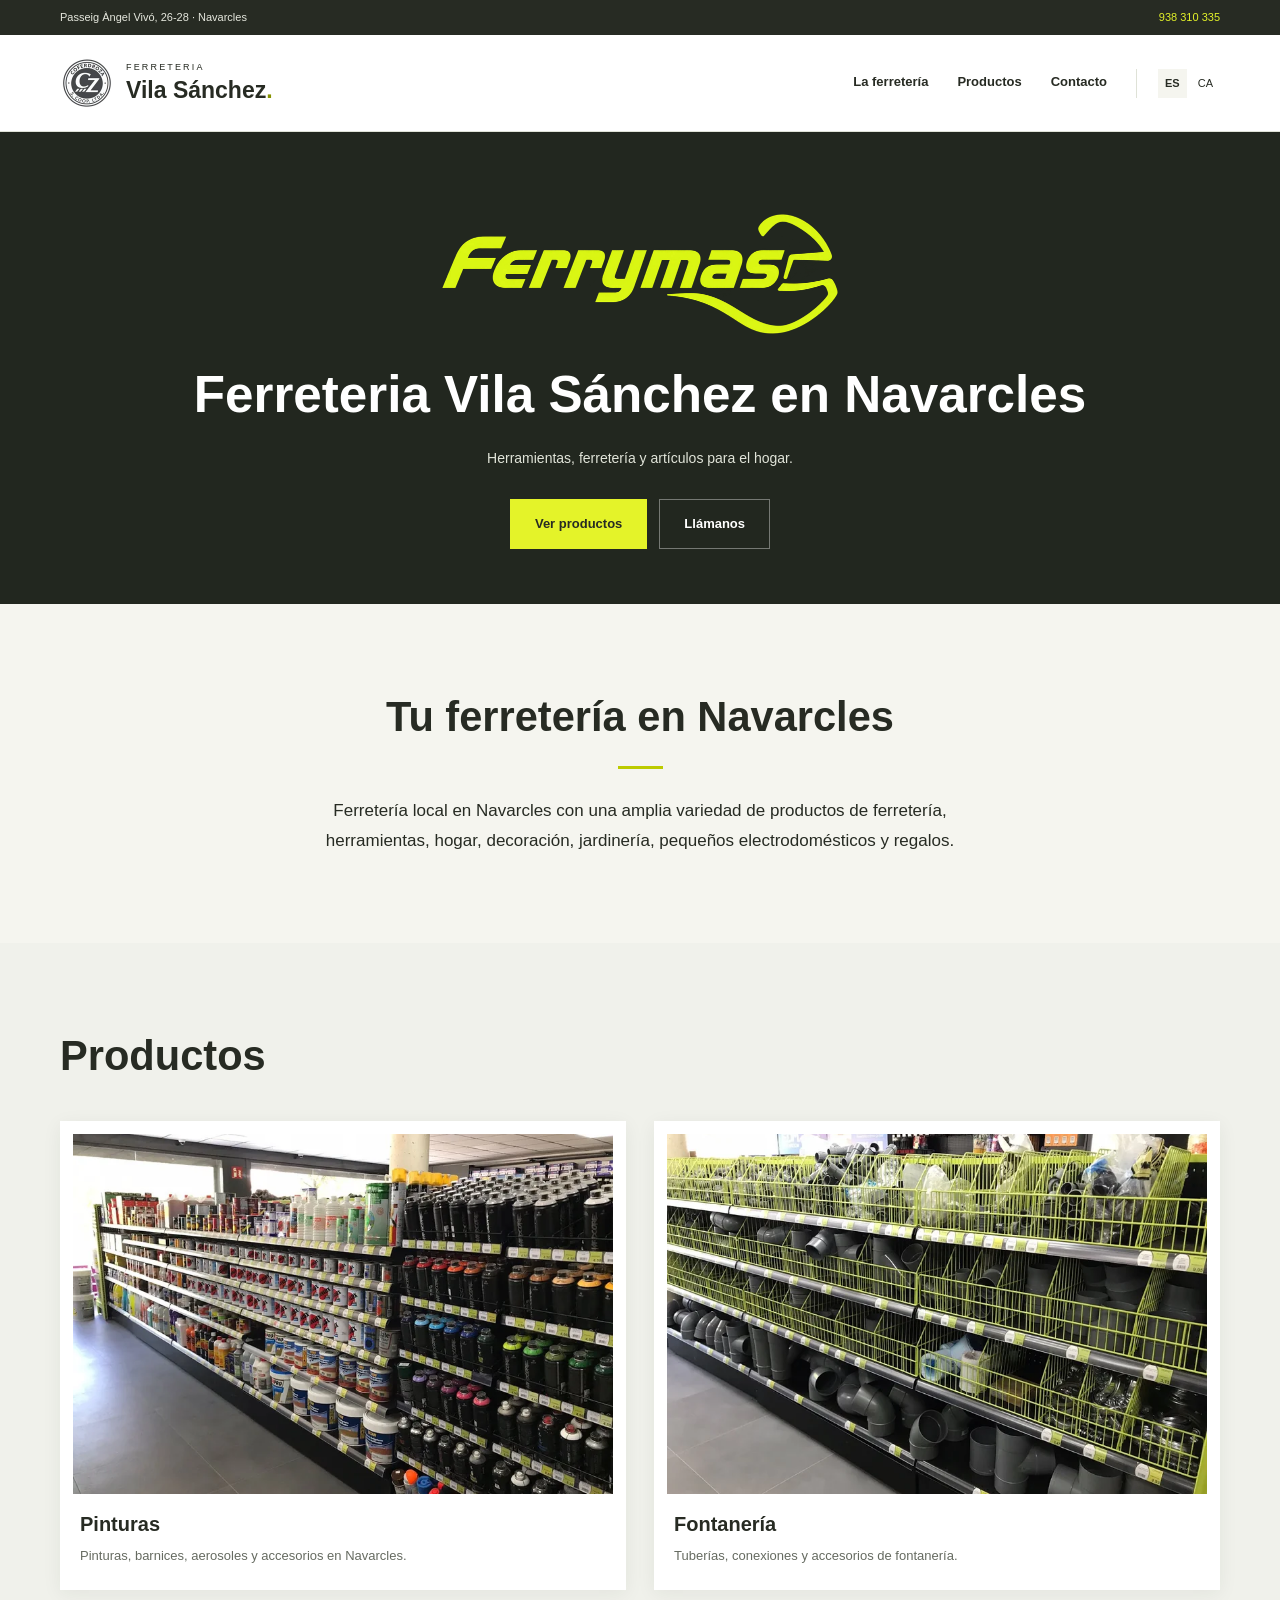
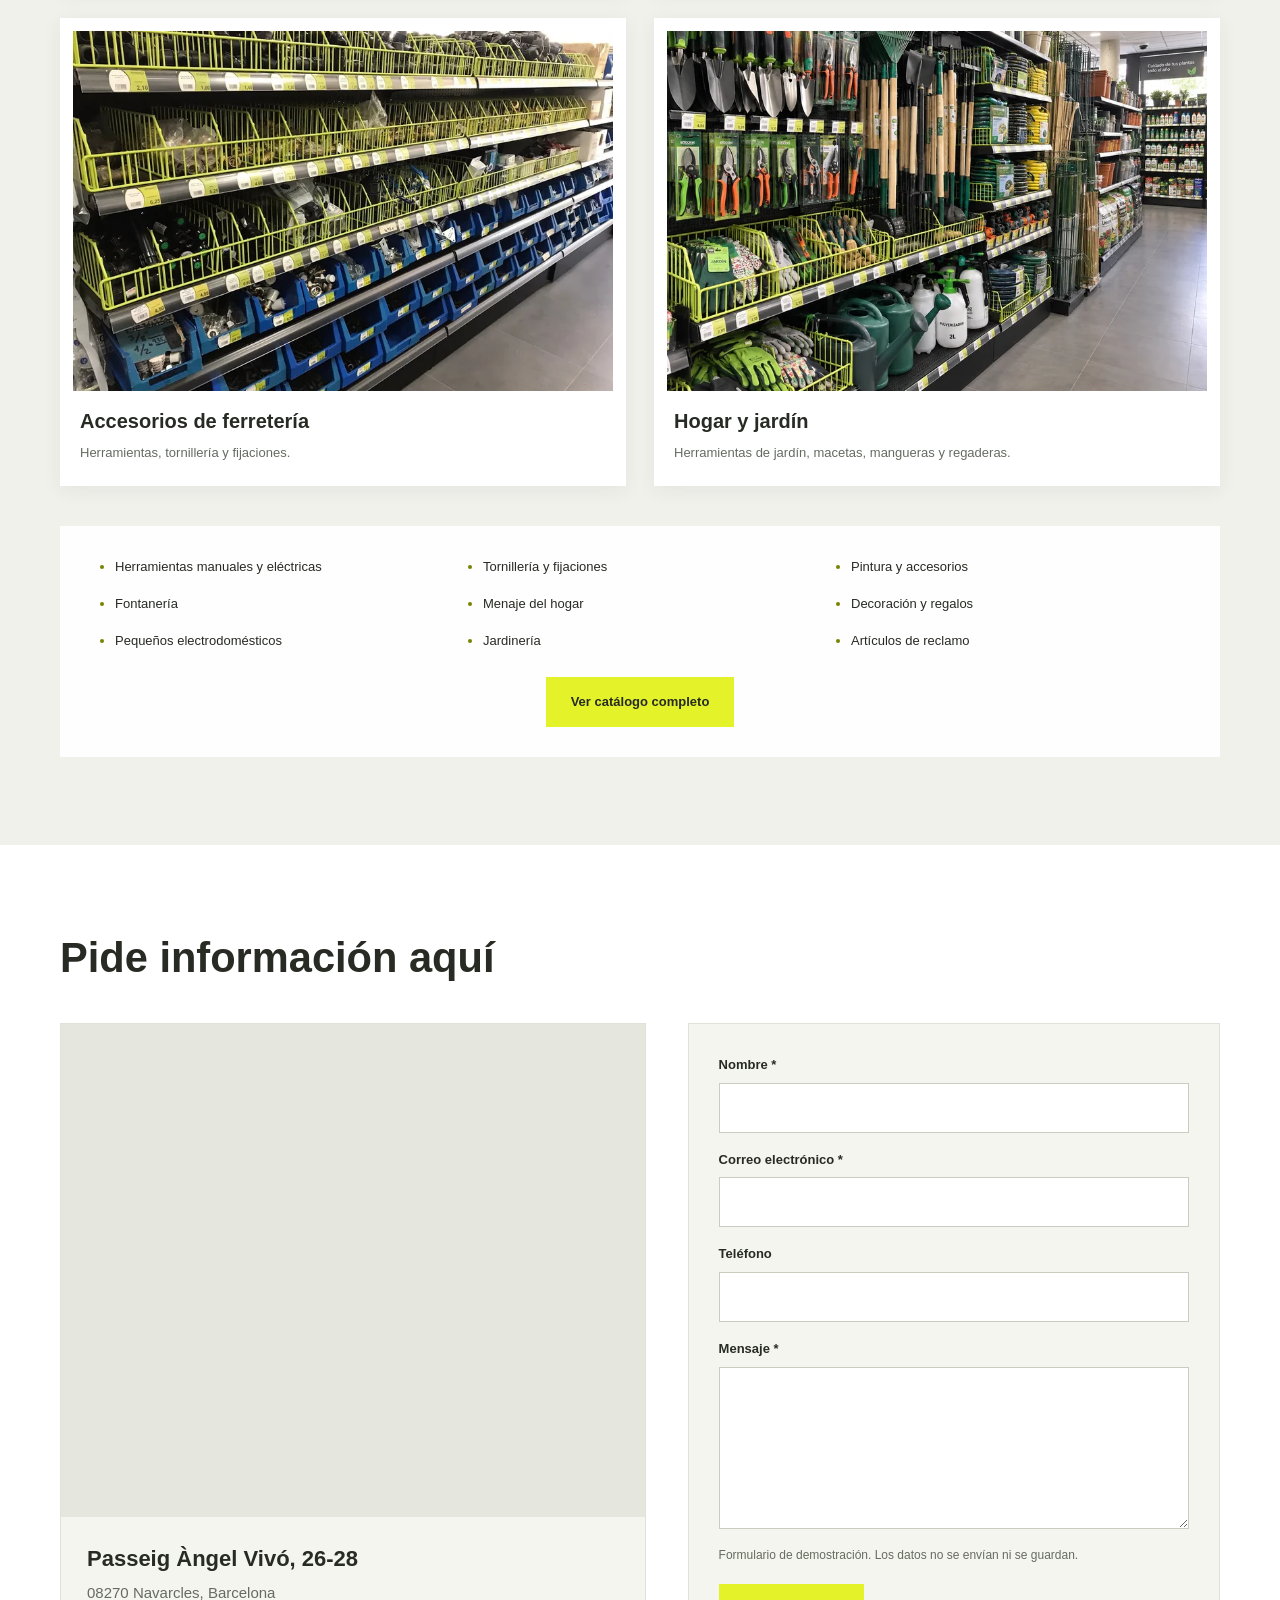
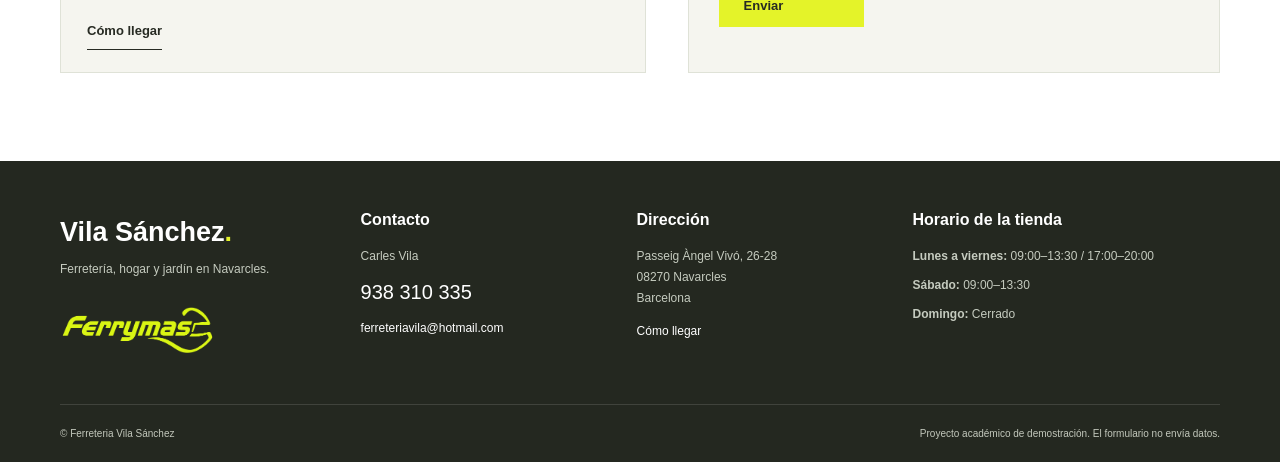
<file: index.html>
<!DOCTYPE html>
<html lang="es">
<head>
  <meta charset="UTF-8">
  <meta http-equiv="refresh" content="0; url=es/index.html">
  <title>Ferreteria Vila Sánchez</title>
  <link rel="canonical" href="es/index.html">
</head>
<body>
  <p>Redirigiendo a la versión en castellano... <a href="es/index.html">Entrar</a></p>
</body>
</html>
</file>
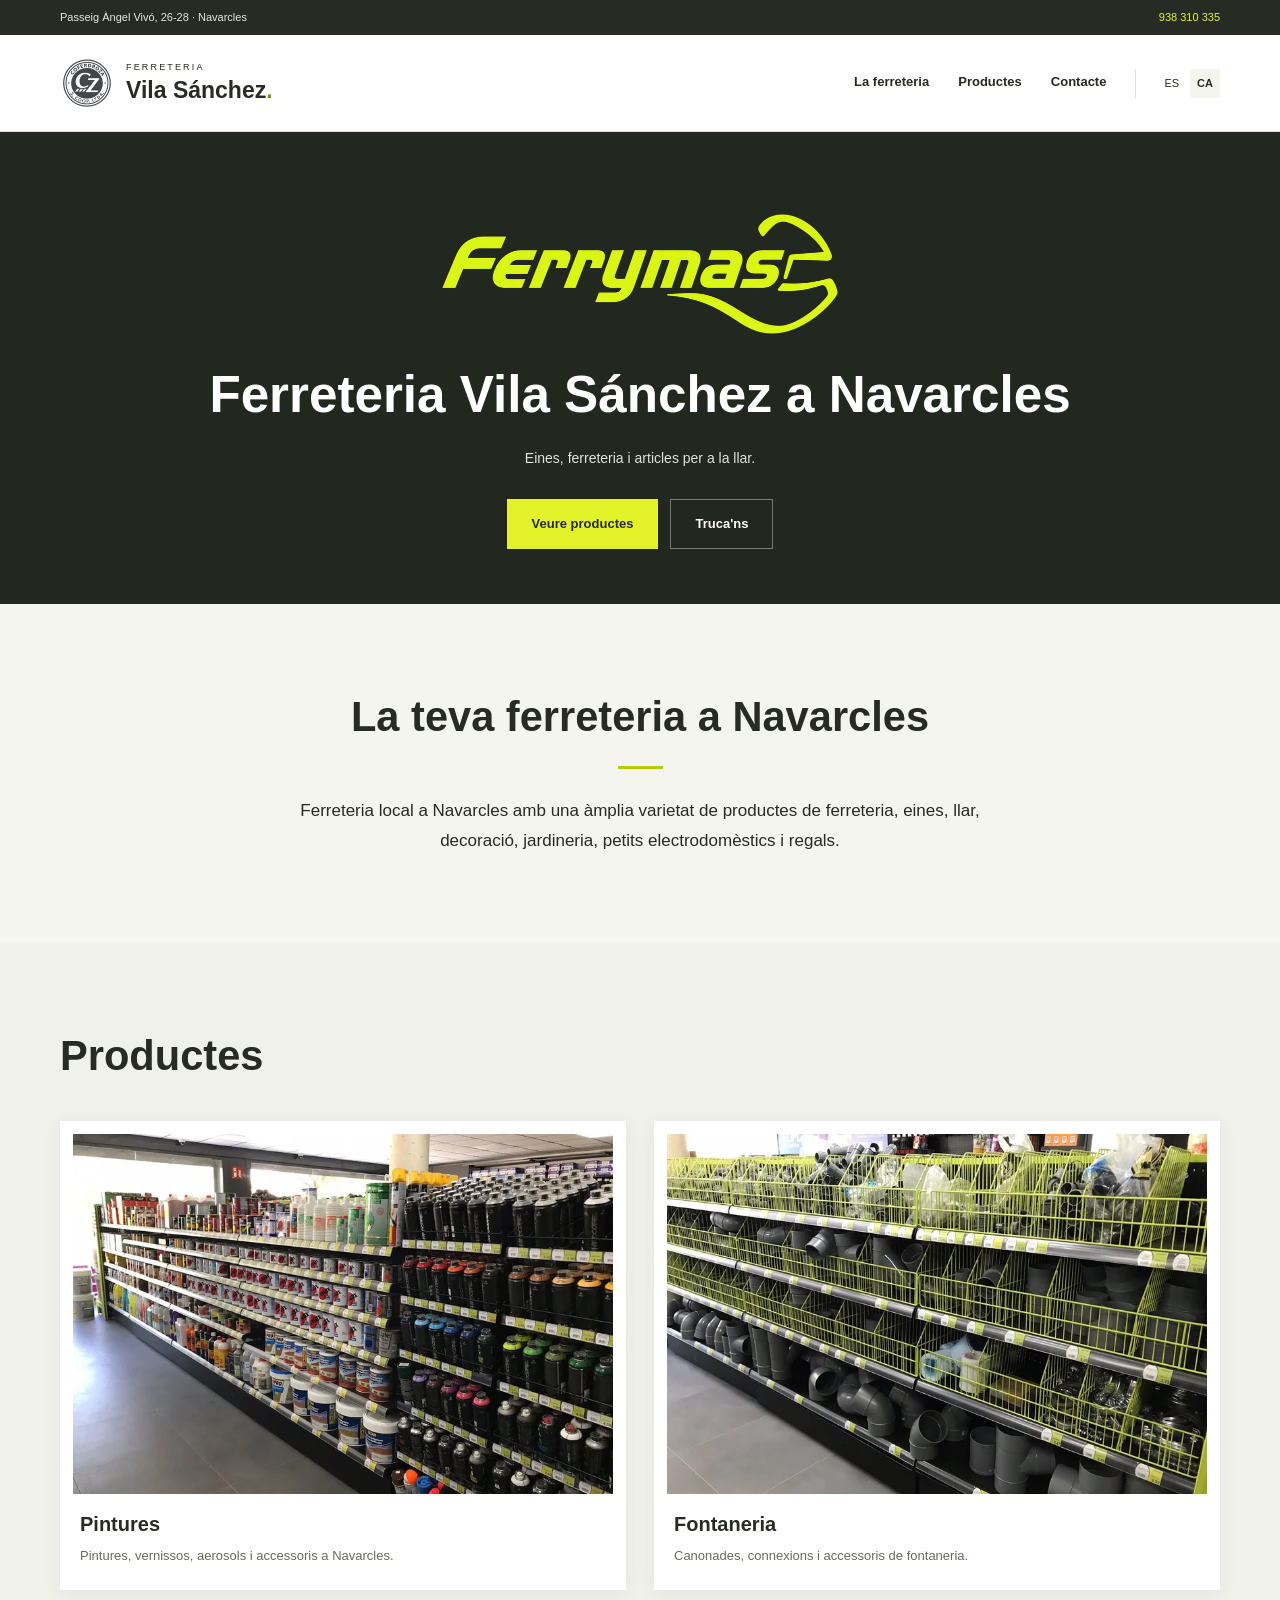
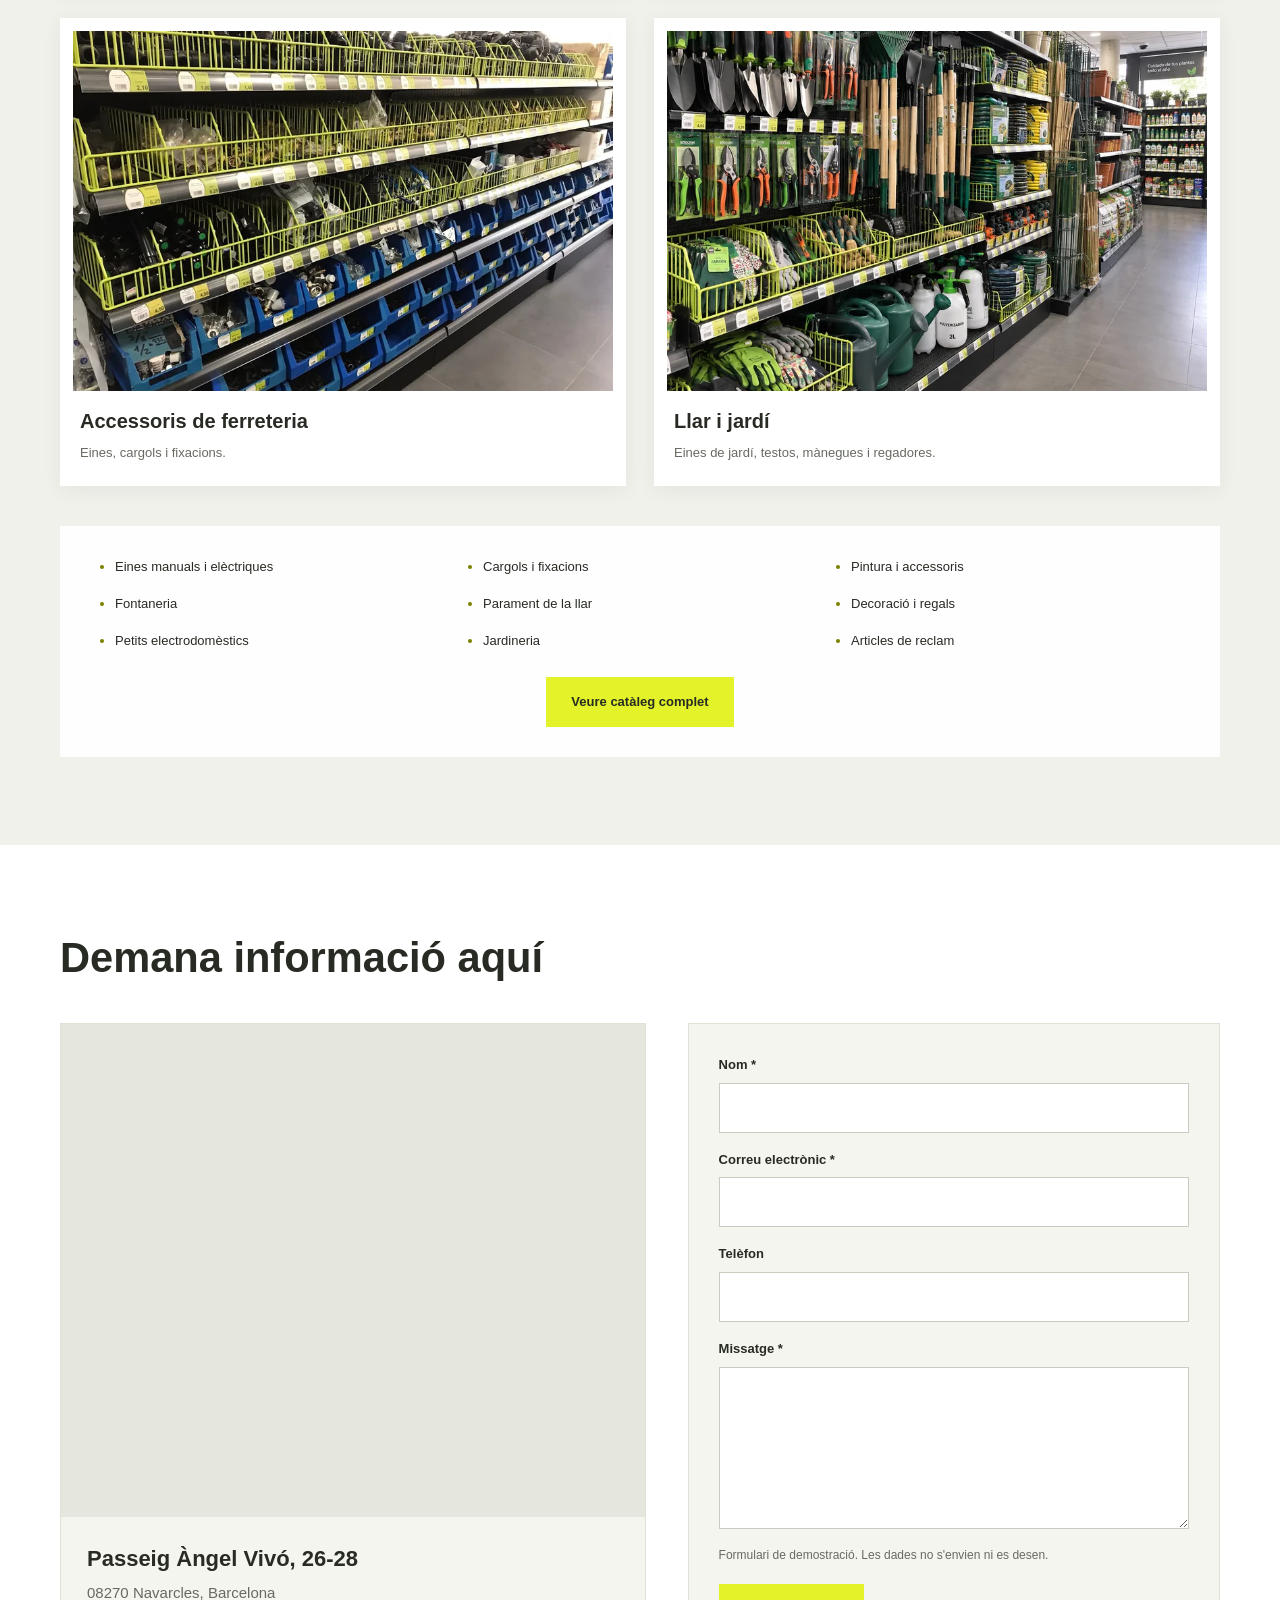
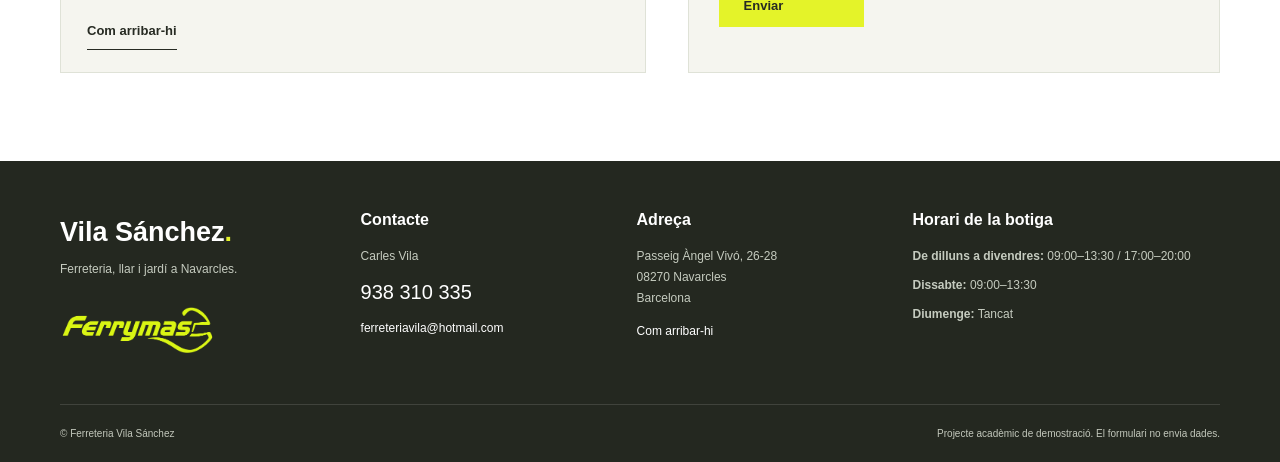
<file: ca/index.html>
<!DOCTYPE html>
<html lang="ca">
<head>
  <meta charset="UTF-8">
  <meta name="viewport" content="width=device-width, initial-scale=1.0">
  <title>Ferreteria i bricolatge a Navarcles | Vila Sánchez</title>
  <meta name="description" content="Ferreteria a Navarcles amb pintures, eines, fontaneria i jardineria. Visita Vila Sánchez o truca al 938 310 335 per demanar informació sense compromís.">
  <link rel="icon" type="image/png" href="../assets/favicon.png">
  <link rel="stylesheet" href="../styles.css">
  <script src="../scripts/script.js" defer></script>
</head>
<body>

  <!-- Barra superior -->
  <div class="topbar">
    <div class="container topbar-inner">
      <span>Passeig Àngel Vivó, 26-28 · Navarcles</span>
      <a href="tel:+34938310335">938 310 335</a>
    </div>
  </div>

  <!-- Capçalera i menú -->
  <header class="header">
    <div class="container header-inner">
      <a class="brand" href="index.html">
        <img src="../assets/logo-cofedroza.webp" alt="Logotip de Cofedroza" width="54" height="54">
        <span>
          <span class="brand-small">FERRETERIA</span>
          <strong>Vila Sánchez<span class="brand-dot">.</span></strong>
        </span>
      </a>

      <a class="header-call" href="tel:+34938310335" id="btn-llamada" hidden>938 310 335</a>

      <button class="menu-toggle" id="btn-menu" type="button">Menú ☰</button>

      <nav id="navigation">
        <a href="#presentacion">La ferreteria</a>
        <a href="productos.html">Productes</a>
        <a href="#contacto">Contacte</a>
        <div class="language-switch">
          <a href="../es/index.html">ES</a>
          <a href="index.html" class="activo">CA</a>
        </div>
      </nav>
    </div>
  </header>

  <main>

    <!-- Portada -->
    <section id="inicio" class="hero">
      <div class="container hero-content">
        <img class="hero-logo" src="../assets/logo-ferrymas.webp" alt="Logotip de Ferrymas" width="820" height="273">
        <h1>Ferreteria Vila Sánchez a Navarcles</h1>
        <p class="hero-description">Eines, ferreteria i articles per a la llar.</p>
        <div class="hero-actions">
          <a class="button" href="productos.html">Veure productes</a>
          <a class="button button-outline" href="tel:+34938310335">Truca'ns</a>
        </div>
      </div>
    </section>

    <!-- Presentació -->
    <section id="presentacion" class="intro section">
      <div class="container narrow">
        <h2>La teva ferreteria a Navarcles</h2>
        <span class="accent-line"></span>
        <p class="intro-lead">
          Ferreteria local a Navarcles amb una àmplia varietat de productes de ferreteria,
          eines, llar, decoració, jardineria, petits electrodomèstics i regals.
        </p>
      </div>
    </section>

    <!-- Productes -->
    <section id="productos" class="section products">
      <div class="container">
        <h2>Productes</h2>

        <div class="product-grid">
          <a class="product-card" href="productos.html#pintures">
            <div class="photo-wrap">
              <img src="../assets/estanteria-1.webp" alt="Pintures i vernissos a ferreteria de Navarcles" width="800" height="600" loading="lazy">
            </div>
            <h3>Pintures</h3>
            <p>Pintures, vernissos, aerosols i accessoris a Navarcles.</p>
          </a>

          <a class="product-card" href="productos.html#fontaneria">
            <div class="photo-wrap">
              <img src="../assets/estanteria-2.webp" alt="Material de fontaneria a Navarcles" width="800" height="600" loading="lazy">
            </div>
            <h3>Fontaneria</h3>
            <p>Canonades, connexions i accessoris de fontaneria.</p>
          </a>

          <a class="product-card" href="productos.html#ferreteria">
            <div class="photo-wrap">
              <img src="../assets/estanteria-3.webp" alt="Cargols i eines a Navarcles" width="800" height="600" loading="lazy">
            </div>
            <h3>Accessoris de ferreteria</h3>
            <p>Eines, cargols i fixacions.</p>
          </a>

          <a class="product-card" href="productos.html#jardin">
            <div class="photo-wrap">
              <img src="../assets/estanteria-jardineria.webp" alt="Llar i jardineria a Navarcles" width="800" height="600" loading="lazy">
            </div>
            <h3>Llar i jardí</h3>
            <p>Eines de jardí, testos, mànegues i regadores.</p>
          </a>
        </div>

        <div class="category-area">
          <ul class="category-list">
            <li>Eines manuals i elèctriques</li>
            <li>Cargols i fixacions</li>
            <li>Pintura i accessoris</li>
            <li>Fontaneria</li>
            <li>Parament de la llar</li>
            <li>Decoració i regals</li>
            <li>Petits electrodomèstics</li>
            <li>Jardineria</li>
            <li>Articles de reclam</li>
          </ul>
          <p style="margin-top: 24px; text-align: center;">
            <a class="button" href="productos.html">Veure catàleg complet</a>
          </p>
        </div>
      </div>
    </section>

    <!-- Contacte -->
    <section id="contacto" class="section contact-section">
      <div class="container">
        <h2>Demana informació aquí</h2>

        <div class="contact-layout">
          <div class="map-card">
            <iframe class="contact-map"
              src="https://www.google.com/maps?q=Ferreteria%20Vila%20Sánchez,%20Passeig%20Àngel%20Vivó,%2026-28,%2008270%20Navarcles&output=embed&hl=ca"
              title="Mapa de Ferreteria Vila Sánchez"
              width="600" height="300"
              loading="lazy"
              allowfullscreen>
            </iframe>
            <div class="map-address">
              <p><strong>Passeig Àngel Vivó, 26-28</strong><br>08270 Navarcles, Barcelona</p>
              <a class="text-link" href="https://www.google.com/maps/search/?api=1&query=Ferreteria+Vila+Sánchez+Navarcles" target="_blank">Com arribar-hi</a>
            </div>
          </div>

          <form id="contact-form" class="contact-form">
            <div class="form-field">
              <label for="nombre">Nom *</label>
              <input type="text" id="nombre" name="nombre" required>
            </div>
            <div class="form-field">
              <label for="email">Correu electrònic *</label>
              <input type="email" id="email" name="email" required>
            </div>
            <div class="form-field">
              <label for="telefono">Telèfon</label>
              <input type="tel" id="telefono" name="telefono">
            </div>
            <div class="form-field">
              <label for="mensaje">Missatge *</label>
              <textarea id="mensaje" name="mensaje" rows="5" required></textarea>
            </div>
            <p class="form-note">Formulari de demostració. Les dades no s'envien ni es desen.</p>
            <button class="button form-submit" type="submit">Enviar</button>
            <p class="form-status" id="form-status"></p>
          </form>
        </div>
      </div>
    </section>

  </main>

  <!-- Peu de pàgina -->
  <footer class="footer">
    <div class="container footer-main">
      <div class="footer-brand">
        <a class="footer-name" href="index.html">Vila Sánchez<span>.</span></a>
        <p>Ferreteria, llar i jardí a Navarcles.</p>
        <img src="../assets/logo-ferrymas.webp" alt="Logotip de Ferrymas" width="155" height="52" loading="lazy">
      </div>

      <div class="footer-contact">
        <h3>Contacte</h3>
        <p>Carles Vila</p>
        <a class="footer-phone" href="tel:+34938310335">938 310 335</a>
        <a class="footer-email" href="mailto:ferreteriavila@hotmail.com">ferreteriavila@hotmail.com</a>
      </div>

      <div class="footer-address">
        <h3>Adreça</h3>
        <p>Passeig Àngel Vivó, 26-28<br>08270 Navarcles<br>Barcelona</p>
        <a href="https://www.google.com/maps/search/?api=1&query=Ferreteria+Vila+Sánchez+Navarcles" target="_blank">Com arribar-hi</a>
      </div>

      <div class="footer-hours">
        <h3>Horari de la botiga</h3>
        <p><strong>De dilluns a divendres:</strong> 09:00–13:30 / 17:00–20:00</p>
        <p><strong>Dissabte:</strong> 09:00–13:30</p>
        <p><strong>Diumenge:</strong> Tancat</p>
      </div>
    </div>

    <div class="container footer-bottom">
      <span>© Ferreteria Vila Sánchez</span>
      <p>Projecte acadèmic de demostració. El formulari no envia dades.</p>
    </div>
  </footer>

  <button class="scroll-top" id="btn-arriba" type="button" hidden>^</button>

</body>
</html>
</file>
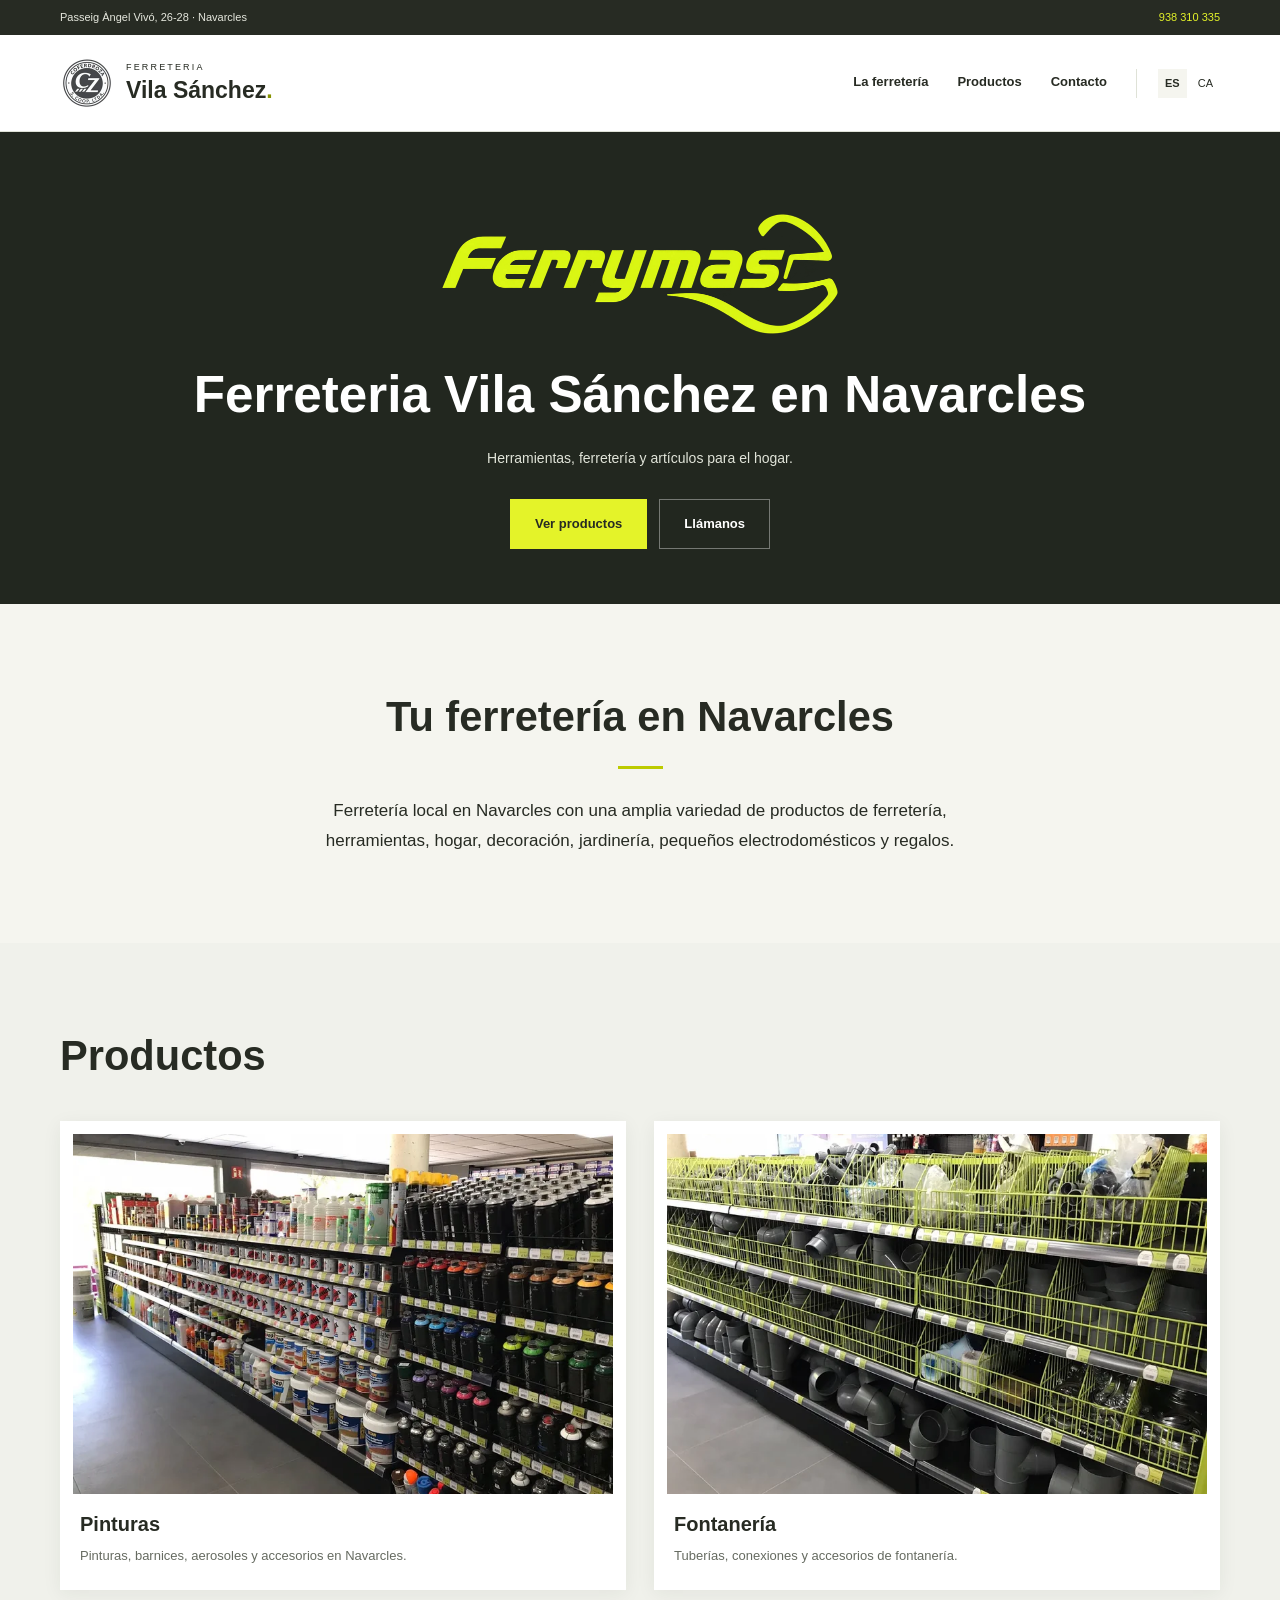
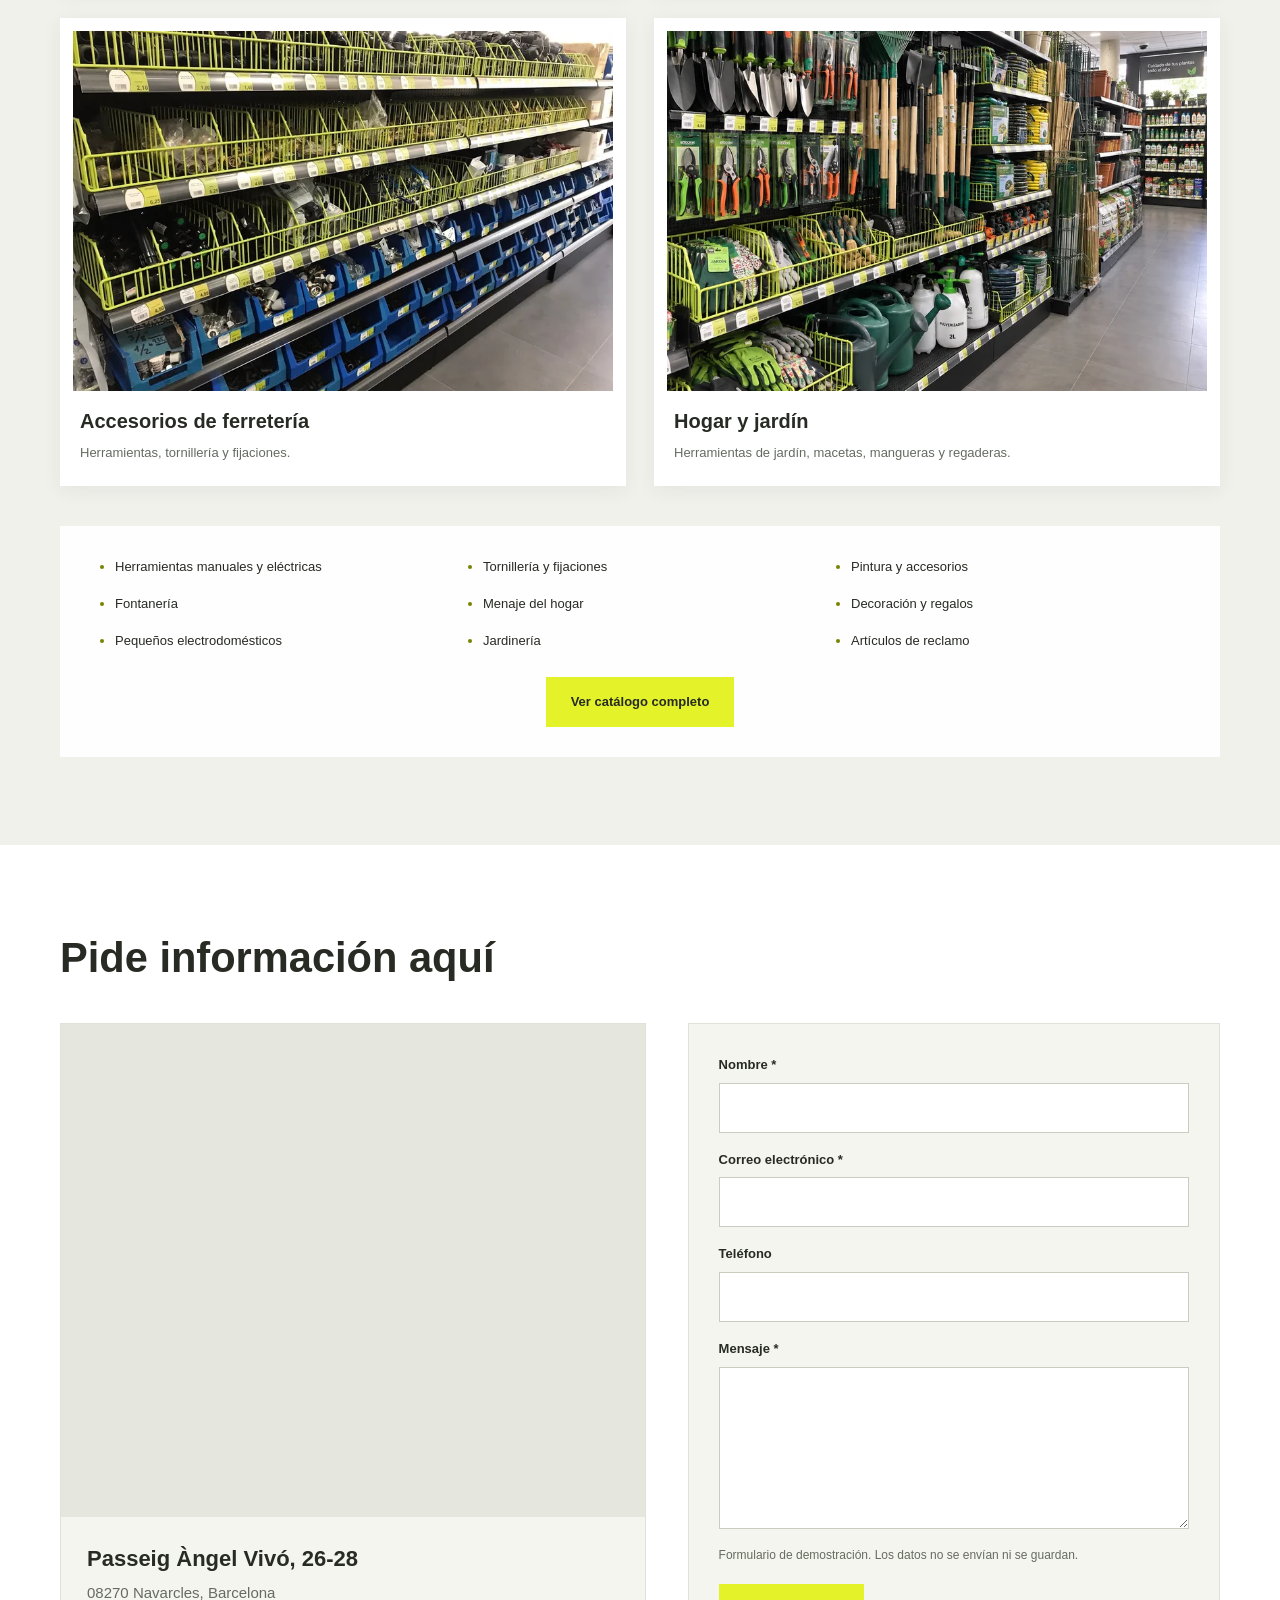
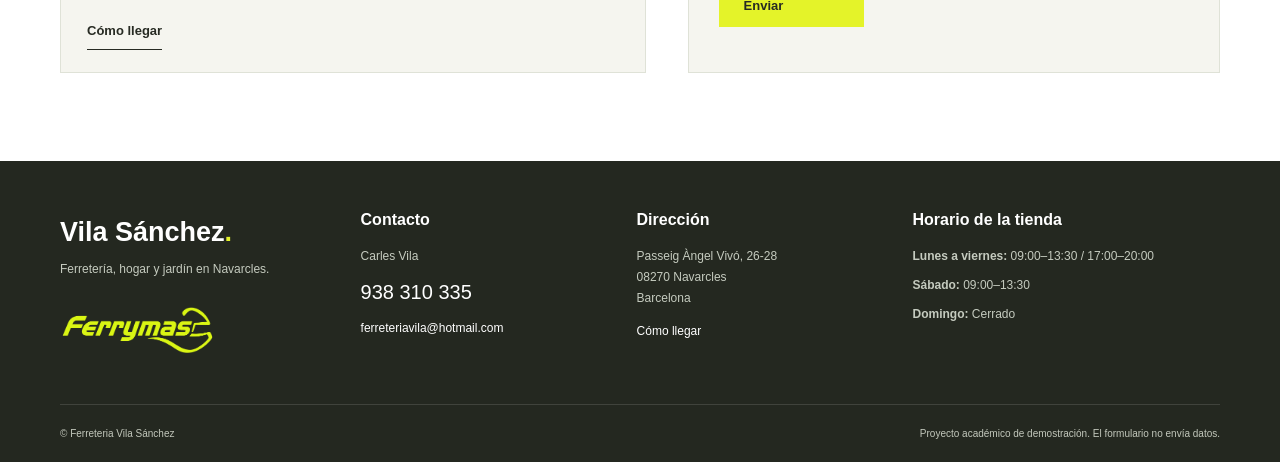
<file: es/index.html>
<!DOCTYPE html>
<html lang="es">
<head>
  <meta charset="UTF-8">
  <meta name="viewport" content="width=device-width, initial-scale=1.0">
  <title>Ferretería y bricolaje en Navarcles | Vila Sánchez</title>
  <meta name="description" content="Ferretería en Navarcles con pinturas, herramientas, fontanería y jardinería. Visita Vila Sánchez o llama al 938 310 335 para pedir información sin compromiso.">
  <link rel="icon" type="image/png" href="../assets/favicon.png">
  <link rel="stylesheet" href="../styles.css">
  <script src="../scripts/script.js" defer></script>
</head>
<body>

  <!-- Barra superior -->
  <div class="topbar">
    <div class="container topbar-inner">
      <span>Passeig Àngel Vivó, 26-28 · Navarcles</span>
      <a href="tel:+34938310335">938 310 335</a>
    </div>
  </div>

  <!-- Cabecera y menú -->
  <header class="header">
    <div class="container header-inner">
      <a class="brand" href="index.html">
        <img src="../assets/logo-cofedroza.webp" alt="Logotipo de Cofedroza" width="54" height="54">
        <span>
          <span class="brand-small">FERRETERIA</span>
          <strong>Vila Sánchez<span class="brand-dot">.</span></strong>
        </span>
      </a>

      <a class="header-call" href="tel:+34938310335" id="btn-llamada" hidden>938 310 335</a>

      <button class="menu-toggle" id="btn-menu" type="button">Menú ☰</button>

      <nav id="navigation">
        <a href="#presentacion">La ferretería</a>
        <a href="productos.html">Productos</a>
        <a href="#contacto">Contacto</a>
        <div class="language-switch">
          <a href="index.html" class="activo">ES</a>
          <a href="../ca/index.html">CA</a>
        </div>
      </nav>
    </div>
  </header>

  <main>

    <!-- Portada -->
    <section id="inicio" class="hero">
      <div class="container hero-content">
        <img class="hero-logo" src="../assets/logo-ferrymas.webp" alt="Logotipo de Ferrymas" width="820" height="273">
        <h1>Ferreteria Vila Sánchez en Navarcles</h1>
        <p class="hero-description">Herramientas, ferretería y artículos para el hogar.</p>
        <div class="hero-actions">
          <a class="button" href="productos.html">Ver productos</a>
          <a class="button button-outline" href="tel:+34938310335">Llámanos</a>
        </div>
      </div>
    </section>

    <!-- Presentación -->
    <section id="presentacion" class="intro section">
      <div class="container narrow">
        <h2>Tu ferretería en Navarcles</h2>
        <span class="accent-line"></span>
        <p class="intro-lead">
          Ferretería local en Navarcles con una amplia variedad de productos de ferretería,
          herramientas, hogar, decoración, jardinería, pequeños electrodomésticos y regalos.
        </p>
      </div>
    </section>

    <!-- Productos -->
    <section id="productos" class="section products">
      <div class="container">
        <h2>Productos</h2>

        <div class="product-grid">
          <a class="product-card" href="productos.html#pinturas">
            <div class="photo-wrap">
              <img src="../assets/estanteria-1.webp" alt="Pinturas y barnices en ferretería de Navarcles" width="800" height="600" loading="lazy">
            </div>
            <h3>Pinturas</h3>
            <p>Pinturas, barnices, aerosoles y accesorios en Navarcles.</p>
          </a>

          <a class="product-card" href="productos.html#fontaneria">
            <div class="photo-wrap">
              <img src="../assets/estanteria-2.webp" alt="Material de fontanería en Navarcles" width="800" height="600" loading="lazy">
            </div>
            <h3>Fontanería</h3>
            <p>Tuberías, conexiones y accesorios de fontanería.</p>
          </a>

          <a class="product-card" href="productos.html#ferreteria">
            <div class="photo-wrap">
              <img src="../assets/estanteria-3.webp" alt="Tornillería y herramientas en Navarcles" width="800" height="600" loading="lazy">
            </div>
            <h3>Accesorios de ferretería</h3>
            <p>Herramientas, tornillería y fijaciones.</p>
          </a>

          <a class="product-card" href="productos.html#jardin">
            <div class="photo-wrap">
              <img src="../assets/estanteria-jardineria.webp" alt="Hogar y jardinería en Navarcles" width="800" height="600" loading="lazy">
            </div>
            <h3>Hogar y jardín</h3>
            <p>Herramientas de jardín, macetas, mangueras y regaderas.</p>
          </a>
        </div>

        <div class="category-area">
          <ul class="category-list">
            <li>Herramientas manuales y eléctricas</li>
            <li>Tornillería y fijaciones</li>
            <li>Pintura y accesorios</li>
            <li>Fontanería</li>
            <li>Menaje del hogar</li>
            <li>Decoración y regalos</li>
            <li>Pequeños electrodomésticos</li>
            <li>Jardinería</li>
            <li>Artículos de reclamo</li>
          </ul>
          <p style="margin-top: 24px; text-align: center;">
            <a class="button" href="productos.html">Ver catálogo completo</a>
          </p>
        </div>
      </div>
    </section>

    <!-- Contacto -->
    <section id="contacto" class="section contact-section">
      <div class="container">
        <h2>Pide información aquí</h2>

        <div class="contact-layout">
          <div class="map-card">
            <iframe class="contact-map"
              src="https://www.google.com/maps?q=Ferreteria%20Vila%20Sánchez,%20Passeig%20Àngel%20Vivó,%2026-28,%2008270%20Navarcles&output=embed&hl=es"
              title="Mapa de Ferreteria Vila Sánchez"
              width="600" height="300"
              loading="lazy"
              allowfullscreen>
            </iframe>
            <div class="map-address">
              <p><strong>Passeig Àngel Vivó, 26-28</strong><br>08270 Navarcles, Barcelona</p>
              <a class="text-link" href="https://www.google.com/maps/search/?api=1&query=Ferreteria+Vila+Sánchez+Navarcles" target="_blank">Cómo llegar</a>
            </div>
          </div>

          <form id="contact-form" class="contact-form">
            <div class="form-field">
              <label for="nombre">Nombre *</label>
              <input type="text" id="nombre" name="nombre" required>
            </div>
            <div class="form-field">
              <label for="email">Correo electrónico *</label>
              <input type="email" id="email" name="email" required>
            </div>
            <div class="form-field">
              <label for="telefono">Teléfono</label>
              <input type="tel" id="telefono" name="telefono">
            </div>
            <div class="form-field">
              <label for="mensaje">Mensaje *</label>
              <textarea id="mensaje" name="mensaje" rows="5" required></textarea>
            </div>
            <p class="form-note">Formulario de demostración. Los datos no se envían ni se guardan.</p>
            <button class="button form-submit" type="submit">Enviar</button>
            <p class="form-status" id="form-status"></p>
          </form>
        </div>
      </div>
    </section>

  </main>

  <!-- Pie de página -->
  <footer class="footer">
    <div class="container footer-main">
      <div class="footer-brand">
        <a class="footer-name" href="index.html">Vila Sánchez<span>.</span></a>
        <p>Ferretería, hogar y jardín en Navarcles.</p>
        <img src="../assets/logo-ferrymas.webp" alt="Logotipo de Ferrymas" width="155" height="52" loading="lazy">
      </div>

      <div class="footer-contact">
        <h3>Contacto</h3>
        <p>Carles Vila</p>
        <a class="footer-phone" href="tel:+34938310335">938 310 335</a>
        <a class="footer-email" href="mailto:ferreteriavila@hotmail.com">ferreteriavila@hotmail.com</a>
      </div>

      <div class="footer-address">
        <h3>Dirección</h3>
        <p>Passeig Àngel Vivó, 26-28<br>08270 Navarcles<br>Barcelona</p>
        <a href="https://www.google.com/maps/search/?api=1&query=Ferreteria+Vila+Sánchez+Navarcles" target="_blank">Cómo llegar</a>
      </div>

      <div class="footer-hours">
        <h3>Horario de la tienda</h3>
        <p><strong>Lunes a viernes:</strong> 09:00–13:30 / 17:00–20:00</p>
        <p><strong>Sábado:</strong> 09:00–13:30</p>
        <p><strong>Domingo:</strong> Cerrado</p>
      </div>
    </div>

    <div class="container footer-bottom">
      <span>© Ferreteria Vila Sánchez</span>
      <p>Proyecto académico de demostración. El formulario no envía datos.</p>
    </div>
  </footer>

  <button class="scroll-top" id="btn-arriba" type="button" hidden>^</button>

</body>
</html>
</file>
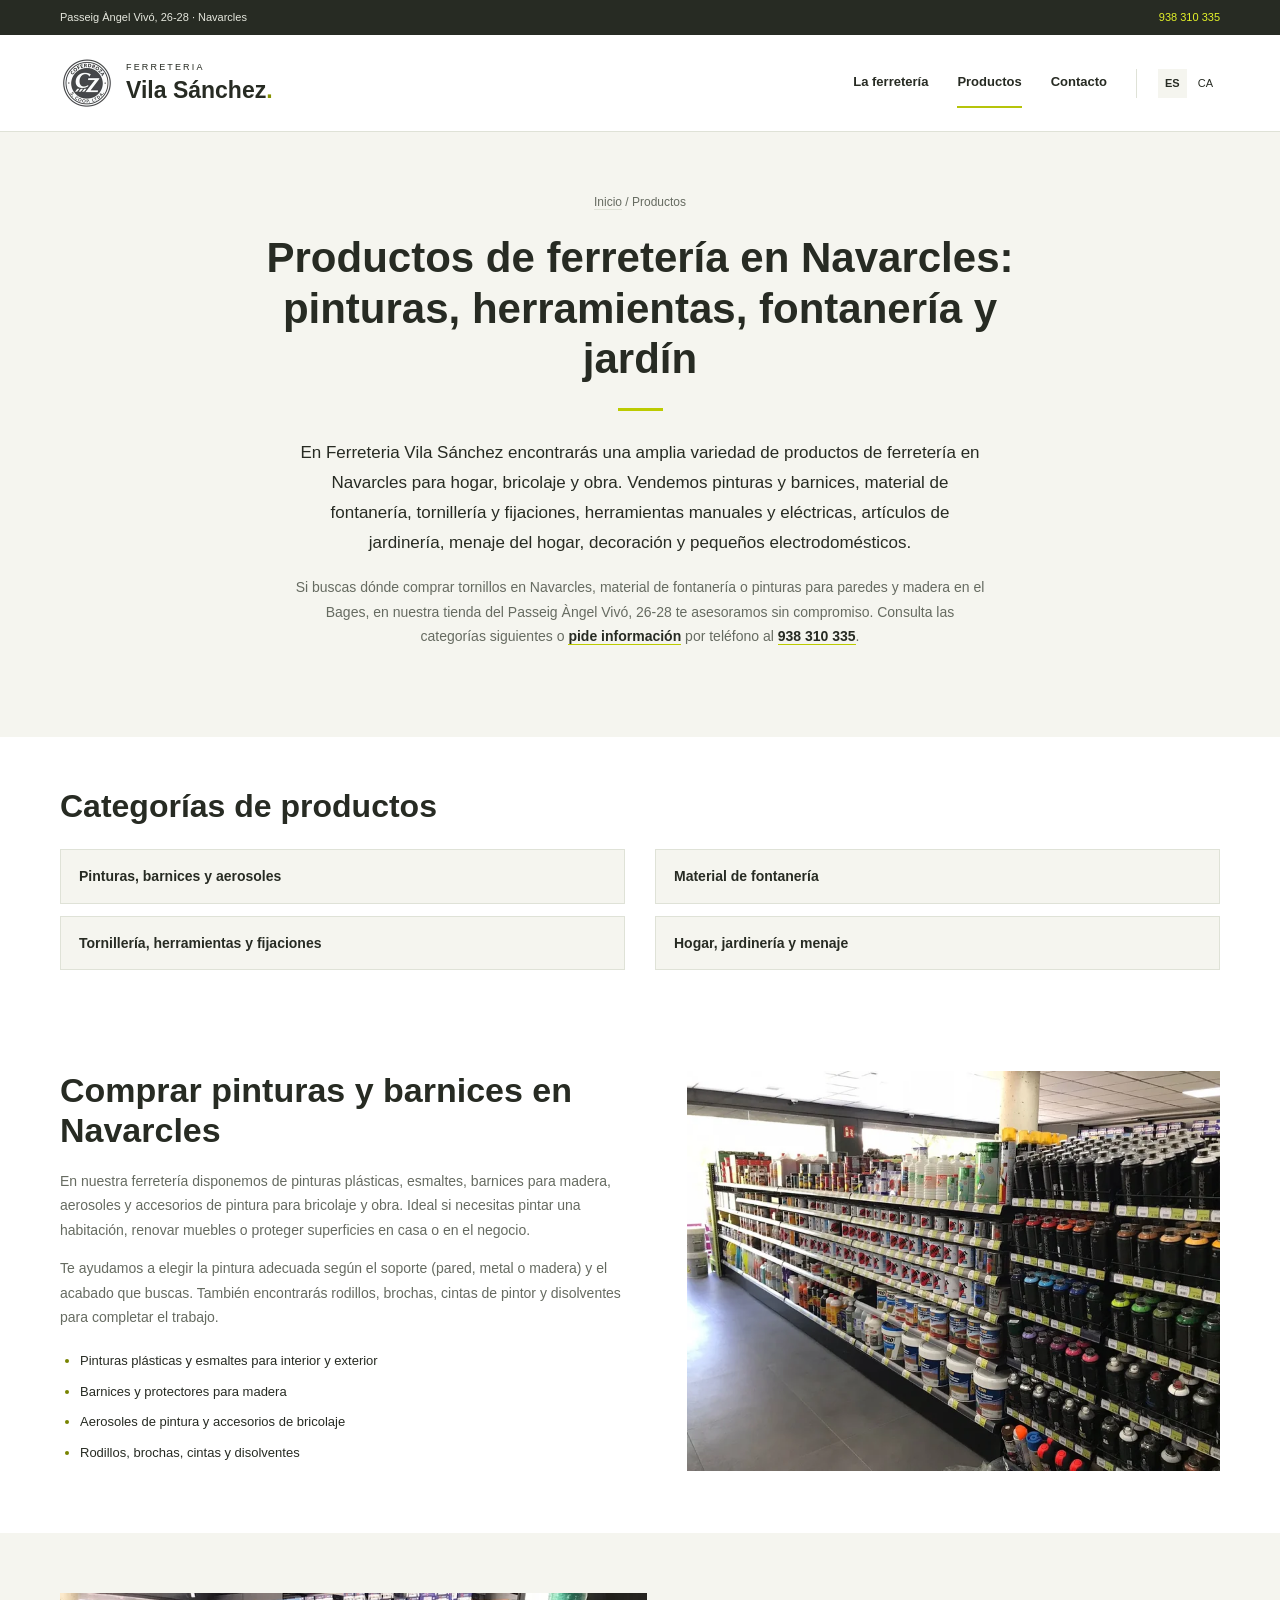
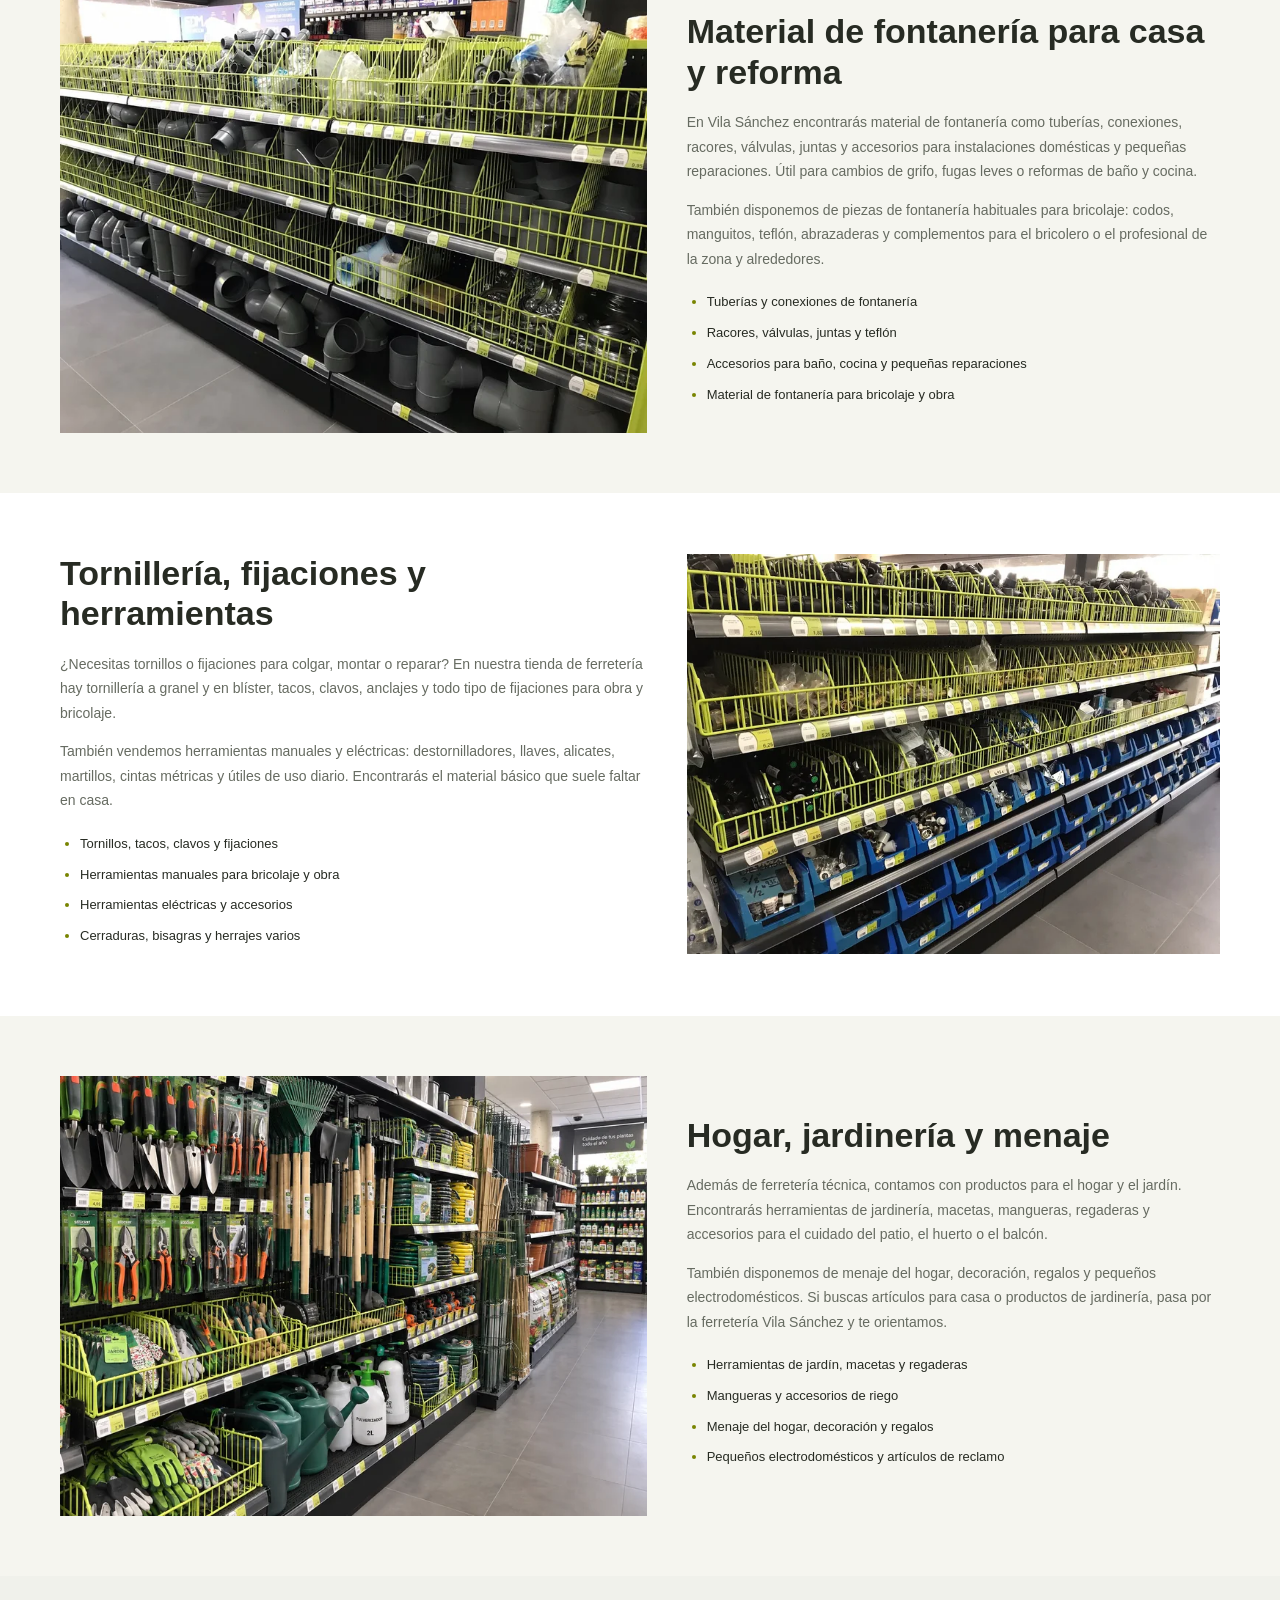
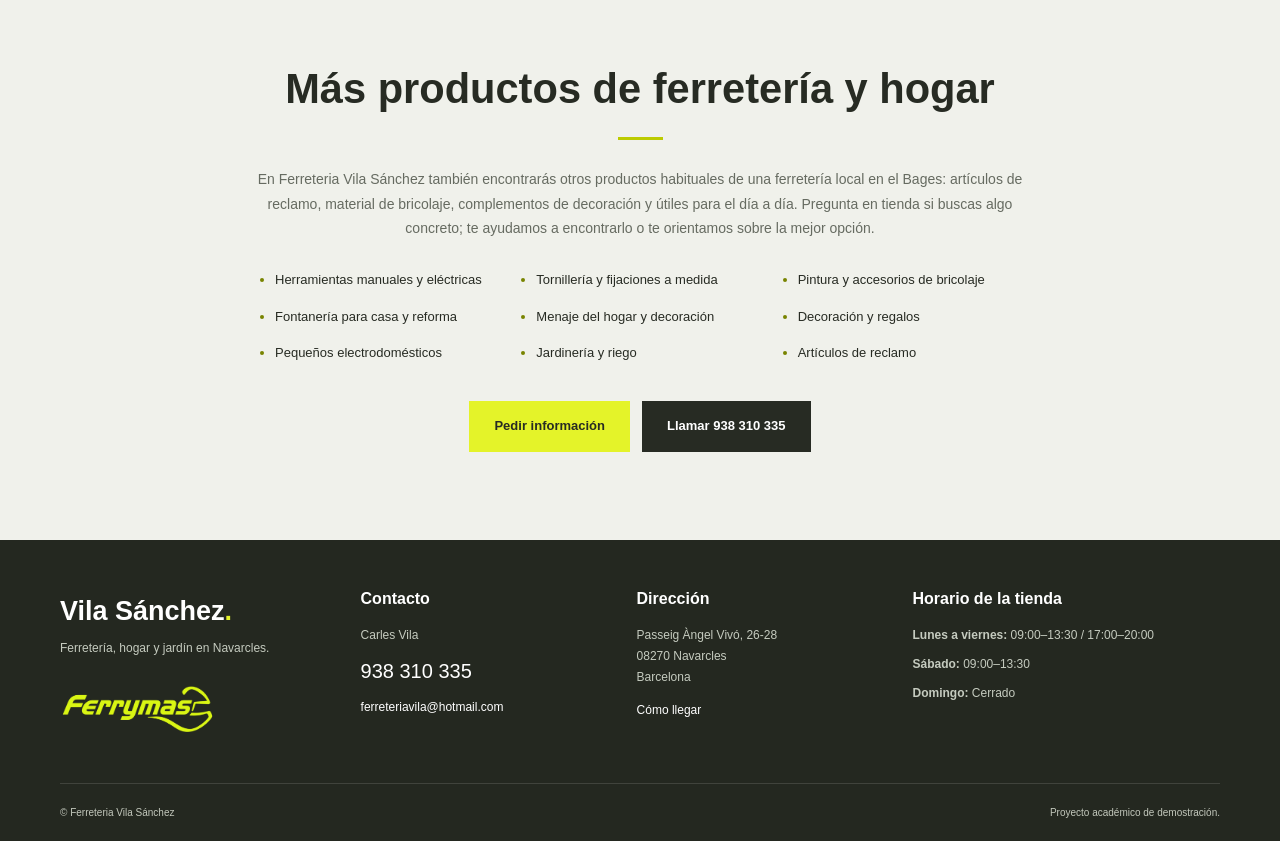
<file: productos/index.html>
<!DOCTYPE html>
<html lang="es">
<head>
  <meta charset="UTF-8">
  <meta name="viewport" content="width=device-width, initial-scale=1.0">
  <title>Productos de ferretería en Navarcles | Vila Sánchez</title>
  <meta name="description" content="Consulta pinturas, herramientas, fontanería, tornillería, hogar y jardín en Ferreteria Vila Sánchez de Navarcles. Llámanos al 938 310 335 sin compromiso.">
  <link rel="canonical" href="https://dry4n.github.io/ferreteriaVila/productos/">
  <link rel="alternate" hreflang="es" href="https://dry4n.github.io/ferreteriaVila/productos/">
  <link rel="alternate" hreflang="ca" href="https://dry4n.github.io/ferreteriaVila/ca/productos/">
  <link rel="alternate" hreflang="x-default" href="https://dry4n.github.io/ferreteriaVila/productos/">
  <link rel="icon" type="image/png" href="../assets/favicon.png">
  <link rel="stylesheet" href="../styles.css?v=2">
  <script src="../script.js?v=2" defer></script>
</head>
<body>

  <!-- Barra superior -->
  <div class="topbar">
    <div class="container topbar-inner">
      <span>Passeig Àngel Vivó, 26-28 · Navarcles</span>
      <a href="tel:+34938310335">938 310 335</a>
    </div>
  </div>

  <!-- Cabecera y menú -->
  <header class="header">
    <div class="container header-inner">
      <a class="brand" href="../">
        <img src="../assets/logo-cofedroza.webp" alt="Logo Cofedroza ferretería Navarcles" width="54" height="54">
        <span>
          <span class="brand-small">FERRETERIA</span>
          <strong>Vila Sánchez<span class="brand-dot">.</span></strong>
        </span>
      </a>

      <a class="header-call" href="tel:+34938310335" id="btn-llamada" hidden>938 310 335</a>

      <button class="menu-toggle" id="btn-menu" type="button">Menú ☰</button>

      <nav id="navigation">
        <a href="../#presentacion">La ferretería</a>
        <a href="./" class="activo-nav">Productos</a>
        <a href="../#contacto">Contacto</a>
        <div class="language-switch">
          <a href="./" class="activo">ES</a>
          <a href="../ca/productos/">CA</a>
        </div>
      </nav>
    </div>
  </header>

  <main>

    <!-- Intro de la página de productos -->
    <section class="page-intro section">
      <div class="container narrow">
        <p class="breadcrumb"><a href="../">Inicio</a> / Productos</p>
        <h1>Productos de ferretería en Navarcles: pinturas, herramientas, fontanería y jardín</h1>
        <span class="accent-line"></span>
        <p class="intro-lead">
          En Ferreteria Vila Sánchez encontrarás una amplia variedad de productos de ferretería
          en Navarcles para hogar, bricolaje y obra. Vendemos pinturas y barnices, material de
          fontanería, tornillería y fijaciones, herramientas manuales y eléctricas, artículos
          de jardinería, menaje del hogar, decoración y pequeños electrodomésticos.
        </p>
        <p class="page-intro-text">
          Si buscas dónde comprar tornillos en Navarcles, material de fontanería o
          pinturas para paredes y madera en el Bages, en nuestra tienda del
          Passeig Àngel Vivó, 26-28 te asesoramos sin compromiso. Consulta las categorías
          siguientes o <a href="../#contacto">pide información</a> por teléfono
          al <a href="tel:+34938310335">938 310 335</a>.
        </p>
      </div>
    </section>

    <!-- Índice de categorías -->
    <section class="section category-index">
      <div class="container">
        <h2>Categorías de productos</h2>
        <ul class="index-list">
          <li><a href="#pinturas">Pinturas, barnices y aerosoles</a></li>
          <li><a href="#fontaneria">Material de fontanería</a></li>
          <li><a href="#ferreteria">Tornillería, herramientas y fijaciones</a></li>
          <li><a href="#jardin">Hogar, jardinería y menaje</a></li>
        </ul>
      </div>
    </section>

    <!-- Pinturas -->
    <section id="pinturas" class="section product-block">
      <div class="container product-block-inner">
        <div class="product-block-text">
          <h2>Comprar pinturas y barnices en Navarcles</h2>
          <p>
            En nuestra ferretería disponemos de pinturas plásticas, esmaltes,
            barnices para madera, aerosoles y accesorios de pintura para bricolaje y obra.
            Ideal si necesitas pintar una habitación, renovar muebles o proteger superficies
            en casa o en el negocio.
          </p>
          <p>
            Te ayudamos a elegir la pintura adecuada según el soporte (pared, metal o madera)
            y el acabado que buscas. También encontrarás rodillos, brochas, cintas de pintor
            y disolventes para completar el trabajo.
          </p>
          <ul class="detail-list">
            <li>Pinturas plásticas y esmaltes para interior y exterior</li>
            <li>Barnices y protectores para madera</li>
            <li>Aerosoles de pintura y accesorios de bricolaje</li>
            <li>Rodillos, brochas, cintas y disolventes</li>
          </ul>
        </div>
        <div class="product-block-photo">
          <!-- Foto pendiente: pintar / estantería de pinturas -->
          <img src="../assets/estanteria-1.webp"
            alt="Estantería con pinturas, barnices y aerosoles"
            width="800" height="600" loading="lazy">
        </div>
      </div>
    </section>

    <!-- Fontanería -->
    <section id="fontaneria" class="section product-block product-block-alt">
      <div class="container product-block-inner reverse">
        <div class="product-block-text">
          <h2>Material de fontanería para casa y reforma</h2>
          <p>
            En Vila Sánchez encontrarás material de fontanería como
            tuberías, conexiones, racores, válvulas, juntas y accesorios para instalaciones
            domésticas y pequeñas reparaciones. Útil para cambios de grifo, fugas leves
            o reformas de baño y cocina.
          </p>
          <p>
            También disponemos de piezas de fontanería habituales para bricolaje: codos,
            manguitos, teflón, abrazaderas y complementos para el bricolero o el profesional
            de la zona y alrededores.
          </p>
          <ul class="detail-list">
            <li>Tuberías y conexiones de fontanería</li>
            <li>Racores, válvulas, juntas y teflón</li>
            <li>Accesorios para baño, cocina y pequeñas reparaciones</li>
            <li>Material de fontanería para bricolaje y obra</li>
          </ul>
        </div>
        <div class="product-block-photo">
          <!-- Foto pendiente: fontanería -->
          <img src="../assets/estanteria-2.webp"
            alt="Material de fontanería, tuberías y conexiones"
            width="800" height="600" loading="lazy">
        </div>
      </div>
    </section>

    <!-- Ferretería y herramientas -->
    <section id="ferreteria" class="section product-block">
      <div class="container product-block-inner">
        <div class="product-block-text">
          <h2>Tornillería, fijaciones y herramientas</h2>
          <p>
            ¿Necesitas tornillos o fijaciones para colgar,
            montar o reparar? En nuestra tienda de ferretería hay tornillería a granel
            y en blíster, tacos, clavos, anclajes y todo tipo de fijaciones para obra
            y bricolaje.
          </p>
          <p>
            También vendemos herramientas manuales y eléctricas: destornilladores,
            llaves, alicates, martillos, cintas métricas y útiles de uso diario.
            Encontrarás el material básico que suele faltar en casa.
          </p>
          <ul class="detail-list">
            <li>Tornillos, tacos, clavos y fijaciones</li>
            <li>Herramientas manuales para bricolaje y obra</li>
            <li>Herramientas eléctricas y accesorios</li>
            <li>Cerraduras, bisagras y herrajes varios</li>
          </ul>
        </div>
        <div class="product-block-photo">
          <!-- Foto pendiente: tornillería / herramientas -->
          <img src="../assets/estanteria-3.webp"
            alt="Tornillería, fijaciones y accesorios de ferretería"
            width="800" height="600" loading="lazy">
        </div>
      </div>
    </section>

    <!-- Hogar y jardín -->
    <section id="jardin" class="section product-block product-block-alt">
      <div class="container product-block-inner reverse">
        <div class="product-block-text">
          <h2>Hogar, jardinería y menaje</h2>
          <p>
            Además de ferretería técnica, contamos con productos para el hogar y el jardín.
            Encontrarás herramientas de jardinería, macetas, mangueras, regaderas y
            accesorios para el cuidado del patio, el huerto o el balcón.
          </p>
          <p>
            También disponemos de menaje del hogar, decoración, regalos y pequeños
            electrodomésticos. Si buscas artículos para casa o productos de jardinería,
            pasa por la ferretería Vila Sánchez y te orientamos.
          </p>
          <ul class="detail-list">
            <li>Herramientas de jardín, macetas y regaderas</li>
            <li>Mangueras y accesorios de riego</li>
            <li>Menaje del hogar, decoración y regalos</li>
            <li>Pequeños electrodomésticos y artículos de reclamo</li>
          </ul>
        </div>
        <div class="product-block-photo">
          <!-- Foto pendiente: jardinería / hogar -->
          <img src="../assets/estanteria-jardineria.webp"
            alt="Productos de jardinería y hogar: macetas, mangueras y herramientas"
            width="800" height="600" loading="lazy">
        </div>
      </div>
    </section>

    <!-- Más categorías + CTA -->
    <section class="section more-categories">
      <div class="container narrow">
        <h2>Más productos de ferretería y hogar</h2>
        <span class="accent-line"></span>
        <p>
          En Ferreteria Vila Sánchez también encontrarás otros productos habituales
          de una ferretería local en el Bages: artículos de reclamo, material de
          bricolaje, complementos de decoración y útiles para el día a día.
          Pregunta en tienda si buscas algo concreto; te ayudamos a encontrarlo
          o te orientamos sobre la mejor opción.
        </p>
        <ul class="category-list category-list-page">
          <li>Herramientas manuales y eléctricas</li>
          <li>Tornillería y fijaciones a medida</li>
          <li>Pintura y accesorios de bricolaje</li>
          <li>Fontanería para casa y reforma</li>
          <li>Menaje del hogar y decoración</li>
          <li>Decoración y regalos</li>
          <li>Pequeños electrodomésticos</li>
          <li>Jardinería y riego</li>
          <li>Artículos de reclamo</li>
        </ul>
        <div class="page-cta">
          <a class="button" href="../#contacto">Pedir información</a>
          <a class="button button-dark" href="tel:+34938310335">Llamar 938 310 335</a>
        </div>
      </div>
    </section>

  </main>

  <!-- Pie de página -->
  <footer class="footer">
    <div class="container footer-main">
      <div class="footer-brand">
        <a class="footer-name" href="../">Vila Sánchez<span>.</span></a>
        <p>Ferretería, hogar y jardín en Navarcles.</p>
        <img src="../assets/logo-ferrymas.webp" alt="Logotipo de Ferrymas" width="155" height="52" loading="lazy">
      </div>

      <div class="footer-contact">
        <h3>Contacto</h3>
        <p>Carles Vila</p>
        <a class="footer-phone" href="tel:+34938310335">938 310 335</a>
        <a class="footer-email" href="mailto:ferreteriavila@hotmail.com">ferreteriavila@hotmail.com</a>
      </div>

      <div class="footer-address">
        <h3>Dirección</h3>
        <p>Passeig Àngel Vivó, 26-28<br>08270 Navarcles<br>Barcelona</p>
        <a href="https://www.google.com/maps/search/?api=1&query=Ferreteria+Vila+Sánchez+Navarcles" target="_blank">Cómo llegar</a>
      </div>

      <div class="footer-hours">
        <h3>Horario de la tienda</h3>
        <p><strong>Lunes a viernes:</strong> 09:00–13:30 / 17:00–20:00</p>
        <p><strong>Sábado:</strong> 09:00–13:30</p>
        <p><strong>Domingo:</strong> Cerrado</p>
      </div>
    </div>

    <div class="container footer-bottom">
      <span>© Ferreteria Vila Sánchez</span>
      <p>Proyecto académico de demostración.</p>
    </div>
  </footer>

  <button class="scroll-top" id="btn-arriba" type="button" hidden>^</button>

</body>
</html>
</file>
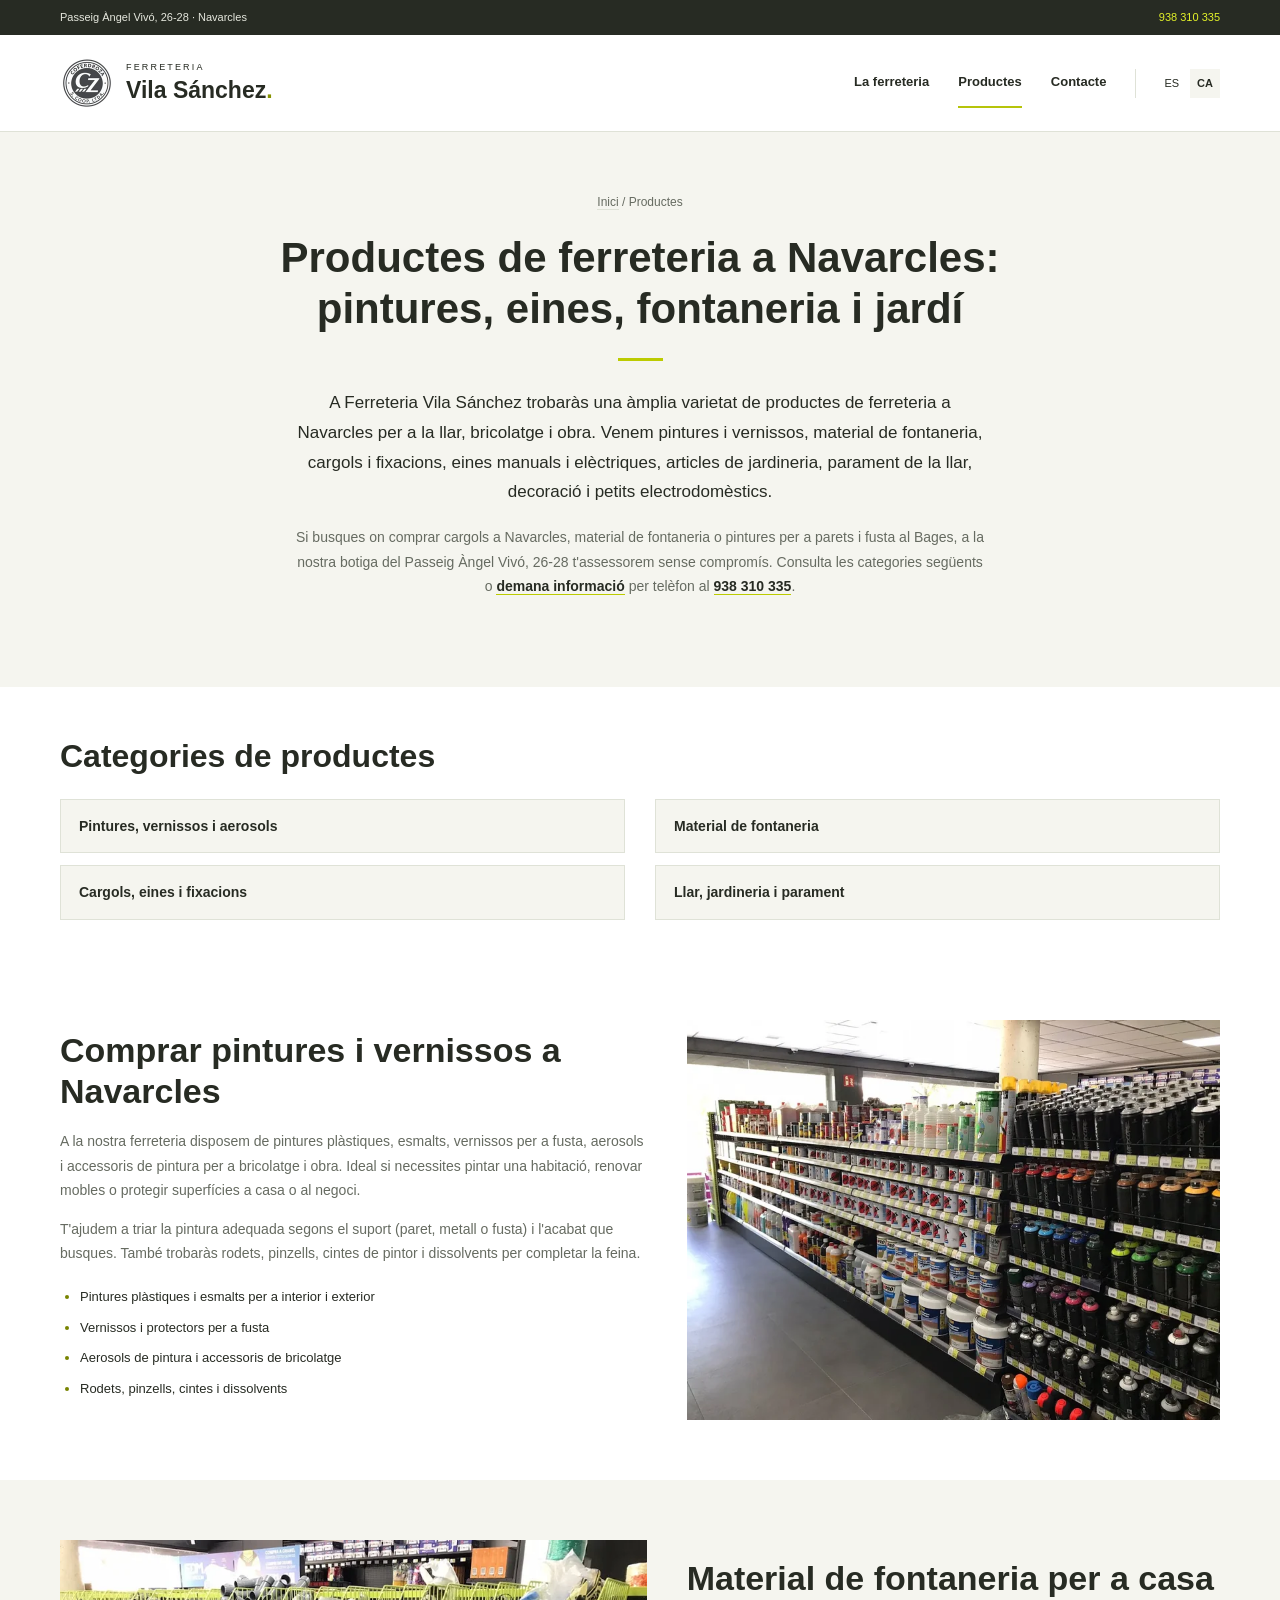
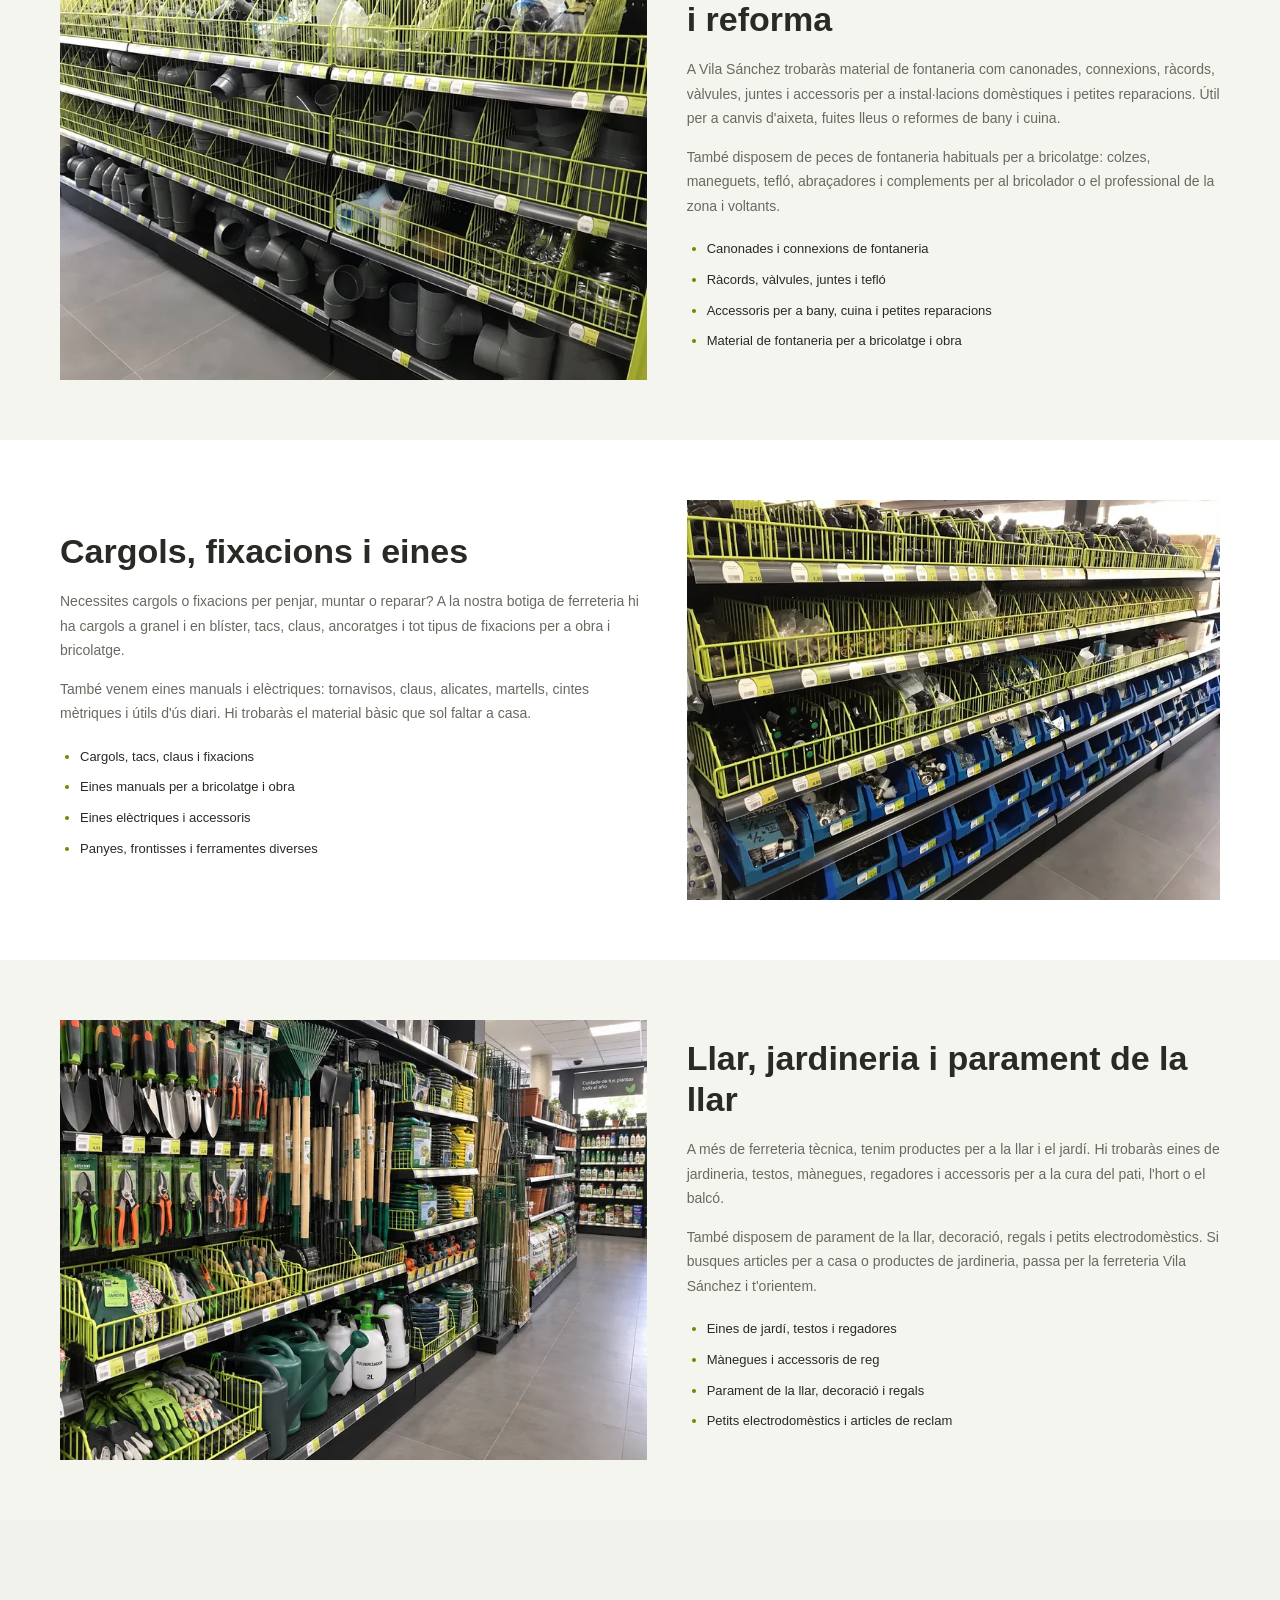
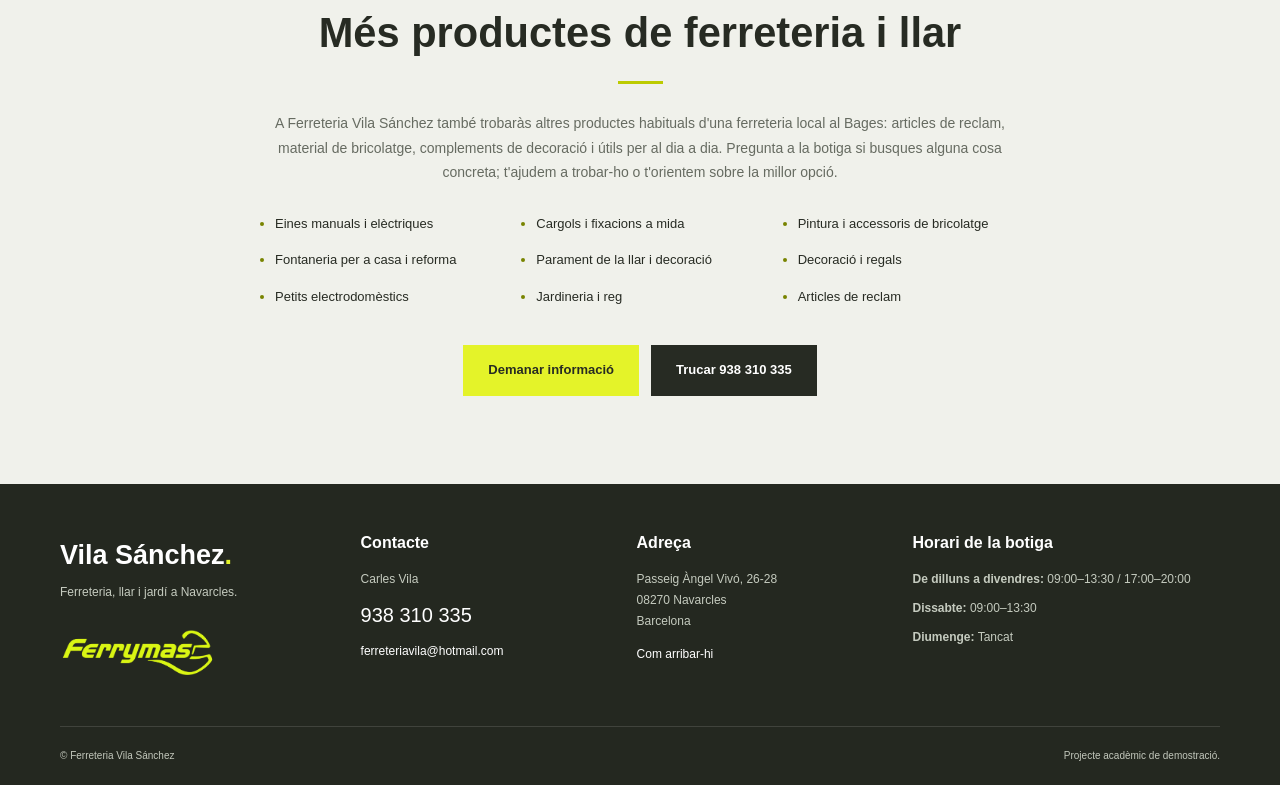
<file: ca/productos/index.html>
<!DOCTYPE html>
<html lang="ca">
<head>
  <meta charset="UTF-8">
  <meta name="viewport" content="width=device-width, initial-scale=1.0">
  <title>Productes de ferreteria a Navarcles | Vila Sánchez</title>
  <meta name="description" content="Consulta pintures, eines, fontaneria, cargols, llar i jardí a Ferreteria Vila Sánchez de Navarcles. Truca al 938 310 335 i demana informació sense compromís.">
  <link rel="canonical" href="https://dry4n.github.io/ferreteriaVila/ca/productos/">
  <link rel="alternate" hreflang="es" href="https://dry4n.github.io/ferreteriaVila/productos/">
  <link rel="alternate" hreflang="ca" href="https://dry4n.github.io/ferreteriaVila/ca/productos/">
  <link rel="alternate" hreflang="x-default" href="https://dry4n.github.io/ferreteriaVila/productos/">
  <link rel="icon" type="image/png" href="../../assets/favicon.png">
  <link rel="stylesheet" href="../../styles.css?v=2">
  <script src="../../script.js?v=2" defer></script>
</head>
<body>

  <!-- Barra superior -->
  <div class="topbar">
    <div class="container topbar-inner">
      <span>Passeig Àngel Vivó, 26-28 · Navarcles</span>
      <a href="tel:+34938310335">938 310 335</a>
    </div>
  </div>

  <!-- Capçalera i menú -->
  <header class="header">
    <div class="container header-inner">
      <a class="brand" href="../">
        <img src="../../assets/logo-cofedroza.webp" alt="Logo Cofedroza ferreteria Navarcles" width="54" height="54">
        <span>
          <span class="brand-small">FERRETERIA</span>
          <strong>Vila Sánchez<span class="brand-dot">.</span></strong>
        </span>
      </a>

      <a class="header-call" href="tel:+34938310335" id="btn-llamada" hidden>938 310 335</a>

      <button class="menu-toggle" id="btn-menu" type="button">Menú ☰</button>

      <nav id="navigation">
        <a href="../#presentacion">La ferreteria</a>
        <a href="./" class="activo-nav">Productes</a>
        <a href="../#contacto">Contacte</a>
        <div class="language-switch">
          <a href="../../productos/">ES</a>
          <a href="./" class="activo">CA</a>
        </div>
      </nav>
    </div>
  </header>

  <main>

    <!-- Intro de la pàgina de productes -->
    <section class="page-intro section">
      <div class="container narrow">
        <p class="breadcrumb"><a href="../">Inici</a> / Productes</p>
        <h1>Productes de ferreteria a Navarcles: pintures, eines, fontaneria i jardí</h1>
        <span class="accent-line"></span>
        <p class="intro-lead">
          A Ferreteria Vila Sánchez trobaràs una àmplia varietat de productes de ferreteria
          a Navarcles per a la llar, bricolatge i obra. Venem pintures i vernissos, material
          de fontaneria, cargols i fixacions, eines manuals i elèctriques, articles de
          jardineria, parament de la llar, decoració i petits electrodomèstics.
        </p>
        <p class="page-intro-text">
          Si busques on comprar cargols a Navarcles, material de fontaneria o
          pintures per a parets i fusta al Bages, a la nostra botiga del
          Passeig Àngel Vivó, 26-28 t'assessorem sense compromís. Consulta les categories
          següents o <a href="../#contacto">demana informació</a> per telèfon
          al <a href="tel:+34938310335">938 310 335</a>.
        </p>
      </div>
    </section>

    <!-- Índex de categories -->
    <section class="section category-index">
      <div class="container">
        <h2>Categories de productes</h2>
        <ul class="index-list">
          <li><a href="#pintures">Pintures, vernissos i aerosols</a></li>
          <li><a href="#fontaneria">Material de fontaneria</a></li>
          <li><a href="#ferreteria">Cargols, eines i fixacions</a></li>
          <li><a href="#jardí">Llar, jardineria i parament</a></li>
        </ul>
      </div>
    </section>

    <!-- Pintures -->
    <section id="pintures" class="section product-block">
      <div class="container product-block-inner">
        <div class="product-block-text">
          <h2>Comprar pintures i vernissos a Navarcles</h2>
          <p>
            A la nostra ferreteria disposem de pintures plàstiques, esmalts,
            vernissos per a fusta, aerosols i accessoris de pintura per a bricolatge i obra.
            Ideal si necessites pintar una habitació, renovar mobles o protegir superfícies
            a casa o al negoci.
          </p>
          <p>
            T'ajudem a triar la pintura adequada segons el suport (paret, metall o fusta)
            i l'acabat que busques. També trobaràs rodets, pinzells, cintes de pintor
            i dissolvents per completar la feina.
          </p>
          <ul class="detail-list">
            <li>Pintures plàstiques i esmalts per a interior i exterior</li>
            <li>Vernissos i protectors per a fusta</li>
            <li>Aerosols de pintura i accessoris de bricolatge</li>
            <li>Rodets, pinzells, cintes i dissolvents</li>
          </ul>
        </div>
        <div class="product-block-photo">
          <!-- Foto pendent: pintures -->
          <img src="../../assets/estanteria-1.webp"
            alt="Prestatgeria amb pintures, vernissos i aerosols"
            width="800" height="600" loading="lazy">
        </div>
      </div>
    </section>

    <!-- Fontaneria -->
    <section id="fontaneria" class="section product-block product-block-alt">
      <div class="container product-block-inner reverse">
        <div class="product-block-text">
          <h2>Material de fontaneria per a casa i reforma</h2>
          <p>
            A Vila Sánchez trobaràs material de fontaneria com
            canonades, connexions, ràcords, vàlvules, juntes i accessoris per a
            instal·lacions domèstiques i petites reparacions. Útil per a canvis d'aixeta,
            fuites lleus o reformes de bany i cuina.
          </p>
          <p>
            També disposem de peces de fontaneria habituals per a bricolatge: colzes,
            maneguets, tefló, abraçadores i complements per al bricolador o el professional
            de la zona i voltants.
          </p>
          <ul class="detail-list">
            <li>Canonades i connexions de fontaneria</li>
            <li>Ràcords, vàlvules, juntes i tefló</li>
            <li>Accessoris per a bany, cuina i petites reparacions</li>
            <li>Material de fontaneria per a bricolatge i obra</li>
          </ul>
        </div>
        <div class="product-block-photo">
          <!-- Foto pendent: fontaneria -->
          <img src="../../assets/estanteria-2.webp"
            alt="Material de fontaneria, canonades i connexions"
            width="800" height="600" loading="lazy">
        </div>
      </div>
    </section>

    <!-- Ferreteria i eines -->
    <section id="ferreteria" class="section product-block">
      <div class="container product-block-inner">
        <div class="product-block-text">
          <h2>Cargols, fixacions i eines</h2>
          <p>
            Necessites cargols o fixacions per penjar, muntar
            o reparar? A la nostra botiga de ferreteria hi ha cargols a granel i en
            blíster, tacs, claus, ancoratges i tot tipus de fixacions per a obra
            i bricolatge.
          </p>
          <p>
            També venem eines manuals i elèctriques: tornavisos, claus, alicates,
            martells, cintes mètriques i útils d'ús diari. Hi trobaràs el material
            bàsic que sol faltar a casa.
          </p>
          <ul class="detail-list">
            <li>Cargols, tacs, claus i fixacions</li>
            <li>Eines manuals per a bricolatge i obra</li>
            <li>Eines elèctriques i accessoris</li>
            <li>Panyes, frontisses i ferramentes diverses</li>
          </ul>
        </div>
        <div class="product-block-photo">
          <!-- Foto pendent: cargols / eines -->
          <img src="../../assets/estanteria-3.webp"
            alt="Cargols, fixacions i accessoris de ferreteria"
            width="800" height="600" loading="lazy">
        </div>
      </div>
    </section>

    <!-- Llar i jardí -->
    <section id="jardí" class="section product-block product-block-alt">
      <div class="container product-block-inner reverse">
        <div class="product-block-text">
          <h2>Llar, jardineria i parament de la llar</h2>
          <p>
            A més de ferreteria tècnica, tenim productes per a la llar i el jardí.
            Hi trobaràs eines de jardineria, testos, mànegues, regadores i accessoris
            per a la cura del pati, l'hort o el balcó.
          </p>
          <p>
            També disposem de parament de la llar, decoració, regals i petits
            electrodomèstics. Si busques articles per a casa o productes de jardineria,
            passa per la ferreteria Vila Sánchez i t'orientem.
          </p>
          <ul class="detail-list">
            <li>Eines de jardí, testos i regadores</li>
            <li>Mànegues i accessoris de reg</li>
            <li>Parament de la llar, decoració i regals</li>
            <li>Petits electrodomèstics i articles de reclam</li>
          </ul>
        </div>
        <div class="product-block-photo">
          <!-- Foto pendent: jardineria / llar -->
          <img src="../../assets/estanteria-jardineria.webp"
            alt="Productes de jardineria i llar: testos, mànegues i eines"
            width="800" height="600" loading="lazy">
        </div>
      </div>
    </section>

    <!-- Més categories + CTA -->
    <section class="section more-categories">
      <div class="container narrow">
        <h2>Més productes de ferreteria i llar</h2>
        <span class="accent-line"></span>
        <p>
          A Ferreteria Vila Sánchez també trobaràs altres productes habituals
          d'una ferreteria local al Bages: articles de reclam, material de
          bricolatge, complements de decoració i útils per al dia a dia.
          Pregunta a la botiga si busques alguna cosa concreta; t'ajudem a
          trobar-ho o t'orientem sobre la millor opció.
        </p>
        <ul class="category-list category-list-page">
          <li>Eines manuals i elèctriques</li>
          <li>Cargols i fixacions a mida</li>
          <li>Pintura i accessoris de bricolatge</li>
          <li>Fontaneria per a casa i reforma</li>
          <li>Parament de la llar i decoració</li>
          <li>Decoració i regals</li>
          <li>Petits electrodomèstics</li>
          <li>Jardineria i reg</li>
          <li>Articles de reclam</li>
        </ul>
        <div class="page-cta">
          <a class="button" href="../#contacto">Demanar informació</a>
          <a class="button button-dark" href="tel:+34938310335">Trucar 938 310 335</a>
        </div>
      </div>
    </section>

  </main>

  <!-- Peu de pàgina -->
  <footer class="footer">
    <div class="container footer-main">
      <div class="footer-brand">
        <a class="footer-name" href="../">Vila Sánchez<span>.</span></a>
        <p>Ferreteria, llar i jardí a Navarcles.</p>
        <img src="../../assets/logo-ferrymas.webp" alt="Logotip de Ferrymas" width="155" height="52" loading="lazy">
      </div>

      <div class="footer-contact">
        <h3>Contacte</h3>
        <p>Carles Vila</p>
        <a class="footer-phone" href="tel:+34938310335">938 310 335</a>
        <a class="footer-email" href="mailto:ferreteriavila@hotmail.com">ferreteriavila@hotmail.com</a>
      </div>

      <div class="footer-address">
        <h3>Adreça</h3>
        <p>Passeig Àngel Vivó, 26-28<br>08270 Navarcles<br>Barcelona</p>
        <a href="https://www.google.com/maps/search/?api=1&query=Ferreteria+Vila+Sánchez+Navarcles" target="_blank">Com arribar-hi</a>
      </div>

      <div class="footer-hours">
        <h3>Horari de la botiga</h3>
        <p><strong>De dilluns a divendres:</strong> 09:00–13:30 / 17:00–20:00</p>
        <p><strong>Dissabte:</strong> 09:00–13:30</p>
        <p><strong>Diumenge:</strong> Tancat</p>
      </div>
    </div>

    <div class="container footer-bottom">
      <span>© Ferreteria Vila Sánchez</span>
      <p>Projecte acadèmic de demostració.</p>
    </div>
  </footer>

  <button class="scroll-top" id="btn-arriba" type="button" hidden>^</button>

</body>
</html>
</file>
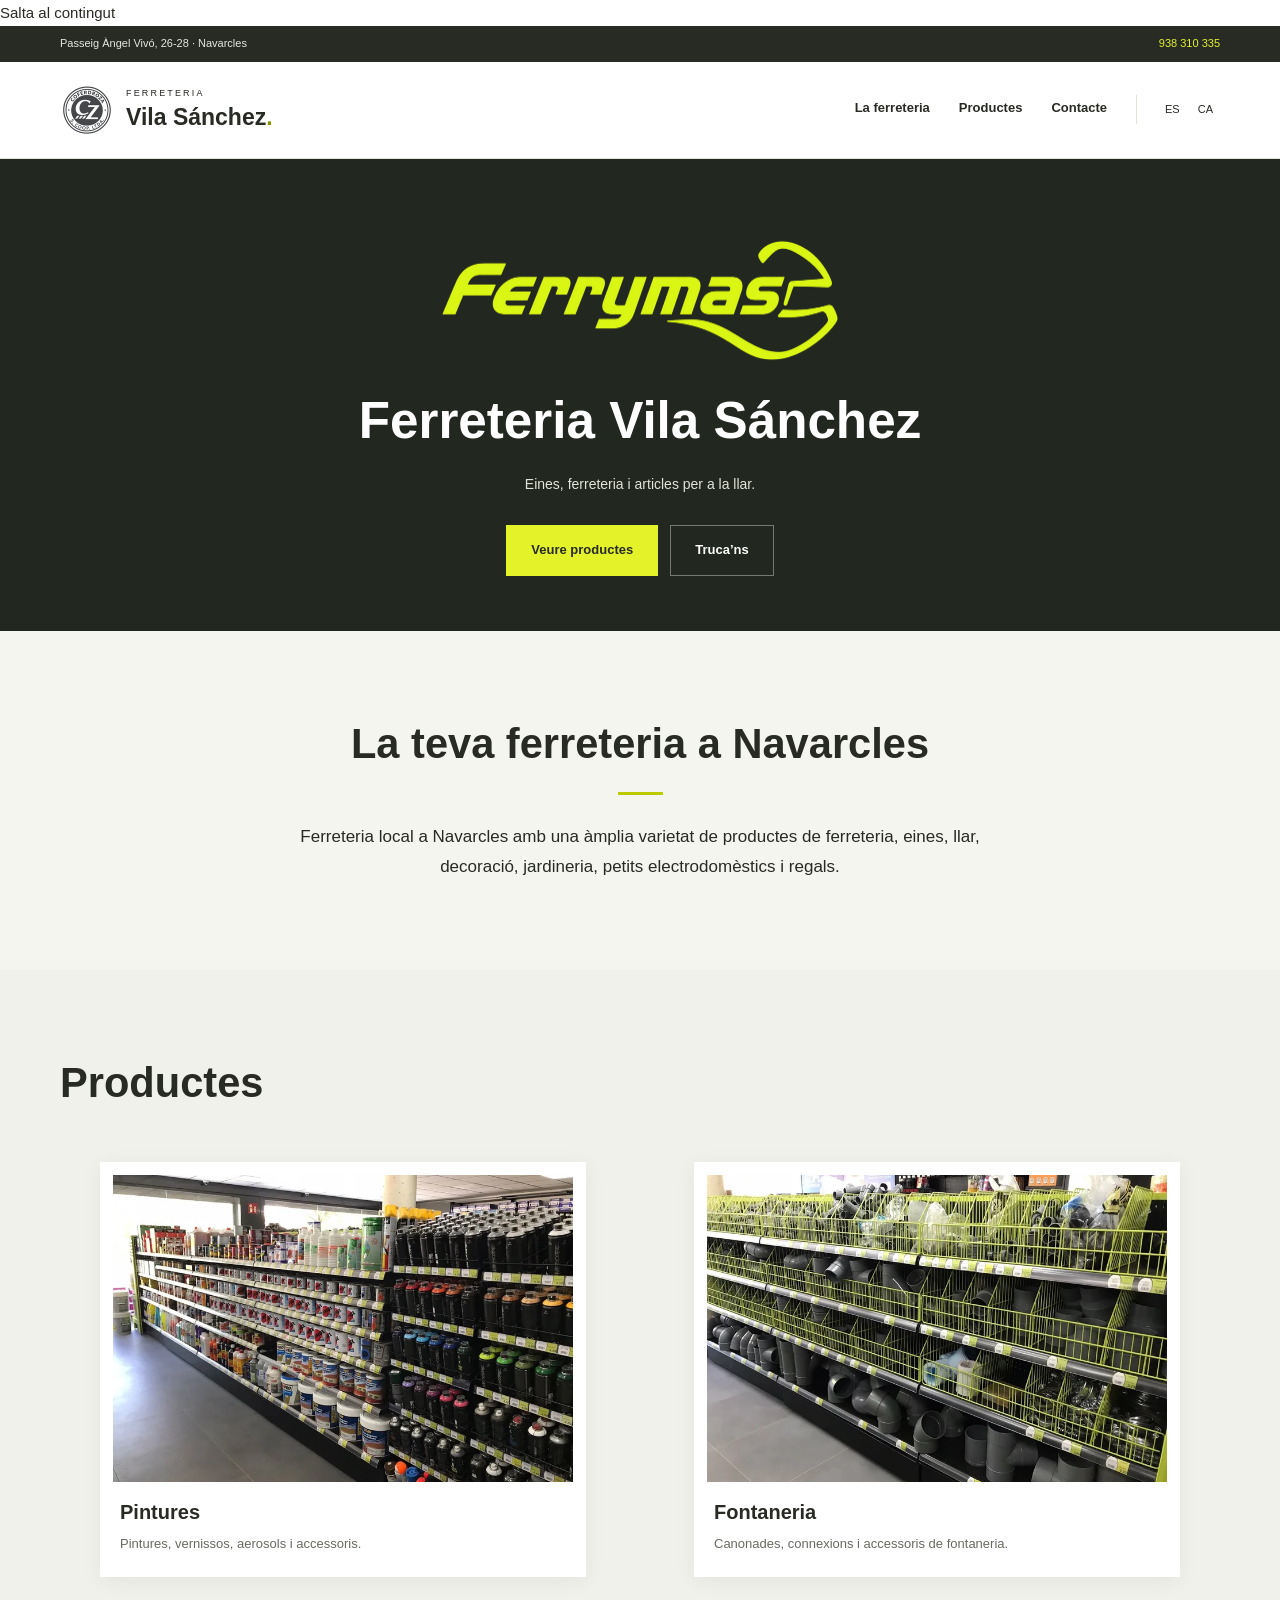
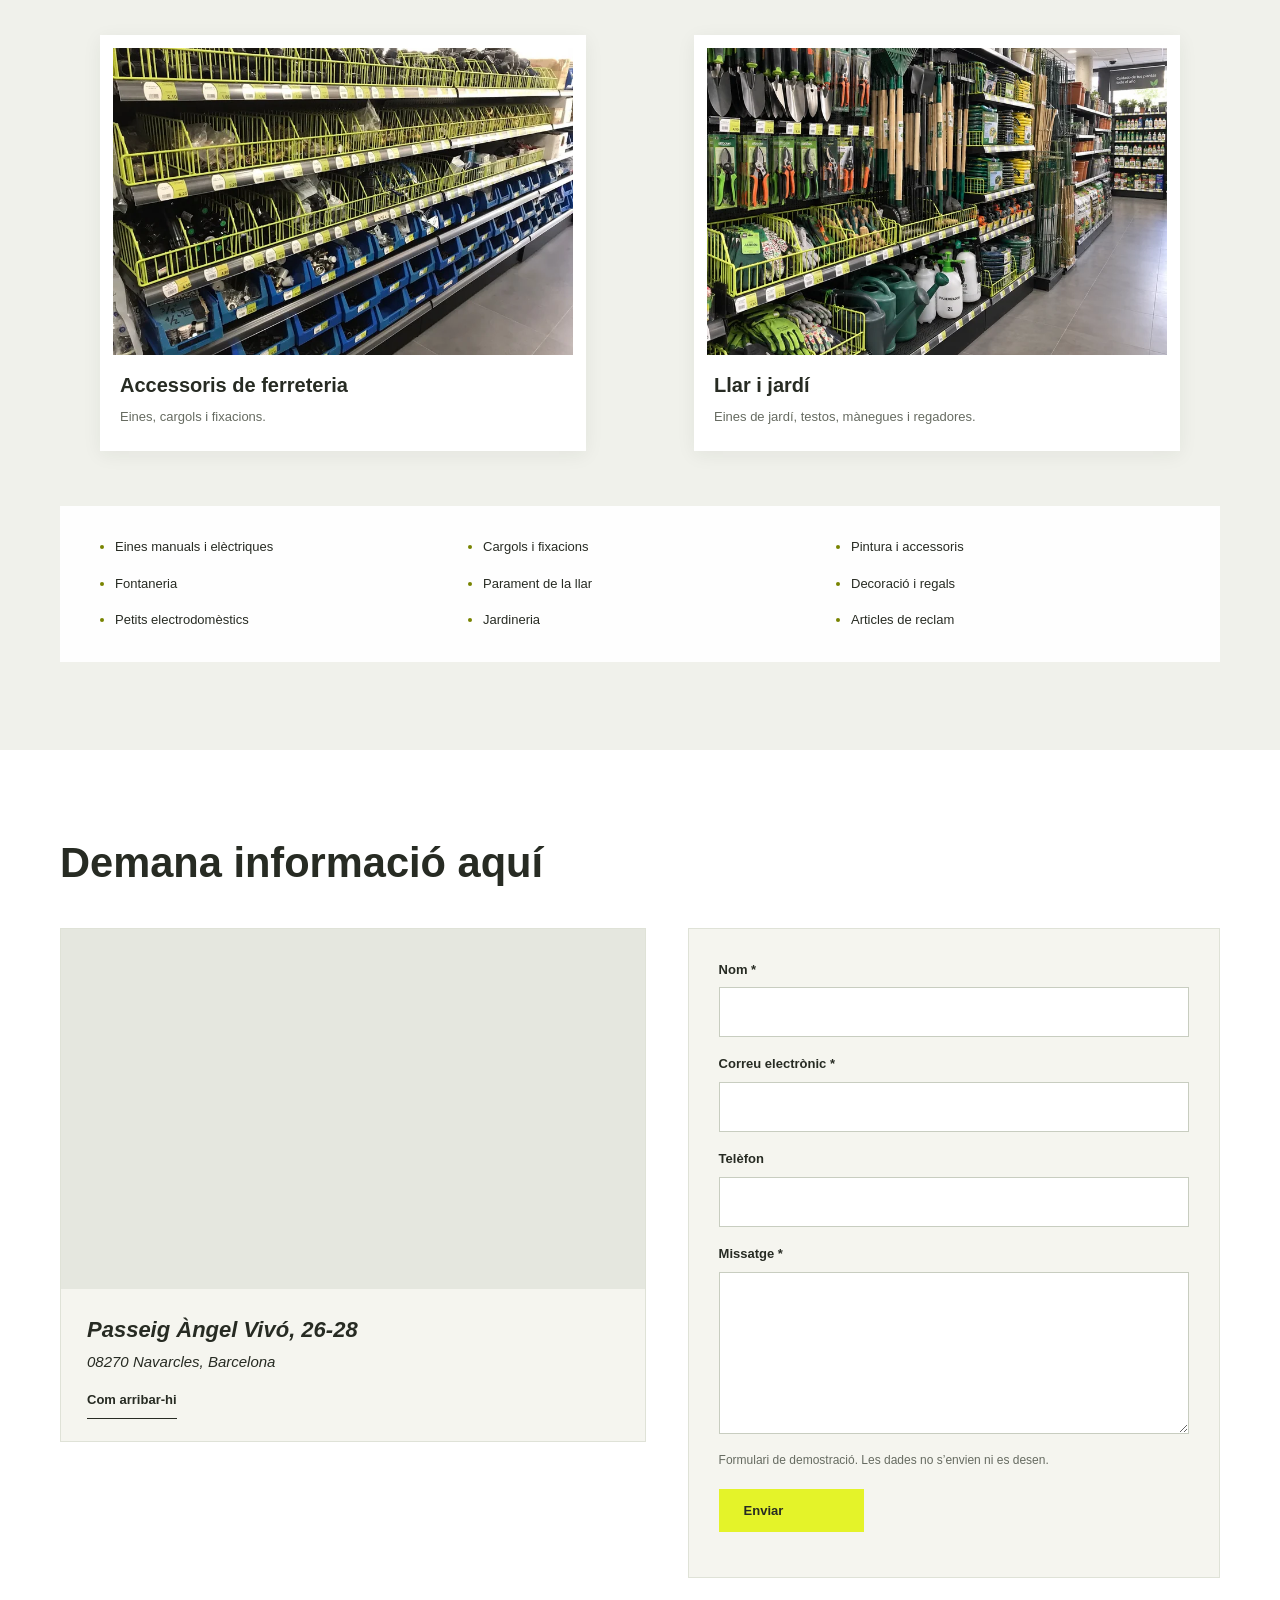
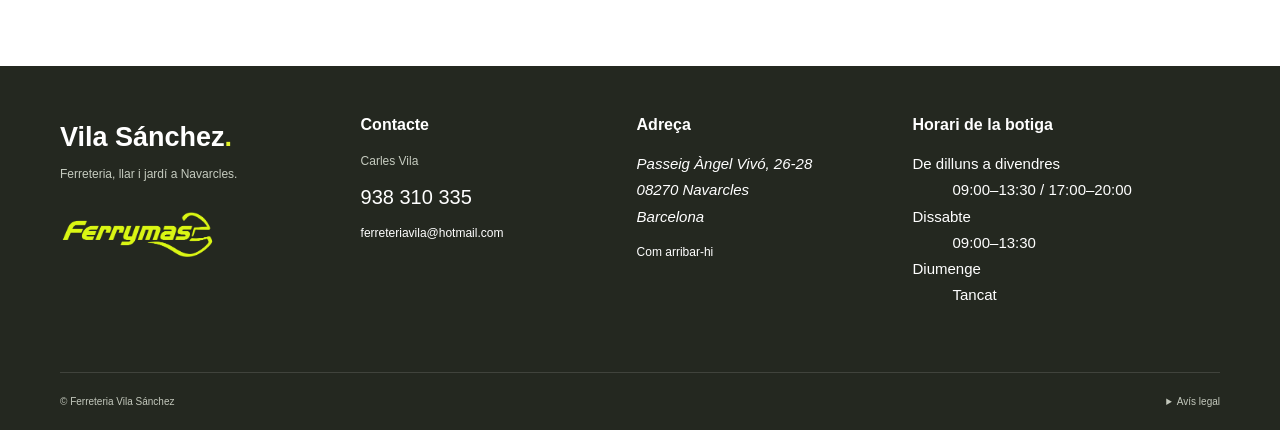
<file: ca.html>
﻿<!doctype html>
<html lang="ca">
<head>
  <meta charset="utf-8">
  <meta name="viewport" content="width=device-width, initial-scale=1">
  <meta name="theme-color" content="#242820">
  <title>Ferreteria Vila Sánchez | La teva ferreteria a Navarcles</title>
  <meta name="description" content="Ferreteria Vila Sánchez a Navarcles. Pintures, eines, fontaneria i jardineria. Consulta els productes, l’adreça i l’horari. Tel. 938 310 335.">
  <meta name="robots" content="index, follow, max-image-preview:large">
  <link rel="canonical" href="https://dry4n.github.io/ferreteriaVila/ca.html">
  <link rel="alternate" hreflang="es" href="https://dry4n.github.io/ferreteriaVila/">
  <link rel="alternate" hreflang="ca" href="https://dry4n.github.io/ferreteriaVila/ca.html">
  <link rel="alternate" hreflang="x-default" href="https://dry4n.github.io/ferreteriaVila/">
  <link rel="icon" type="image/png" sizes="48x48" href="assets/favicon.png">
  <meta property="og:type" content="website">
  <meta property="og:title" content="Ferreteria Vila Sánchez | La teva ferreteria a Navarcles">
  <meta property="og:description" content="Ferreteria Vila Sánchez a Navarcles. Pintures, eines, fontaneria i jardineria. Consulta els productes, l’adreça i l’horari. Tel. 938 310 335.">
  <meta property="og:url" content="https://dry4n.github.io/ferreteriaVila/ca.html">
  <meta property="og:site_name" content="Ferreteria Vila Sánchez">
  <meta property="og:locale" content="ca_ES">
  <meta property="og:locale:alternate" content="es_ES">
  <meta property="og:image" content="https://dry4n.github.io/ferreteriaVila/assets/tienda-social.jpg">
  <meta property="og:image:type" content="image/jpeg">
  <meta property="og:image:width" content="1200">
  <meta property="og:image:height" content="900">
  <meta property="og:image:alt" content="Prestatgeries de la botiga amb pintures, vernissos i aerosols">
  <meta name="twitter:card" content="summary_large_image">
  <meta name="twitter:title" content="Ferreteria Vila Sánchez | La teva ferreteria a Navarcles">
  <meta name="twitter:description" content="Ferreteria Vila Sánchez a Navarcles. Pintures, eines, fontaneria i jardineria. Consulta els productes, l’adreça i l’horari. Tel. 938 310 335.">
  <meta name="twitter:image" content="https://dry4n.github.io/ferreteriaVila/assets/tienda-social.jpg">
  <meta name="twitter:image:alt" content="Prestatgeries de la botiga amb pintures, vernissos i aerosols">
  <link rel="stylesheet" href="styles.css">
  <link rel="preload" as="image" href="assets/fondo-portada.webp" type="image/webp" fetchpriority="high">
  <script src="script.js" defer></script>
  <script type="application/ld+json">{"@context": "https://schema.org", "@graph": [{"@type": "HardwareStore", "@id": "https://dry4n.github.io/ferreteriaVila/#business", "name": "Ferreteria Vila Sánchez", "url": "https://dry4n.github.io/ferreteriaVila/", "image": ["https://dry4n.github.io/ferreteriaVila/assets/estanteria-1.webp", "https://dry4n.github.io/ferreteriaVila/assets/estanteria-2.webp", "https://dry4n.github.io/ferreteriaVila/assets/estanteria-3.webp", "https://dry4n.github.io/ferreteriaVila/assets/estanteria-jardineria.webp"], "telephone": "+34938310335", "email": "ferreteriavila@hotmail.com", "address": {"@type": "PostalAddress", "streetAddress": "Passeig Àngel Vivó, 26-28", "postalCode": "08270", "addressLocality": "Navarcles", "addressRegion": "Barcelona", "addressCountry": "ES"}, "openingHoursSpecification": [{"@type": "OpeningHoursSpecification", "dayOfWeek": "Monday", "opens": "09:00", "closes": "13:30"}, {"@type": "OpeningHoursSpecification", "dayOfWeek": "Monday", "opens": "17:00", "closes": "20:00"}, {"@type": "OpeningHoursSpecification", "dayOfWeek": "Tuesday", "opens": "09:00", "closes": "13:30"}, {"@type": "OpeningHoursSpecification", "dayOfWeek": "Tuesday", "opens": "17:00", "closes": "20:00"}, {"@type": "OpeningHoursSpecification", "dayOfWeek": "Wednesday", "opens": "09:00", "closes": "13:30"}, {"@type": "OpeningHoursSpecification", "dayOfWeek": "Wednesday", "opens": "17:00", "closes": "20:00"}, {"@type": "OpeningHoursSpecification", "dayOfWeek": "Thursday", "opens": "09:00", "closes": "13:30"}, {"@type": "OpeningHoursSpecification", "dayOfWeek": "Thursday", "opens": "17:00", "closes": "20:00"}, {"@type": "OpeningHoursSpecification", "dayOfWeek": "Friday", "opens": "09:00", "closes": "13:30"}, {"@type": "OpeningHoursSpecification", "dayOfWeek": "Friday", "opens": "17:00", "closes": "20:00"}, {"@type": "OpeningHoursSpecification", "dayOfWeek": "Saturday", "opens": "09:00", "closes": "13:30"}]}, {"@type": "WebSite", "@id": "https://dry4n.github.io/ferreteriaVila/#website", "url": "https://dry4n.github.io/ferreteriaVila/", "name": "Ferreteria Vila Sánchez", "inLanguage": ["es", "ca"], "about": {"@id": "https://dry4n.github.io/ferreteriaVila/#business"}}, {"@type": "WebPage", "@id": "https://dry4n.github.io/ferreteriaVila/ca.html#webpage", "url": "https://dry4n.github.io/ferreteriaVila/ca.html", "name": "Ferreteria Vila Sánchez | La teva ferreteria a Navarcles", "description": "Ferreteria Vila Sánchez a Navarcles. Pintures, eines, fontaneria i jardineria. Consulta els productes, l’adreça i l’horari. Tel. 938 310 335.", "inLanguage": "ca", "isPartOf": {"@id": "https://dry4n.github.io/ferreteriaVila/#website"}, "about": {"@id": "https://dry4n.github.io/ferreteriaVila/#business"}}]}</script>
</head>
<body>
  <a class="skip-link" href="#contenido">Salta al contingut</a>
  <div class="topbar"><div class="container topbar-inner"><span>Passeig Àngel Vivó, 26-28 · Navarcles</span><a href="tel:+34938310335">938 310 335</a></div></div>
  <header class="header"><div class="container header-inner">
    <a class="brand" href="#inicio" title="Inici"><img src="assets/logo-cofedroza.webp" alt="Cofedroza" width="54" height="54"><span><span class="brand-small">FERRETERIA</span><strong>Vila Sánchez<span class="brand-dot">.</span></strong></span></a>
    <a class="header-call" href="tel:+34938310335" aria-label="Truca’ns: 938 310 335" hidden><svg viewBox="0 0 24 24" width="20" height="20" fill="none" stroke="currentColor" stroke-width="1.8" stroke-linecap="round" stroke-linejoin="round" aria-hidden="true"><path d="M22 16.9v3a2 2 0 0 1-2.2 2A19.8 19.8 0 0 1 3.1 5.2 2 2 0 0 1 5.1 3h3a2 2 0 0 1 2 1.7c.1 1 .4 1.9.7 2.8a2 2 0 0 1-.5 2.1L9 10.9a16 16 0 0 0 4.1 4.1l1.3-1.3a2 2 0 0 1 2.1-.5c.9.3 1.8.6 2.8.7a2 2 0 0 1 1.7 2z"/></svg><span>938 310 335</span></a>
    <button class="menu-toggle" aria-expanded="false" aria-controls="navigation" hidden>Menú <span aria-hidden="true">☰</span></button>
    <nav id="navigation" aria-label="Navegació principal"><a href="#presentacion">La ferreteria</a><a href="#productos">Productes</a><a href="#contacto">Contacte</a><div class="language-switch"><a href="index.html" lang="es" hreflang="es" aria-label="ES - Castellano">ES</a><a href="ca.html" lang="ca" hreflang="ca" aria-label="CA - Català" aria-current="page">CA</a></div></nav>
  </div></header>
  <main id="contenido">
    <section id="inicio" class="hero" aria-labelledby="hero-title"><div class="container hero-content"><img class="hero-logo" src="assets/logo-ferrymas.webp" alt="Ferrymas" width="820" height="273" fetchpriority="high"><h1 id="hero-title">Ferreteria Vila Sánchez</h1><p class="hero-description">Eines, ferreteria i articles per a la llar.</p><div class="hero-actions"><a class="button" href="#productos">Veure productes</a><a class="button button-outline" href="tel:+34938310335">Truca’ns</a></div></div></section>
    <section id="presentacion" class="intro section" aria-labelledby="intro-title"><div class="container narrow"><h2 id="intro-title">La teva ferreteria a Navarcles</h2><span class="accent-line"></span><p class="intro-lead">Ferreteria local a Navarcles amb una àmplia varietat de productes de ferreteria, eines, llar, decoració, jardineria, petits electrodomèstics i regals.</p></div></section>
    <section id="productos" class="section products" aria-labelledby="products-title"><div class="container"><div class="section-heading"><div><h2 id="products-title">Productes</h2></div></div><div class="product-grid"><figure class="product-card"><div class="photo-wrap"><img src="assets/estanteria-1.webp" alt="Prestatgeries de la botiga amb pintures, vernissos i aerosols" width="800" height="600" loading="lazy" decoding="async"></div><figcaption><h3>Pintures</h3><p>Pintures, vernissos, aerosols i accessoris.</p></figcaption></figure><figure class="product-card"><div class="photo-wrap"><img src="assets/estanteria-2.webp" alt="Canonades i connexions de fontaneria a la botiga" width="800" height="600" loading="lazy" decoding="async"></div><figcaption><h3>Fontaneria</h3><p>Canonades, connexions i accessoris de fontaneria.</p></figcaption></figure><figure class="product-card"><div class="photo-wrap"><img src="assets/estanteria-3.webp" alt="Prestatgeries amb peces i accessoris de ferreteria" width="800" height="600" loading="lazy" decoding="async"></div><figcaption><h3>Accessoris de ferreteria</h3><p>Eines, cargols i fixacions.</p></figcaption></figure><figure class="product-card"><div class="photo-wrap"><img src="assets/estanteria-jardineria.webp" alt="Prestatgeria de jardineria amb eines, testos, mànegues i regadores" width="800" height="600" loading="lazy" decoding="async"></div><figcaption><h3>Llar i jardí</h3><p>Eines de jardí, testos, mànegues i regadores.</p></figcaption></figure></div><div class="category-area"><ul class="category-list"><li>Eines manuals i elèctriques</li><li>Cargols i fixacions</li><li>Pintura i accessoris</li><li>Fontaneria</li><li>Parament de la llar</li><li>Decoració i regals</li><li>Petits electrodomèstics</li><li>Jardineria</li><li>Articles de reclam</li></ul></div></div></section>
    <section id="contacto" class="section contact-section" aria-labelledby="contact-title">
      <div class="container">
        <h2 id="contact-title">Demana informació aquí</h2>
        <div class="contact-layout">
          <div class="contact-location">
            <div class="map-card">
              <iframe class="contact-map" src="https://www.google.com/maps?q=Ferreteria%20Vila%20S%C3%A1nchez%2C%20Passeig%20%C3%80ngel%20Viv%C3%B3%2C%2026-28%2C%2008270%20Navarcles&amp;output=embed&amp;hl=ca" title="Ubicació de Ferreteria Vila Sánchez a Google Maps" width="600" height="300" loading="lazy" referrerpolicy="no-referrer-when-downgrade" allowfullscreen></iframe>
              <div class="map-address"><address><strong>Passeig Àngel Vivó, 26-28</strong><br>08270 Navarcles, Barcelona</address><a class="text-link" href="https://www.google.com/maps/search/?api=1&amp;query=Ferreteria%20Vila%20S%C3%A1nchez%2C%20Passeig%20%C3%80ngel%20Viv%C3%B3%2C%2026-28%2C%2008270%20Navarcles" target="_blank" rel="noopener noreferrer">Com arribar-hi</a></div>
            </div>
          </div>
          <form id="contact-form" class="contact-form" aria-labelledby="contact-title" aria-describedby="form-note" data-success="Formulari completat. No s’ha enviat cap missatge." autocomplete="off">
            <div class="form-field"><label for="contact-name">Nom <span aria-hidden="true">*</span></label><input id="contact-name" type="text" required maxlength="100" pattern=".*\S.*"></div>
            <div class="form-field"><label for="contact-email">Correu electrònic <span aria-hidden="true">*</span></label><input id="contact-email" type="email" required maxlength="254" inputmode="email"></div>
            <div class="form-field"><label for="contact-phone">Telèfon</label><input id="contact-phone" type="tel" maxlength="30" inputmode="tel"></div>
            <div class="form-field"><label for="contact-message">Missatge <span aria-hidden="true">*</span></label><textarea id="contact-message" rows="5" required maxlength="3000"></textarea></div>
            <p id="form-note" class="form-note">Formulari de demostració. Les dades no s’envien ni es desen.</p>
            <button class="button form-submit" type="submit" disabled>Enviar</button>
            <p class="form-status" role="status" aria-live="polite"></p>
            <noscript><p class="form-note">Activa JavaScript per provar el formulari.</p></noscript>
          </form>
        </div>
      </div>
    </section>
  </main>
  <footer class="footer">
    <div class="container footer-main">
      <div class="footer-brand"><a class="footer-name" href="#inicio">Vila Sánchez<span>.</span></a><p>Ferreteria, llar i jardí a Navarcles.</p><img src="assets/logo-ferrymas.webp" alt="Ferrymas" width="820" height="273" loading="lazy"></div>
      <div class="footer-contact"><h3>Contacte</h3><p>Carles Vila</p><a class="footer-phone" href="tel:+34938310335">938 310 335</a><a class="footer-email" href="mailto:ferreteriavila@hotmail.com">ferreteriavila@hotmail.com</a></div>
      <div class="footer-address"><h3>Adreça</h3><address>Passeig Àngel Vivó, 26-28<br>08270 Navarcles<br>Barcelona</address><a href="https://www.google.com/maps/search/?api=1&amp;query=Ferreteria%20Vila%20S%C3%A1nchez%2C%20Passeig%20%C3%80ngel%20Viv%C3%B3%2C%2026-28%2C%2008270%20Navarcles" target="_blank" rel="noopener noreferrer">Com arribar-hi</a></div>
      <div class="footer-hours"><h3>Horari de la botiga</h3><dl><div><dt>De dilluns a divendres</dt><dd>09:00–13:30 / 17:00–20:00</dd></div><div><dt>Dissabte</dt><dd>09:00–13:30</dd></div><div><dt>Diumenge</dt><dd>Tancat</dd></div></dl></div>
    </div>
    <div class="container footer-bottom"><span>© Ferreteria Vila Sánchez</span><details class="legal"><summary>Avís legal</summary><p>Lloc de demostració creat per a un projecte acadèmic. El formulari no envia ni desa dades. Els noms i logotips corresponen als seus titulars respectius.</p></details></div>
  </footer>
  <button class="scroll-top" type="button" aria-label="Torna a dalt" hidden><span aria-hidden="true">^</span></button>
</body>
</html>
</file>
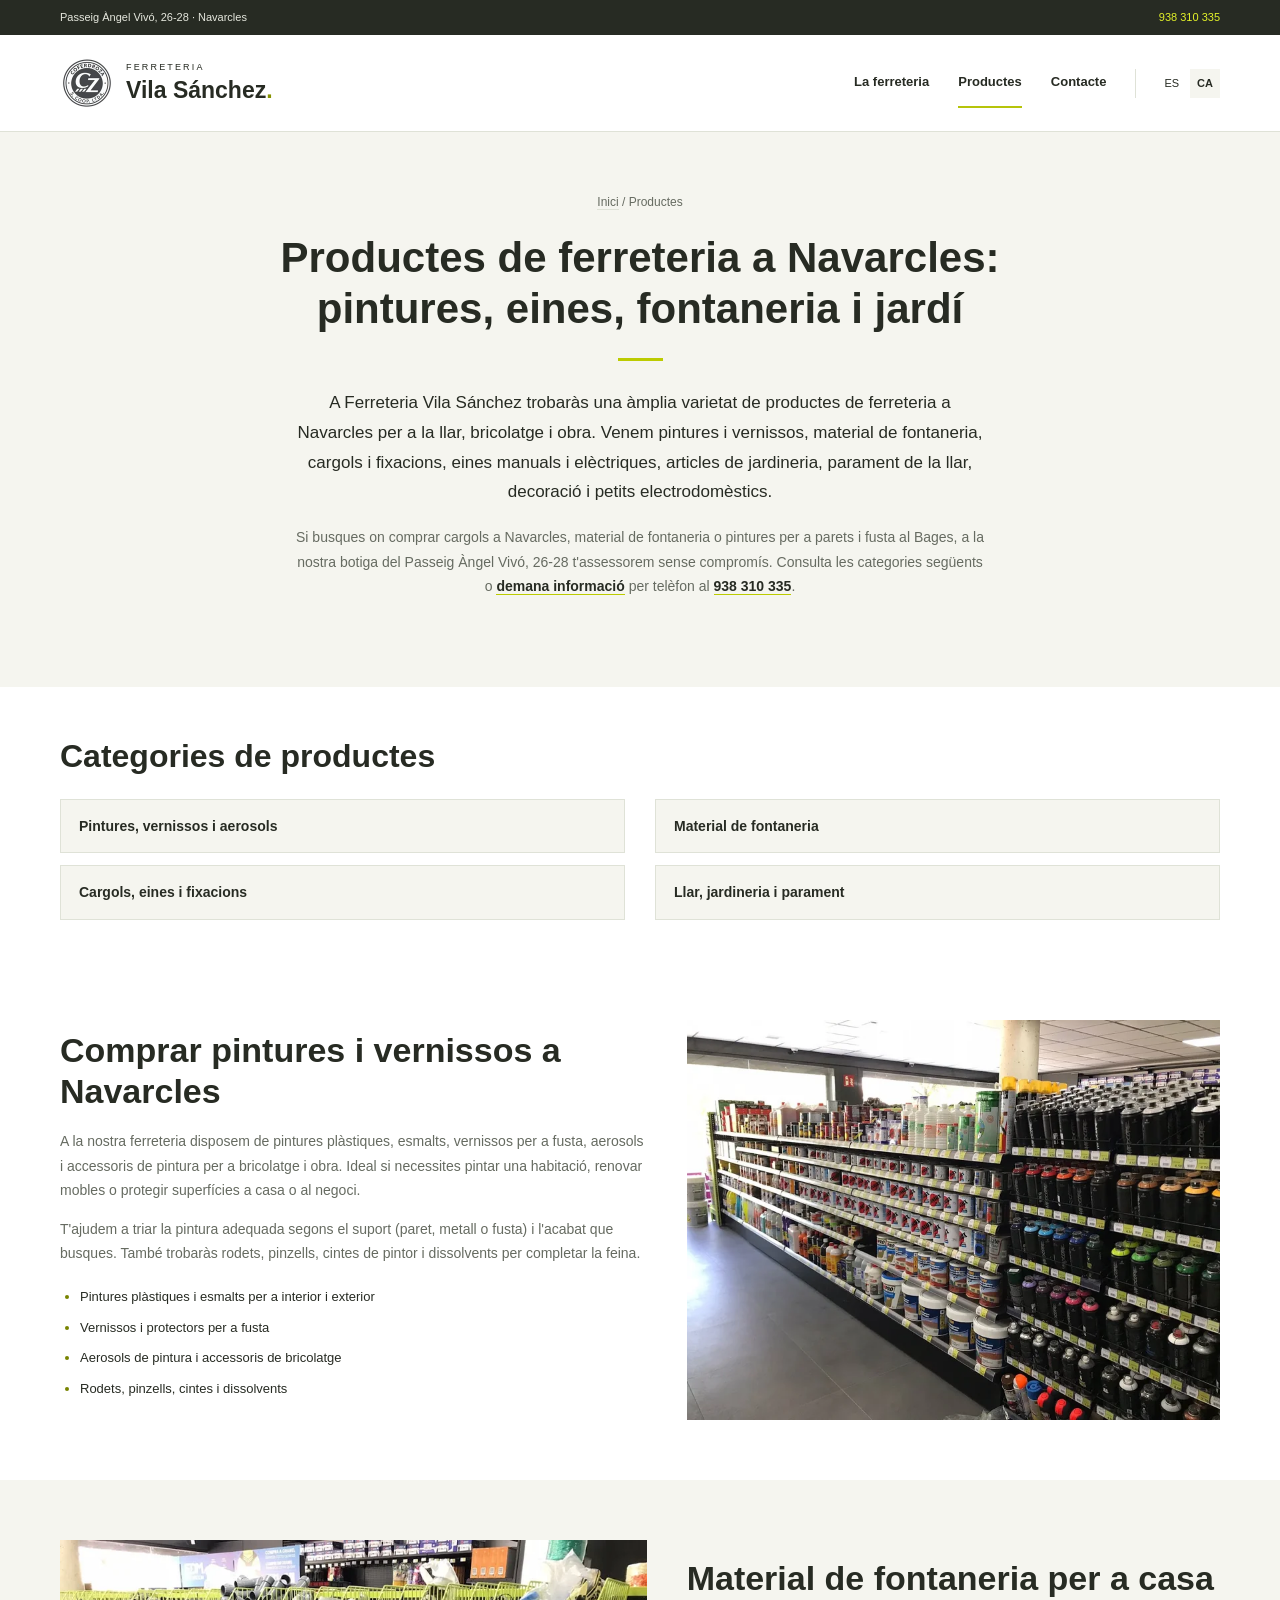
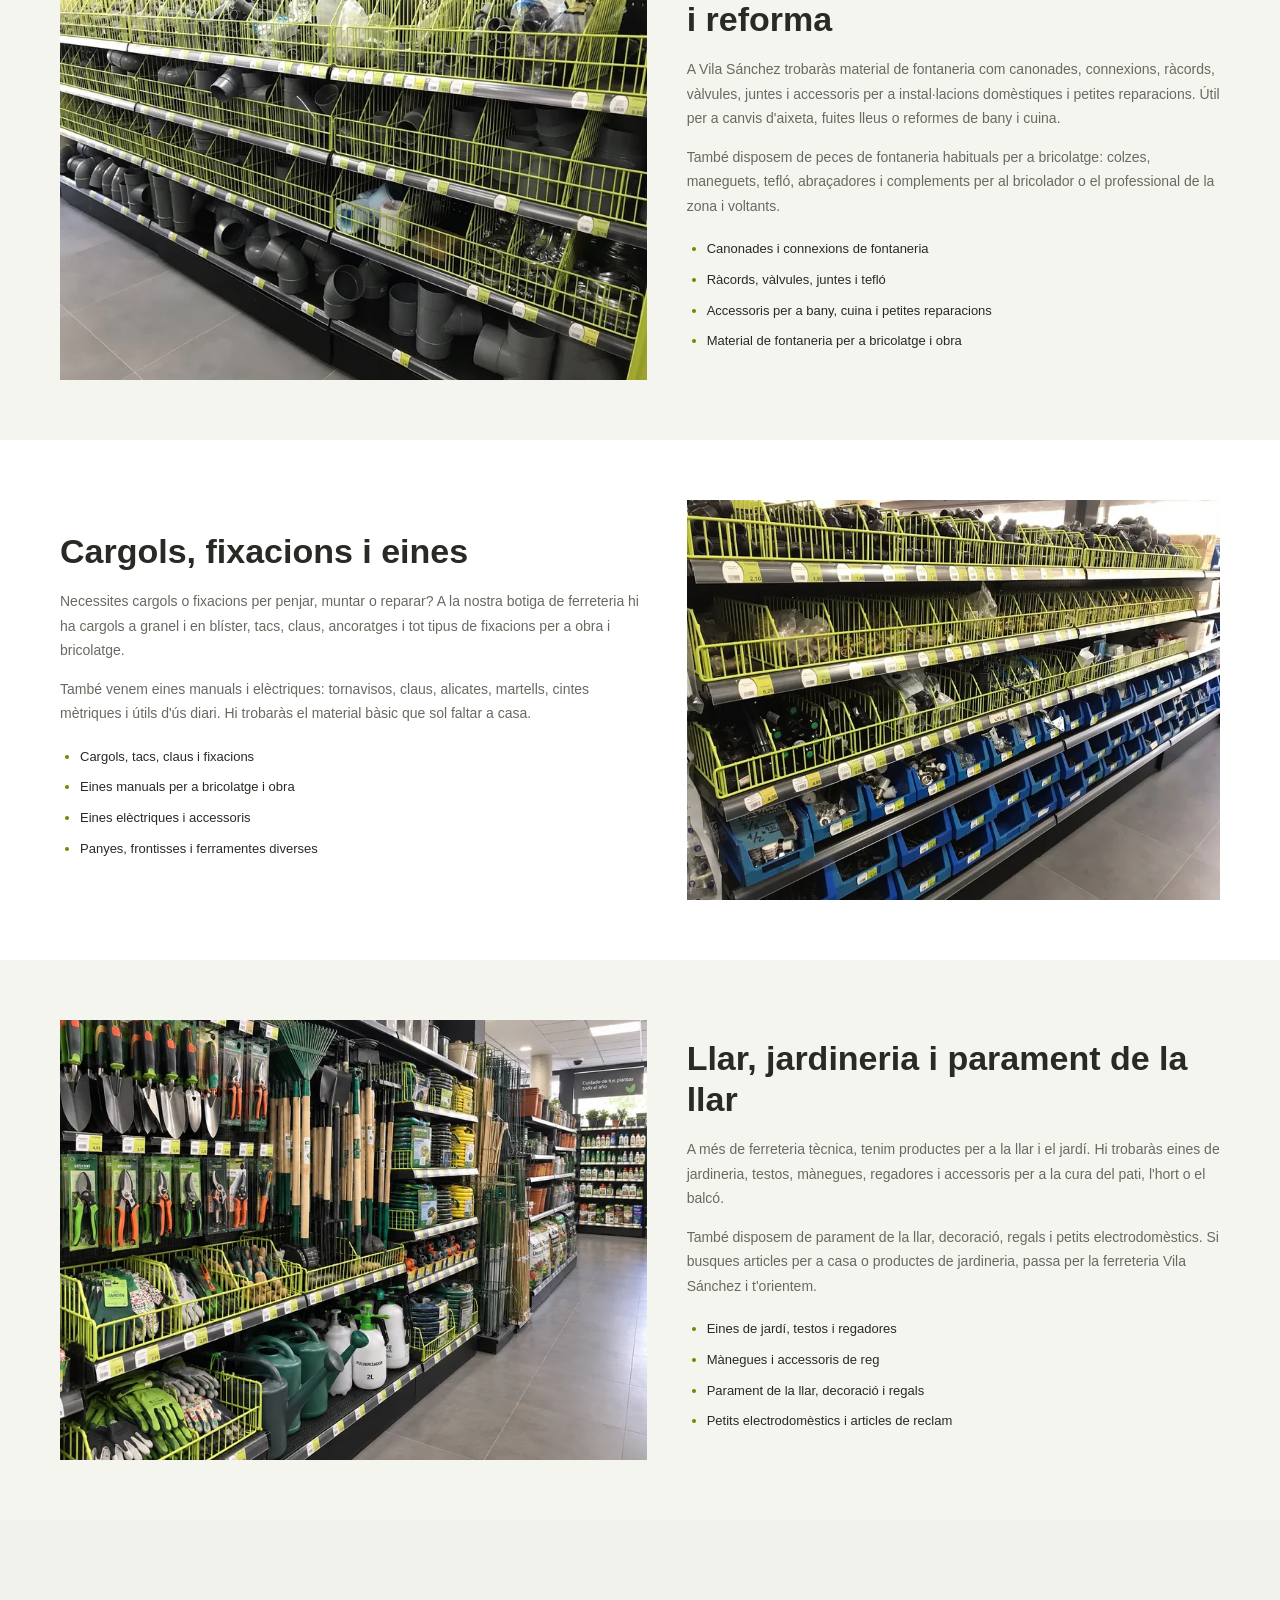
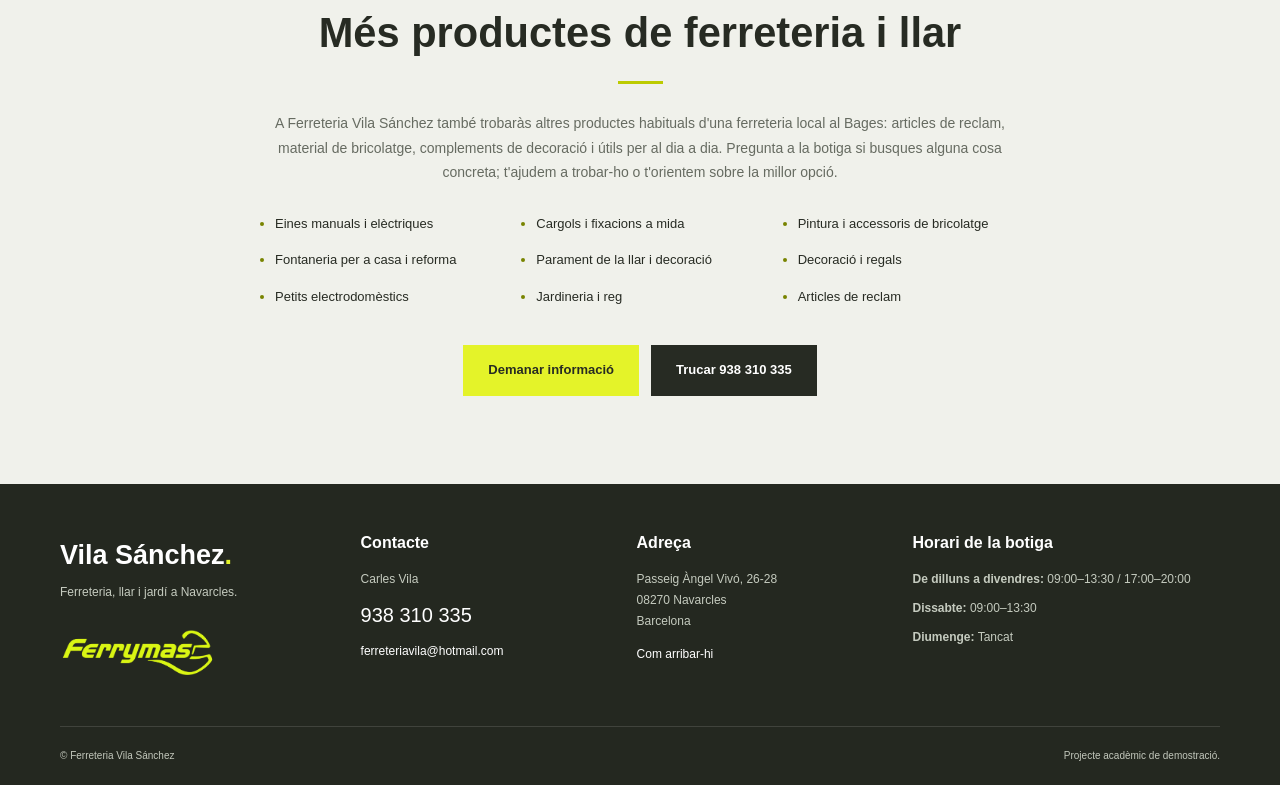
<file: ca/productos.html>
<!DOCTYPE html>
<html lang="ca">
<head>
  <meta charset="UTF-8">
  <meta name="viewport" content="width=device-width, initial-scale=1.0">
  <title>Productes de ferreteria a Navarcles | Vila Sánchez</title>
  <meta name="description" content="Consulta pintures, eines, fontaneria, cargols, llar i jardí a Ferreteria Vila Sánchez de Navarcles. Truca al 938 310 335 i demana informació sense compromís.">
  <link rel="icon" type="image/png" href="../assets/favicon.png">
  <link rel="stylesheet" href="../styles.css">
  <script src="../scripts/script.js" defer></script>
</head>
<body>

  <!-- Barra superior -->
  <div class="topbar">
    <div class="container topbar-inner">
      <span>Passeig Àngel Vivó, 26-28 · Navarcles</span>
      <a href="tel:+34938310335">938 310 335</a>
    </div>
  </div>

  <!-- Capçalera i menú -->
  <header class="header">
    <div class="container header-inner">
      <a class="brand" href="index.html">
        <img src="../assets/logo-cofedroza.webp" alt="Logo Cofedroza ferreteria Navarcles" width="54" height="54">
        <span>
          <span class="brand-small">FERRETERIA</span>
          <strong>Vila Sánchez<span class="brand-dot">.</span></strong>
        </span>
      </a>

      <a class="header-call" href="tel:+34938310335" id="btn-llamada" hidden>938 310 335</a>

      <button class="menu-toggle" id="btn-menu" type="button">Menú ☰</button>

      <nav id="navigation">
        <a href="index.html#presentacion">La ferreteria</a>
        <a href="productos.html" class="activo-nav">Productes</a>
        <a href="index.html#contacto">Contacte</a>
        <div class="language-switch">
          <a href="../es/productos.html">ES</a>
          <a href="productos.html" class="activo">CA</a>
        </div>
      </nav>
    </div>
  </header>

  <main>

    <!-- Intro de la pàgina de productes -->
    <section class="page-intro section">
      <div class="container narrow">
        <p class="breadcrumb"><a href="index.html">Inici</a> / Productes</p>
        <h1>Productes de ferreteria a Navarcles: pintures, eines, fontaneria i jardí</h1>
        <span class="accent-line"></span>
        <p class="intro-lead">
          A Ferreteria Vila Sánchez trobaràs una àmplia varietat de productes de ferreteria
          a Navarcles per a la llar, bricolatge i obra. Venem pintures i vernissos, material
          de fontaneria, cargols i fixacions, eines manuals i elèctriques, articles de
          jardineria, parament de la llar, decoració i petits electrodomèstics.
        </p>
        <p class="page-intro-text">
          Si busques on comprar cargols a Navarcles, material de fontaneria o
          pintures per a parets i fusta al Bages, a la nostra botiga del
          Passeig Àngel Vivó, 26-28 t'assessorem sense compromís. Consulta les categories
          següents o <a href="index.html#contacto">demana informació</a> per telèfon
          al <a href="tel:+34938310335">938 310 335</a>.
        </p>
      </div>
    </section>

    <!-- Índex de categories -->
    <section class="section category-index">
      <div class="container">
        <h2>Categories de productes</h2>
        <ul class="index-list">
          <li><a href="#pintures">Pintures, vernissos i aerosols</a></li>
          <li><a href="#fontaneria">Material de fontaneria</a></li>
          <li><a href="#ferreteria">Cargols, eines i fixacions</a></li>
          <li><a href="#jardin">Llar, jardineria i parament</a></li>
        </ul>
      </div>
    </section>

    <!-- Pintures -->
    <section id="pintures" class="section product-block">
      <div class="container product-block-inner">
        <div class="product-block-text">
          <h2>Comprar pintures i vernissos a Navarcles</h2>
          <p>
            A la nostra ferreteria disposem de pintures plàstiques, esmalts,
            vernissos per a fusta, aerosols i accessoris de pintura per a bricolatge i obra.
            Ideal si necessites pintar una habitació, renovar mobles o protegir superfícies
            a casa o al negoci.
          </p>
          <p>
            T'ajudem a triar la pintura adequada segons el suport (paret, metall o fusta)
            i l'acabat que busques. També trobaràs rodets, pinzells, cintes de pintor
            i dissolvents per completar la feina.
          </p>
          <ul class="detail-list">
            <li>Pintures plàstiques i esmalts per a interior i exterior</li>
            <li>Vernissos i protectors per a fusta</li>
            <li>Aerosols de pintura i accessoris de bricolatge</li>
            <li>Rodets, pinzells, cintes i dissolvents</li>
          </ul>
        </div>
        <div class="product-block-photo">
          <!-- Foto pendent -->
          <img src="../assets/estanteria-1.webp"
            alt="Prestatgeria amb pintures, vernissos i aerosols"
            width="800" height="600" loading="lazy">
        </div>
      </div>
    </section>

    <!-- Fontaneria -->
    <section id="fontaneria" class="section product-block product-block-alt">
      <div class="container product-block-inner reverse">
        <div class="product-block-text">
          <h2>Material de fontaneria per a casa i reforma</h2>
          <p>
            A Vila Sánchez trobaràs material de fontaneria com
            canonades, connexions, ràcords, vàlvules, juntes i accessoris per a
            instal·lacions domèstiques i petites reparacions. Útil per a canvis d'aixeta,
            fuites lleus o reformes de bany i cuina.
          </p>
          <p>
            També disposem de peces de fontaneria habituals per a bricolatge: colzes,
            maneguets, tefló, abraçadores i complements per al bricolador o el professional
            de la zona i voltants.
          </p>
          <ul class="detail-list">
            <li>Canonades i connexions de fontaneria</li>
            <li>Ràcords, vàlvules, juntes i tefló</li>
            <li>Accessoris per a bany, cuina i petites reparacions</li>
            <li>Material de fontaneria per a bricolatge i obra</li>
          </ul>
        </div>
        <div class="product-block-photo">
          <!-- Foto pendent -->
          <img src="../assets/estanteria-2.webp"
            alt="Material de fontaneria, canonades i connexions"
            width="800" height="600" loading="lazy">
        </div>
      </div>
    </section>

    <!-- Ferreteria i eines -->
    <section id="ferreteria" class="section product-block">
      <div class="container product-block-inner">
        <div class="product-block-text">
          <h2>Cargols, fixacions i eines</h2>
          <p>
            Necessites cargols o fixacions per penjar, muntar
            o reparar? A la nostra botiga de ferreteria hi ha cargols a granel i en
            blíster, tacs, claus, ancoratges i tot tipus de fixacions per a obra
            i bricolatge.
          </p>
          <p>
            També venem eines manuals i elèctriques: tornavisos, claus, alicates,
            martells, cintes mètriques i útils d'ús diari. Hi trobaràs el material
            bàsic que sol faltar a casa.
          </p>
          <ul class="detail-list">
            <li>Cargols, tacs, claus i fixacions</li>
            <li>Eines manuals per a bricolatge i obra</li>
            <li>Eines elèctriques i accessoris</li>
            <li>Panyes, frontisses i ferramentes diverses</li>
          </ul>
        </div>
        <div class="product-block-photo">
          <!-- Foto pendent -->
          <img src="../assets/estanteria-3.webp"
            alt="Cargols, fixacions i accessoris de ferreteria"
            width="800" height="600" loading="lazy">
        </div>
      </div>
    </section>

    <!-- Llar i jardí -->
    <section id="jardin" class="section product-block product-block-alt">
      <div class="container product-block-inner reverse">
        <div class="product-block-text">
          <h2>Llar, jardineria i parament de la llar</h2>
          <p>
            A més de ferreteria tècnica, tenim productes per a la llar i el jardí.
            Hi trobaràs eines de jardineria, testos, mànegues, regadores i accessoris
            per a la cura del pati, l'hort o el balcó.
          </p>
          <p>
            També disposem de parament de la llar, decoració, regals i petits
            electrodomèstics. Si busques articles per a casa o productes de jardineria,
            passa per la ferreteria Vila Sánchez i t'orientem.
          </p>
          <ul class="detail-list">
            <li>Eines de jardí, testos i regadores</li>
            <li>Mànegues i accessoris de reg</li>
            <li>Parament de la llar, decoració i regals</li>
            <li>Petits electrodomèstics i articles de reclam</li>
          </ul>
        </div>
        <div class="product-block-photo">
          <!-- Foto pendent -->
          <img src="../assets/estanteria-jardineria.webp"
            alt="Productes de jardineria i llar: testos, mànegues i eines"
            width="800" height="600" loading="lazy">
        </div>
      </div>
    </section>

    <!-- Més categories + CTA -->
    <section class="section more-categories">
      <div class="container narrow">
        <h2>Més productes de ferreteria i llar</h2>
        <span class="accent-line"></span>
        <p>
          A Ferreteria Vila Sánchez també trobaràs altres productes habituals
          d'una ferreteria local al Bages: articles de reclam, material de
          bricolatge, complements de decoració i útils per al dia a dia.
          Pregunta a la botiga si busques alguna cosa concreta; t'ajudem a
          trobar-ho o t'orientem sobre la millor opció.
        </p>
        <ul class="category-list category-list-page">
          <li>Eines manuals i elèctriques</li>
          <li>Cargols i fixacions a mida</li>
          <li>Pintura i accessoris de bricolatge</li>
          <li>Fontaneria per a casa i reforma</li>
          <li>Parament de la llar i decoració</li>
          <li>Decoració i regals</li>
          <li>Petits electrodomèstics</li>
          <li>Jardineria i reg</li>
          <li>Articles de reclam</li>
        </ul>
        <div class="page-cta">
          <a class="button" href="index.html#contacto">Demanar informació</a>
          <a class="button button-dark" href="tel:+34938310335">Trucar 938 310 335</a>
        </div>
      </div>
    </section>

  </main>

  <!-- Peu de pàgina -->
  <footer class="footer">
    <div class="container footer-main">
      <div class="footer-brand">
        <a class="footer-name" href="index.html">Vila Sánchez<span>.</span></a>
        <p>Ferreteria, llar i jardí a Navarcles.</p>
        <img src="../assets/logo-ferrymas.webp" alt="Logotip de Ferrymas" width="155" height="52" loading="lazy">
      </div>

      <div class="footer-contact">
        <h3>Contacte</h3>
        <p>Carles Vila</p>
        <a class="footer-phone" href="tel:+34938310335">938 310 335</a>
        <a class="footer-email" href="mailto:ferreteriavila@hotmail.com">ferreteriavila@hotmail.com</a>
      </div>

      <div class="footer-address">
        <h3>Adreça</h3>
        <p>Passeig Àngel Vivó, 26-28<br>08270 Navarcles<br>Barcelona</p>
        <a href="https://www.google.com/maps/search/?api=1&query=Ferreteria+Vila+Sánchez+Navarcles" target="_blank">Com arribar-hi</a>
      </div>

      <div class="footer-hours">
        <h3>Horari de la botiga</h3>
        <p><strong>De dilluns a divendres:</strong> 09:00–13:30 / 17:00–20:00</p>
        <p><strong>Dissabte:</strong> 09:00–13:30</p>
        <p><strong>Diumenge:</strong> Tancat</p>
      </div>
    </div>

    <div class="container footer-bottom">
      <span>© Ferreteria Vila Sánchez</span>
      <p>Projecte acadèmic de demostració.</p>
    </div>
  </footer>

  <button class="scroll-top" id="btn-arriba" type="button" hidden>^</button>

</body>
</html>
</file>
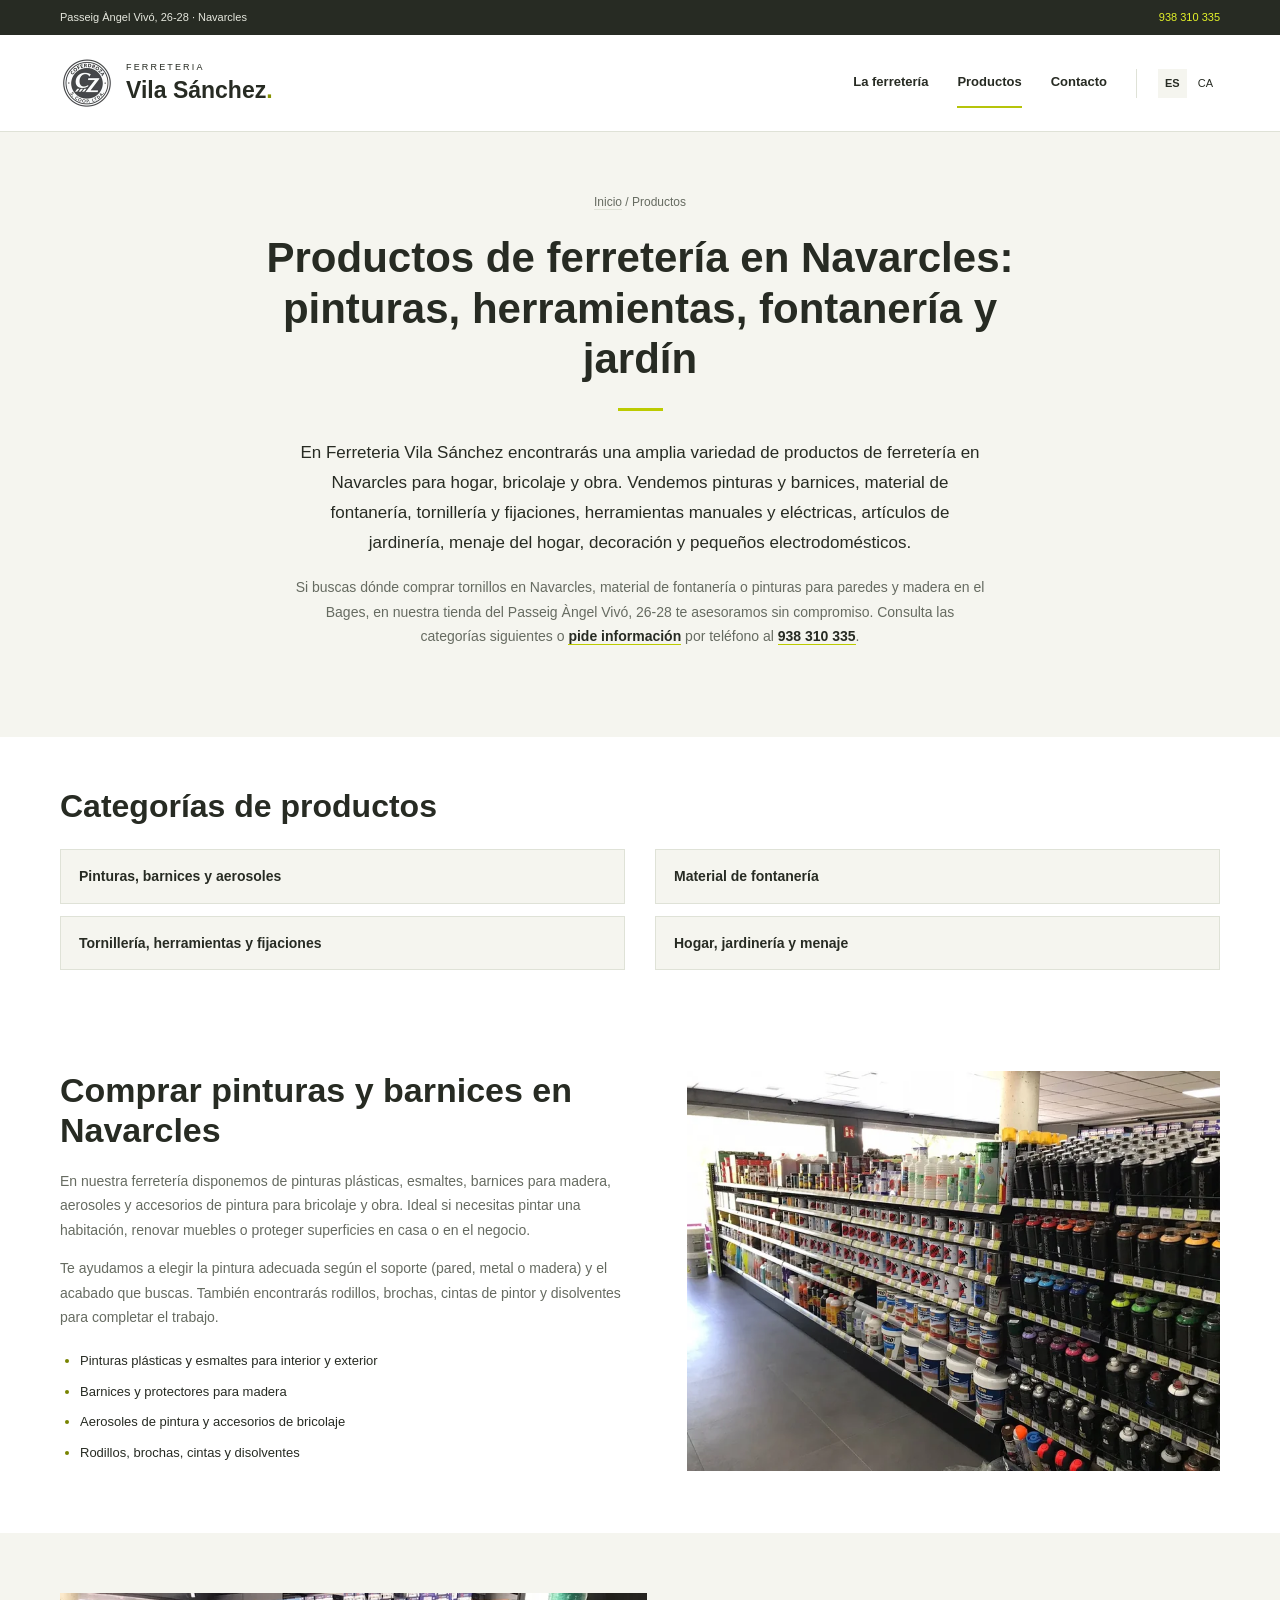
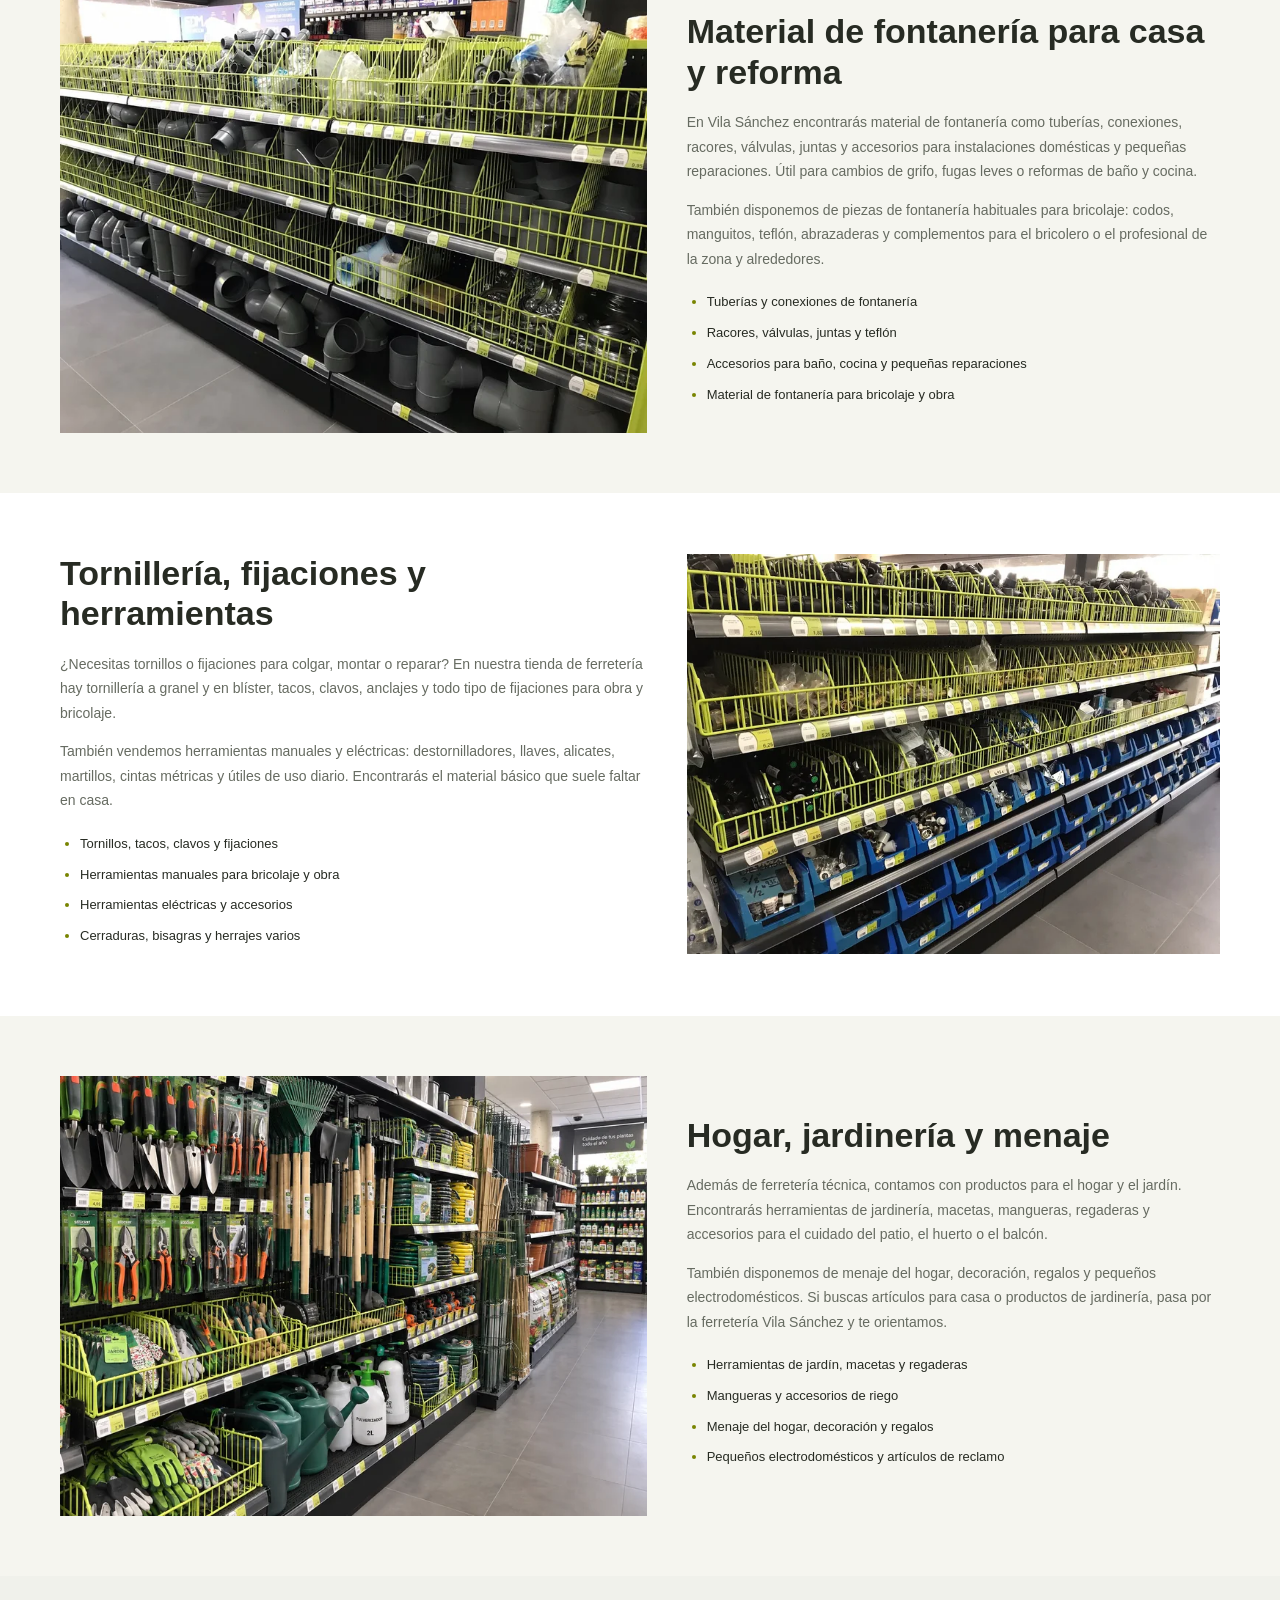
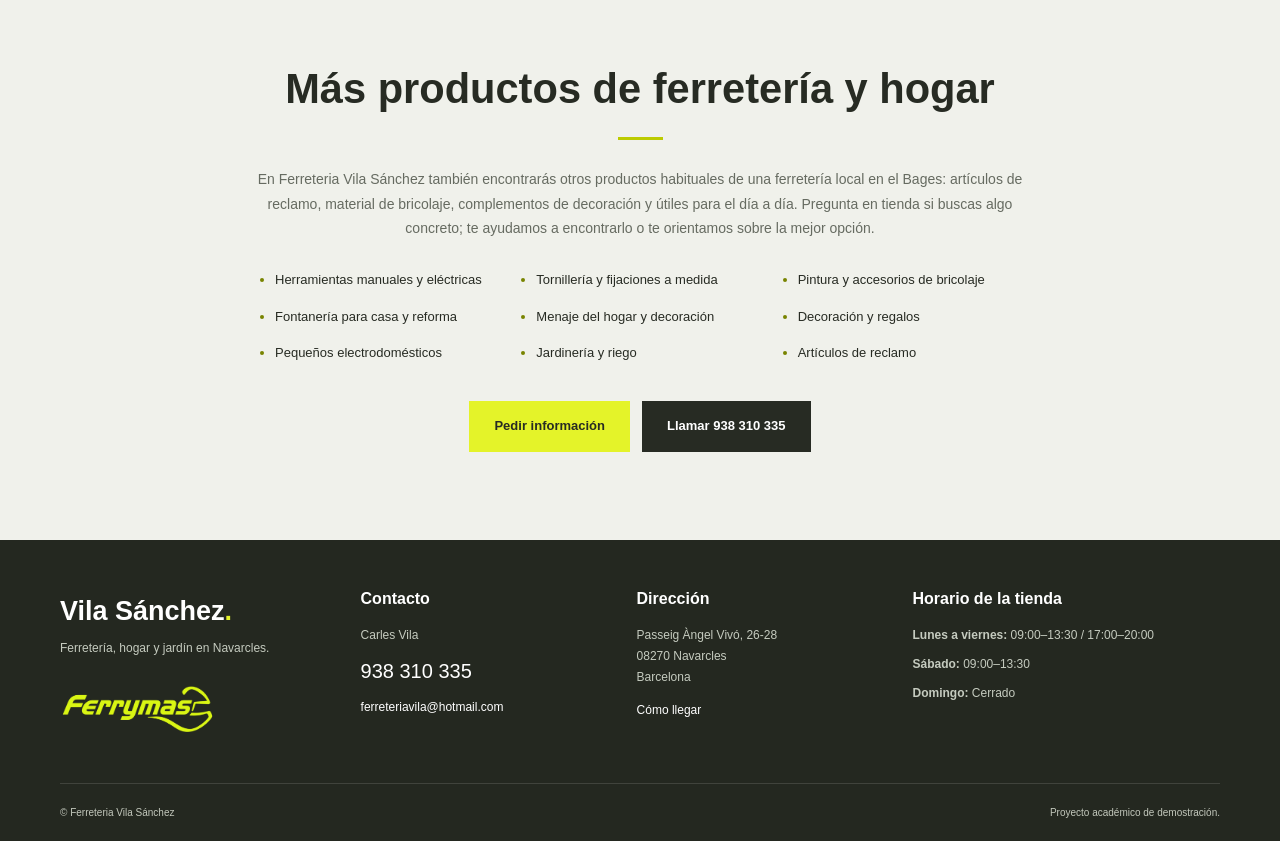
<file: es/productos.html>
<!DOCTYPE html>
<html lang="es">
<head>
  <meta charset="UTF-8">
  <meta name="viewport" content="width=device-width, initial-scale=1.0">
  <title>Productos de ferretería en Navarcles | Vila Sánchez</title>
  <meta name="description" content="Consulta pinturas, herramientas, fontanería, tornillería, hogar y jardín en Ferreteria Vila Sánchez de Navarcles. Llámanos al 938 310 335 sin compromiso.">
  <link rel="icon" type="image/png" href="../assets/favicon.png">
  <link rel="stylesheet" href="../styles.css">
  <script src="../scripts/script.js" defer></script>
</head>
<body>

  <!-- Barra superior -->
  <div class="topbar">
    <div class="container topbar-inner">
      <span>Passeig Àngel Vivó, 26-28 · Navarcles</span>
      <a href="tel:+34938310335">938 310 335</a>
    </div>
  </div>

  <!-- Cabecera y menú -->
  <header class="header">
    <div class="container header-inner">
      <a class="brand" href="index.html">
        <img src="../assets/logo-cofedroza.webp" alt="Logo Cofedroza ferretería Navarcles" width="54" height="54">
        <span>
          <span class="brand-small">FERRETERIA</span>
          <strong>Vila Sánchez<span class="brand-dot">.</span></strong>
        </span>
      </a>

      <a class="header-call" href="tel:+34938310335" id="btn-llamada" hidden>938 310 335</a>

      <button class="menu-toggle" id="btn-menu" type="button">Menú ☰</button>

      <nav id="navigation">
        <a href="index.html#presentacion">La ferretería</a>
        <a href="productos.html" class="activo-nav">Productos</a>
        <a href="index.html#contacto">Contacto</a>
        <div class="language-switch">
          <a href="productos.html" class="activo">ES</a>
          <a href="../ca/productos.html">CA</a>
        </div>
      </nav>
    </div>
  </header>

  <main>

    <!-- Intro de la página de productos -->
    <section class="page-intro section">
      <div class="container narrow">
        <p class="breadcrumb"><a href="index.html">Inicio</a> / Productos</p>
        <h1>Productos de ferretería en Navarcles: pinturas, herramientas, fontanería y jardín</h1>
        <span class="accent-line"></span>
        <p class="intro-lead">
          En Ferreteria Vila Sánchez encontrarás una amplia variedad de productos de ferretería
          en Navarcles para hogar, bricolaje y obra. Vendemos pinturas y barnices, material de
          fontanería, tornillería y fijaciones, herramientas manuales y eléctricas, artículos
          de jardinería, menaje del hogar, decoración y pequeños electrodomésticos.
        </p>
        <p class="page-intro-text">
          Si buscas dónde comprar tornillos en Navarcles, material de fontanería o
          pinturas para paredes y madera en el Bages, en nuestra tienda del
          Passeig Àngel Vivó, 26-28 te asesoramos sin compromiso. Consulta las categorías
          siguientes o <a href="index.html#contacto">pide información</a> por teléfono
          al <a href="tel:+34938310335">938 310 335</a>.
        </p>
      </div>
    </section>

    <!-- Índice de categorías -->
    <section class="section category-index">
      <div class="container">
        <h2>Categorías de productos</h2>
        <ul class="index-list">
          <li><a href="#pinturas">Pinturas, barnices y aerosoles</a></li>
          <li><a href="#fontaneria">Material de fontanería</a></li>
          <li><a href="#ferreteria">Tornillería, herramientas y fijaciones</a></li>
          <li><a href="#jardin">Hogar, jardinería y menaje</a></li>
        </ul>
      </div>
    </section>

    <!-- Pinturas -->
    <section id="pinturas" class="section product-block">
      <div class="container product-block-inner">
        <div class="product-block-text">
          <h2>Comprar pinturas y barnices en Navarcles</h2>
          <p>
            En nuestra ferretería disponemos de pinturas plásticas, esmaltes,
            barnices para madera, aerosoles y accesorios de pintura para bricolaje y obra.
            Ideal si necesitas pintar una habitación, renovar muebles o proteger superficies
            en casa o en el negocio.
          </p>
          <p>
            Te ayudamos a elegir la pintura adecuada según el soporte (pared, metal o madera)
            y el acabado que buscas. También encontrarás rodillos, brochas, cintas de pintor
            y disolventes para completar el trabajo.
          </p>
          <ul class="detail-list">
            <li>Pinturas plásticas y esmaltes para interior y exterior</li>
            <li>Barnices y protectores para madera</li>
            <li>Aerosoles de pintura y accesorios de bricolaje</li>
            <li>Rodillos, brochas, cintas y disolventes</li>
          </ul>
        </div>
        <div class="product-block-photo">
          <!-- Foto pendiente -->
          <img src="../assets/estanteria-1.webp"
            alt="Estantería con pinturas, barnices y aerosoles"
            width="800" height="600" loading="lazy">
        </div>
      </div>
    </section>

    <!-- Fontanería -->
    <section id="fontaneria" class="section product-block product-block-alt">
      <div class="container product-block-inner reverse">
        <div class="product-block-text">
          <h2>Material de fontanería para casa y reforma</h2>
          <p>
            En Vila Sánchez encontrarás material de fontanería como
            tuberías, conexiones, racores, válvulas, juntas y accesorios para instalaciones
            domésticas y pequeñas reparaciones. Útil para cambios de grifo, fugas leves
            o reformas de baño y cocina.
          </p>
          <p>
            También disponemos de piezas de fontanería habituales para bricolaje: codos,
            manguitos, teflón, abrazaderas y complementos para el bricolero o el profesional
            de la zona y alrededores.
          </p>
          <ul class="detail-list">
            <li>Tuberías y conexiones de fontanería</li>
            <li>Racores, válvulas, juntas y teflón</li>
            <li>Accesorios para baño, cocina y pequeñas reparaciones</li>
            <li>Material de fontanería para bricolaje y obra</li>
          </ul>
        </div>
        <div class="product-block-photo">
          <!-- Foto pendiente -->
          <img src="../assets/estanteria-2.webp"
            alt="Material de fontanería, tuberías y conexiones"
            width="800" height="600" loading="lazy">
        </div>
      </div>
    </section>

    <!-- Ferretería y herramientas -->
    <section id="ferreteria" class="section product-block">
      <div class="container product-block-inner">
        <div class="product-block-text">
          <h2>Tornillería, fijaciones y herramientas</h2>
          <p>
            ¿Necesitas tornillos o fijaciones para colgar,
            montar o reparar? En nuestra tienda de ferretería hay tornillería a granel
            y en blíster, tacos, clavos, anclajes y todo tipo de fijaciones para obra
            y bricolaje.
          </p>
          <p>
            También vendemos herramientas manuales y eléctricas: destornilladores,
            llaves, alicates, martillos, cintas métricas y útiles de uso diario.
            Encontrarás el material básico que suele faltar en casa.
          </p>
          <ul class="detail-list">
            <li>Tornillos, tacos, clavos y fijaciones</li>
            <li>Herramientas manuales para bricolaje y obra</li>
            <li>Herramientas eléctricas y accesorios</li>
            <li>Cerraduras, bisagras y herrajes varios</li>
          </ul>
        </div>
        <div class="product-block-photo">
          <!-- Foto pendiente -->
          <img src="../assets/estanteria-3.webp"
            alt="Tornillería, fijaciones y accesorios de ferretería"
            width="800" height="600" loading="lazy">
        </div>
      </div>
    </section>

    <!-- Hogar y jardín -->
    <section id="jardin" class="section product-block product-block-alt">
      <div class="container product-block-inner reverse">
        <div class="product-block-text">
          <h2>Hogar, jardinería y menaje</h2>
          <p>
            Además de ferretería técnica, contamos con productos para el hogar y el jardín.
            Encontrarás herramientas de jardinería, macetas, mangueras, regaderas y
            accesorios para el cuidado del patio, el huerto o el balcón.
          </p>
          <p>
            También disponemos de menaje del hogar, decoración, regalos y pequeños
            electrodomésticos. Si buscas artículos para casa o productos de jardinería,
            pasa por la ferretería Vila Sánchez y te orientamos.
          </p>
          <ul class="detail-list">
            <li>Herramientas de jardín, macetas y regaderas</li>
            <li>Mangueras y accesorios de riego</li>
            <li>Menaje del hogar, decoración y regalos</li>
            <li>Pequeños electrodomésticos y artículos de reclamo</li>
          </ul>
        </div>
        <div class="product-block-photo">
          <!-- Foto pendiente -->
          <img src="../assets/estanteria-jardineria.webp"
            alt="Productos de jardinería y hogar: macetas, mangueras y herramientas"
            width="800" height="600" loading="lazy">
        </div>
      </div>
    </section>

    <!-- Más categorías + CTA -->
    <section class="section more-categories">
      <div class="container narrow">
        <h2>Más productos de ferretería y hogar</h2>
        <span class="accent-line"></span>
        <p>
          En Ferreteria Vila Sánchez también encontrarás otros productos habituales
          de una ferretería local en el Bages: artículos de reclamo, material de
          bricolaje, complementos de decoración y útiles para el día a día.
          Pregunta en tienda si buscas algo concreto; te ayudamos a encontrarlo
          o te orientamos sobre la mejor opción.
        </p>
        <ul class="category-list category-list-page">
          <li>Herramientas manuales y eléctricas</li>
          <li>Tornillería y fijaciones a medida</li>
          <li>Pintura y accesorios de bricolaje</li>
          <li>Fontanería para casa y reforma</li>
          <li>Menaje del hogar y decoración</li>
          <li>Decoración y regalos</li>
          <li>Pequeños electrodomésticos</li>
          <li>Jardinería y riego</li>
          <li>Artículos de reclamo</li>
        </ul>
        <div class="page-cta">
          <a class="button" href="index.html#contacto">Pedir información</a>
          <a class="button button-dark" href="tel:+34938310335">Llamar 938 310 335</a>
        </div>
      </div>
    </section>

  </main>

  <!-- Pie de página -->
  <footer class="footer">
    <div class="container footer-main">
      <div class="footer-brand">
        <a class="footer-name" href="index.html">Vila Sánchez<span>.</span></a>
        <p>Ferretería, hogar y jardín en Navarcles.</p>
        <img src="../assets/logo-ferrymas.webp" alt="Logotipo de Ferrymas" width="155" height="52" loading="lazy">
      </div>

      <div class="footer-contact">
        <h3>Contacto</h3>
        <p>Carles Vila</p>
        <a class="footer-phone" href="tel:+34938310335">938 310 335</a>
        <a class="footer-email" href="mailto:ferreteriavila@hotmail.com">ferreteriavila@hotmail.com</a>
      </div>

      <div class="footer-address">
        <h3>Dirección</h3>
        <p>Passeig Àngel Vivó, 26-28<br>08270 Navarcles<br>Barcelona</p>
        <a href="https://www.google.com/maps/search/?api=1&query=Ferreteria+Vila+Sánchez+Navarcles" target="_blank">Cómo llegar</a>
      </div>

      <div class="footer-hours">
        <h3>Horario de la tienda</h3>
        <p><strong>Lunes a viernes:</strong> 09:00–13:30 / 17:00–20:00</p>
        <p><strong>Sábado:</strong> 09:00–13:30</p>
        <p><strong>Domingo:</strong> Cerrado</p>
      </div>
    </div>

    <div class="container footer-bottom">
      <span>© Ferreteria Vila Sánchez</span>
      <p>Proyecto académico de demostración.</p>
    </div>
  </footer>

  <button class="scroll-top" id="btn-arriba" type="button" hidden>^</button>

</body>
</html>
</file>
<file: styles.css>
/* Variables de color */
:root {
  --accent: #e4f329;
  --ink: #272b23;
  --muted: #666b61;
  --paper: #f5f5ef;
  --line: #dfe2d7;
  --width: 1160px;
}

* {
  box-sizing: border-box;
}

html {
  scroll-behavior: smooth;
}

body {
  margin: 0;
  color: var(--ink);
  background: #fff;
  font-family: "Segoe UI", Arial, sans-serif;
  font-size: 15px;
  line-height: 1.75;
}

a {
  color: inherit;
  text-decoration: none;
}

img {
  display: block;
  max-width: 100%;
  height: auto;
}

h1, h2, h3, p {
  margin: 0;
}

.container {
  width: min(var(--width), calc(100% - 80px));
  margin-left: auto;
  margin-right: auto;
}

/* Barra superior */
.topbar {
  background: var(--ink);
  color: #e6e8de;
  font-size: 11px;
}

.topbar-inner {
  display: flex;
  justify-content: space-between;
  gap: 20px;
  padding-top: 8px;
  padding-bottom: 8px;
}

.topbar a {
  color: var(--accent);
}

/* Cabecera */
.header {
  position: sticky;
  top: 0;
  z-index: 10;
  background: #fff;
  border-bottom: 1px solid var(--line);
}

.header-inner {
  display: flex;
  justify-content: space-between;
  align-items: center;
  gap: 25px;
  min-height: 96px;
  flex-wrap: wrap;
}

.brand {
  display: flex;
  align-items: center;
  gap: 12px;
  line-height: 1.2;
}

.brand img {
  width: 54px;
  height: 54px;
}

.brand-small {
  display: block;
  font-size: 9px;
  letter-spacing: 0.24em;
  margin-bottom: 5px;
}

.brand strong {
  font-size: 23px;
  font-weight: 650;
}

.brand-dot {
  color: #879300;
}

.header-call {
  display: inline-flex;
  align-items: center;
  gap: 8px;
  padding: 11px 15px;
  background: var(--accent);
  color: var(--ink);
  font-size: 13px;
  font-weight: 650;
  margin-left: auto;
}

.header-call[hidden] {
  display: none;
}

.menu-toggle {
  background: #fff;
  border: 1px solid var(--line);
  padding: 8px 12px;
  cursor: pointer;
  display: none;
}

nav {
  display: flex;
  align-items: center;
  gap: 29px;
}

nav > a {
  font-size: 13px;
  font-weight: 600;
  padding-top: 12px;
  padding-bottom: 12px;
  border-bottom: 2px solid transparent;
}

nav > a:hover {
  border-color: #b6c40a;
}

.language-switch {
  display: flex;
  gap: 4px;
  border-left: 1px solid var(--line);
  padding-left: 21px;
}

.language-switch a {
  font-size: 11px;
  padding: 5px 7px;
}

.language-switch a.activo {
  background: var(--paper);
  font-weight: 700;
}

/* Hero / portada */
.hero {
  position: relative;
  background: #22271f;
  color: #fff;
  overflow: hidden;
}

.hero::before {
  content: "";
  position: absolute;
  z-index: -1;
  inset: 0;
  background: url("assets/fondo-portada.webp") center / cover no-repeat;
  opacity: 0.19;
}

.hero-content {
  text-align: center;
  padding-top: 53px;
  padding-bottom: 55px;
}

.hero-logo {
  width: min(410px, 72%);
  height: auto;
  margin: 20px auto 24px;
}

h1 {
  font-size: clamp(36px, 4vw, 57px);
  line-height: 1.12;
  font-weight: 600;
}

h2 {
  font-size: clamp(30px, 3.25vw, 44px);
  line-height: 1.19;
  font-weight: 600;
}

h3 {
  font-size: 20px;
  line-height: 1.35;
  font-weight: 600;
}

.hero-description {
  max-width: 480px;
  margin: 23px auto 28px;
  color: #e1e4d9;
  font-size: 14px;
}

.hero-actions {
  display: flex;
  justify-content: center;
  flex-wrap: wrap;
  gap: 12px;
}

/* Botones */
.button {
  display: inline-flex;
  align-items: center;
  padding: 13px 24px;
  background: var(--accent);
  color: var(--ink);
  font-size: 13px;
  font-weight: 650;
  border: 1px solid transparent;
  cursor: pointer;
}

.button:hover {
  background: #d6e421;
}

.button-outline {
  border-color: #ffffff60;
  color: #fff;
  background: transparent;
}

.button-outline:hover {
  background: #ffffff15;
}

/* Secciones */
.section {
  padding-top: 88px;
  padding-bottom: 88px;
}

.intro {
  background: var(--paper);
  text-align: center;
}

.narrow {
  max-width: 770px;
}

.accent-line {
  display: block;
  width: 45px;
  height: 3px;
  background: #bccb00;
  margin: 24px auto 27px;
}

.intro-lead {
  color: var(--ink);
  font-size: 17px;
  max-width: 690px;
  margin: 17px auto 0;
}

/* Productos */
.products {
  position: relative;
  background: #f0f1eb;
}

.products::before {
  content: "";
  position: absolute;
  inset: 0;
  z-index: -1;
  background: url("assets/fondo-productos.webp") center / cover no-repeat;
  opacity: 0.2;
}

.products h2 {
  margin-bottom: 40px;
}

.product-grid {
  display: grid;
  grid-template-columns: repeat(2, 1fr);
  gap: 28px;
}

.product-card {
  background: #fff;
  padding: 13px;
  box-shadow: 0 4px 18px #252b2110;
  display: block;
  color: inherit;
}

a.product-card:hover {
  box-shadow: 0 6px 22px #252b2120;
}

.photo-wrap {
  overflow: hidden;
  background: var(--paper);
}

.photo-wrap img {
  width: 100%;
  aspect-ratio: 1.5;
  object-fit: cover;
}

.product-card h3 {
  font-size: 20px;
  padding: 17px 7px 0;
}

.product-card p {
  font-size: 13px;
  color: var(--muted);
  margin-top: 7px;
  padding: 0 7px 9px;
}

.category-area {
  margin-top: 40px;
  background: #fffffff0;
  padding: 30px 35px;
}

.category-area .button {
  display: inline-flex;
}

.category-list {
  display: grid;
  grid-template-columns: repeat(3, 1fr);
  gap: 14px 34px;
  list-style: disc;
  padding-left: 20px;
  margin: 0;
}

.category-list li {
  font-size: 13px;
}

.category-list li::marker {
  color: #788400;
}

/* Contacto */
.contact-layout {
  display: grid;
  grid-template-columns: 1.1fr 1fr;
  gap: 42px;
  margin-top: 40px;
}

.map-card {
  display: flex;
  flex-direction: column;
  border: 1px solid var(--line);
  background: var(--paper);
  overflow: hidden;
}

.contact-map {
  display: block;
  width: 100%;
  min-height: 360px;
  height: 100%;
  border: 0;
  background: #e5e7df;
}

.map-address {
  padding: 22px 26px;
}

.map-address strong {
  font-size: 22px;
  color: var(--ink);
}

.map-address p {
  color: var(--muted);
  line-height: 1.8;
}

.text-link {
  display: inline-block;
  font-size: 13px;
  font-weight: 600;
  border-bottom: 1px solid var(--ink);
  padding-bottom: 6px;
  margin-top: 14px;
}

.contact-form {
  padding: 30px;
  background: var(--paper);
  border: 1px solid var(--line);
}

.form-field {
  display: flex;
  flex-direction: column;
  gap: 6px;
  margin-bottom: 16px;
}

.form-field label {
  font-size: 13px;
  font-weight: 600;
}

.form-field input,
.form-field textarea {
  width: 100%;
  border: 1px solid #c8cdc0;
  background: white;
  color: var(--ink);
  font: inherit;
  font-size: 16px;
  padding: 10px 12px;
}

.form-field textarea {
  resize: vertical;
  min-height: 125px;
}

.form-note {
  font-size: 12px;
  color: var(--muted);
  margin-bottom: 18px;
}

.form-submit {
  min-width: 145px;
}

.form-status {
  font-size: 13px;
  margin-top: 15px;
}

.form-status:not(:empty) {
  border-left: 3px solid #98a500;
  padding: 10px 13px;
  background: #e9edda;
}

/* Footer */
.footer {
  background: #242820;
  color: #fff;
}

.footer-main {
  display: grid;
  grid-template-columns: 1.1fr 1fr 1fr 1.25fr;
  gap: 30px;
  padding-top: 48px;
  padding-bottom: 48px;
}

.footer-main h3 {
  font-size: 16px;
  margin-bottom: 16px;
}

.footer-main p {
  color: #c5cbbf;
  font-size: 12px;
  margin-top: 3px;
}

.footer-name {
  font-size: 27px;
  font-weight: 600;
}

.footer-name span {
  color: var(--accent);
}

.footer-brand img {
  width: 155px;
  margin-top: 24px;
}

.footer-phone {
  display: block;
  font-size: 20px;
  margin: 8px 0 4px;
}

.footer-email,
.footer-address > a {
  font-size: 12px;
}

.footer-address > a {
  display: inline-block;
  margin-top: 12px;
}

.footer-hours p {
  margin-bottom: 8px;
}

.footer-bottom {
  display: flex;
  justify-content: space-between;
  gap: 20px;
  border-top: 1px solid #ffffff20;
  padding-top: 20px;
  padding-bottom: 20px;
  font-size: 10px;
  color: #c3c8bc;
}

/* Botón subir */
.scroll-top {
  position: fixed;
  right: 20px;
  bottom: 20px;
  z-index: 20;
  width: 40px;
  height: 40px;
  border: 1px solid #ffffff40;
  background: var(--ink);
  color: var(--accent);
  font-size: 24px;
  cursor: pointer;
}

.scroll-top[hidden] {
  display: none;
}

.scroll-top:hover {
  background: #414839;
}

/* Página de productos */
.page-intro {
  background: var(--paper);
  text-align: center;
  padding-top: 60px;
}

.breadcrumb {
  font-size: 12px;
  color: var(--muted);
  margin-bottom: 20px;
}

.breadcrumb a {
  border-bottom: 1px solid var(--line);
}

.page-intro h1 {
  font-size: clamp(28px, 3.5vw, 42px);
  line-height: 1.2;
}

.page-intro-text {
  max-width: 690px;
  margin: 18px auto 0;
  font-size: 14px;
  color: var(--muted);
}

.page-intro-text a {
  color: var(--ink);
  border-bottom: 1px solid #bccb00;
  font-weight: 600;
}

nav > a.activo-nav {
  border-color: #b6c40a;
}

.category-index {
  padding-top: 50px;
  padding-bottom: 40px;
}

.category-index h2 {
  font-size: clamp(24px, 2.5vw, 32px);
  margin-bottom: 24px;
}

.index-list {
  list-style: none;
  padding: 0;
  margin: 0;
  display: grid;
  grid-template-columns: repeat(2, 1fr);
  gap: 12px 30px;
}

.index-list a {
  display: block;
  padding: 14px 18px;
  background: var(--paper);
  border: 1px solid var(--line);
  font-size: 14px;
  font-weight: 600;
}

.index-list a:hover {
  background: var(--accent);
}

.product-block {
  padding-top: 60px;
  padding-bottom: 60px;
}

.product-block-alt {
  background: var(--paper);
}

.product-block-inner {
  display: grid;
  grid-template-columns: 1.1fr 1fr;
  gap: 40px;
  align-items: center;
}

.product-block-inner.reverse .product-block-text {
  order: 2;
}

.product-block-inner.reverse .product-block-photo {
  order: 1;
}

.product-block-text h2 {
  font-size: clamp(24px, 2.8vw, 34px);
  margin-bottom: 18px;
}

.product-block-text p {
  font-size: 14px;
  color: var(--muted);
  margin-bottom: 14px;
}

.detail-list {
  margin: 20px 0 0;
  padding-left: 20px;
}

.detail-list li {
  font-size: 13px;
  margin-bottom: 8px;
}

.detail-list li::marker {
  color: #788400;
}

.product-block-photo img {
  width: 100%;
  aspect-ratio: 4 / 3;
  object-fit: cover;
  background: #e5e7df;
}

.more-categories {
  text-align: center;
  background: #f0f1eb;
}

.more-categories p {
  font-size: 14px;
  color: var(--muted);
  margin-bottom: 28px;
}

.category-list-page {
  text-align: left;
  margin-bottom: 36px;
}

.page-cta {
  display: flex;
  justify-content: center;
  flex-wrap: wrap;
  gap: 12px;
}

.button-dark {
  background: var(--ink);
  color: #fff;
}

.button-dark:hover {
  background: #414839;
}

/* Responsive tablet */
@media (max-width: 1000px) {
  .footer-main {
    grid-template-columns: 1fr 1fr;
    gap: 35px;
  }

  .contact-layout {
    gap: 28px;
  }
}

/* Responsive móvil */
@media (max-width: 800px) {
  .container {
    width: calc(100% - 48px);
  }

  .menu-toggle {
    display: block;
  }

  nav {
    display: none;
    width: 100%;
    flex-wrap: wrap;
    gap: 8px 24px;
    padding-bottom: 10px;
  }

  nav.abierto {
    display: flex;
  }

  .header-inner {
    min-height: 80px;
    padding-top: 15px;
    padding-bottom: 15px;
  }

  .section {
    padding-top: 60px;
    padding-bottom: 60px;
  }

  .category-list {
    grid-template-columns: repeat(2, 1fr);
  }
}

@media (max-width: 580px) {
  .container {
    width: calc(100% - 40px);
  }

  .brand strong {
    font-size: 18px;
  }

  .product-grid {
    grid-template-columns: 1fr;
    gap: 24px;
  }

  .category-list {
    grid-template-columns: 1fr;
  }

  .contact-layout {
    grid-template-columns: 1fr;
    gap: 28px;
  }

  .contact-map {
    height: 300px;
    min-height: 300px;
  }

  .footer-main {
    grid-template-columns: 1fr;
    gap: 30px;
  }

  .footer-bottom {
    flex-direction: column;
    gap: 8px;
    padding-bottom: 85px;
  }

  .scroll-top {
    right: 12px;
    bottom: 12px;
  }

  .index-list {
    grid-template-columns: 1fr;
  }

  .product-block-inner,
  .product-block-inner.reverse {
    grid-template-columns: 1fr;
  }

  .product-block-inner.reverse .product-block-text,
  .product-block-inner.reverse .product-block-photo {
    order: initial;
  }
}
</file>
